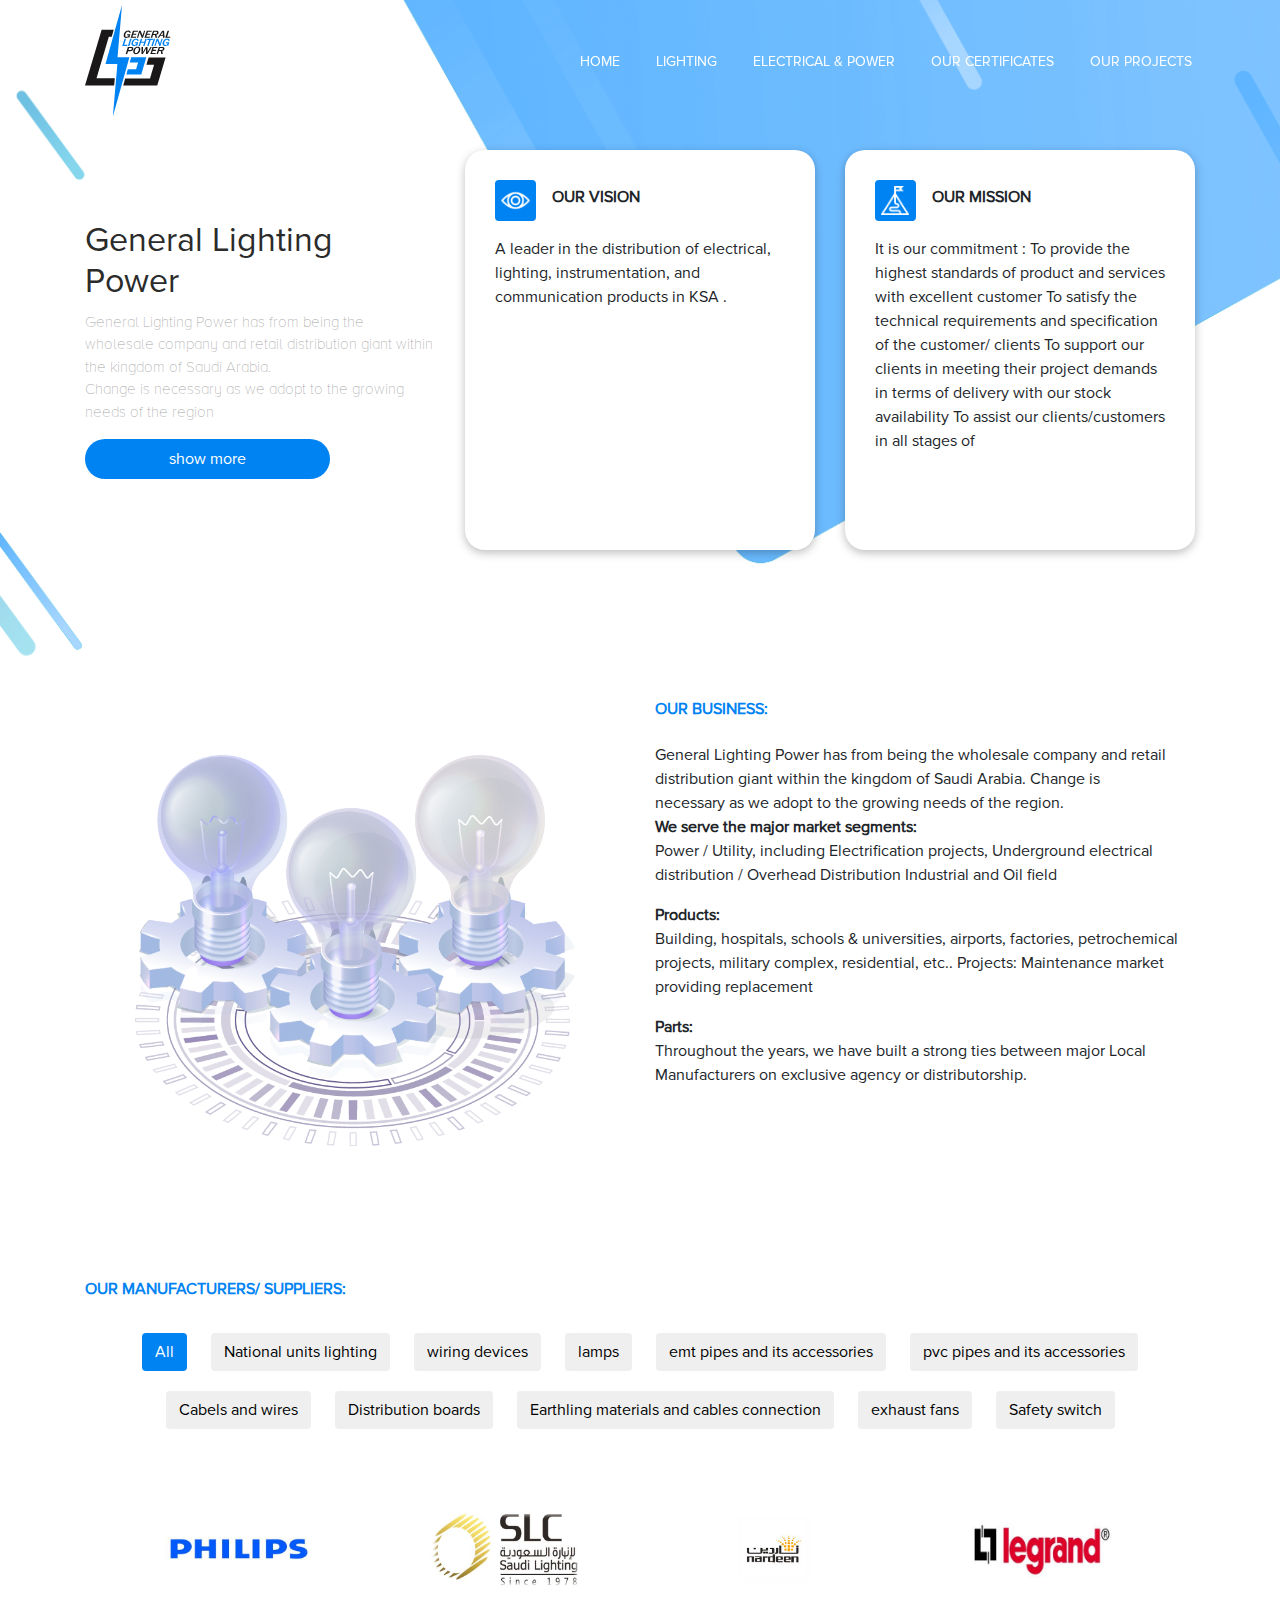
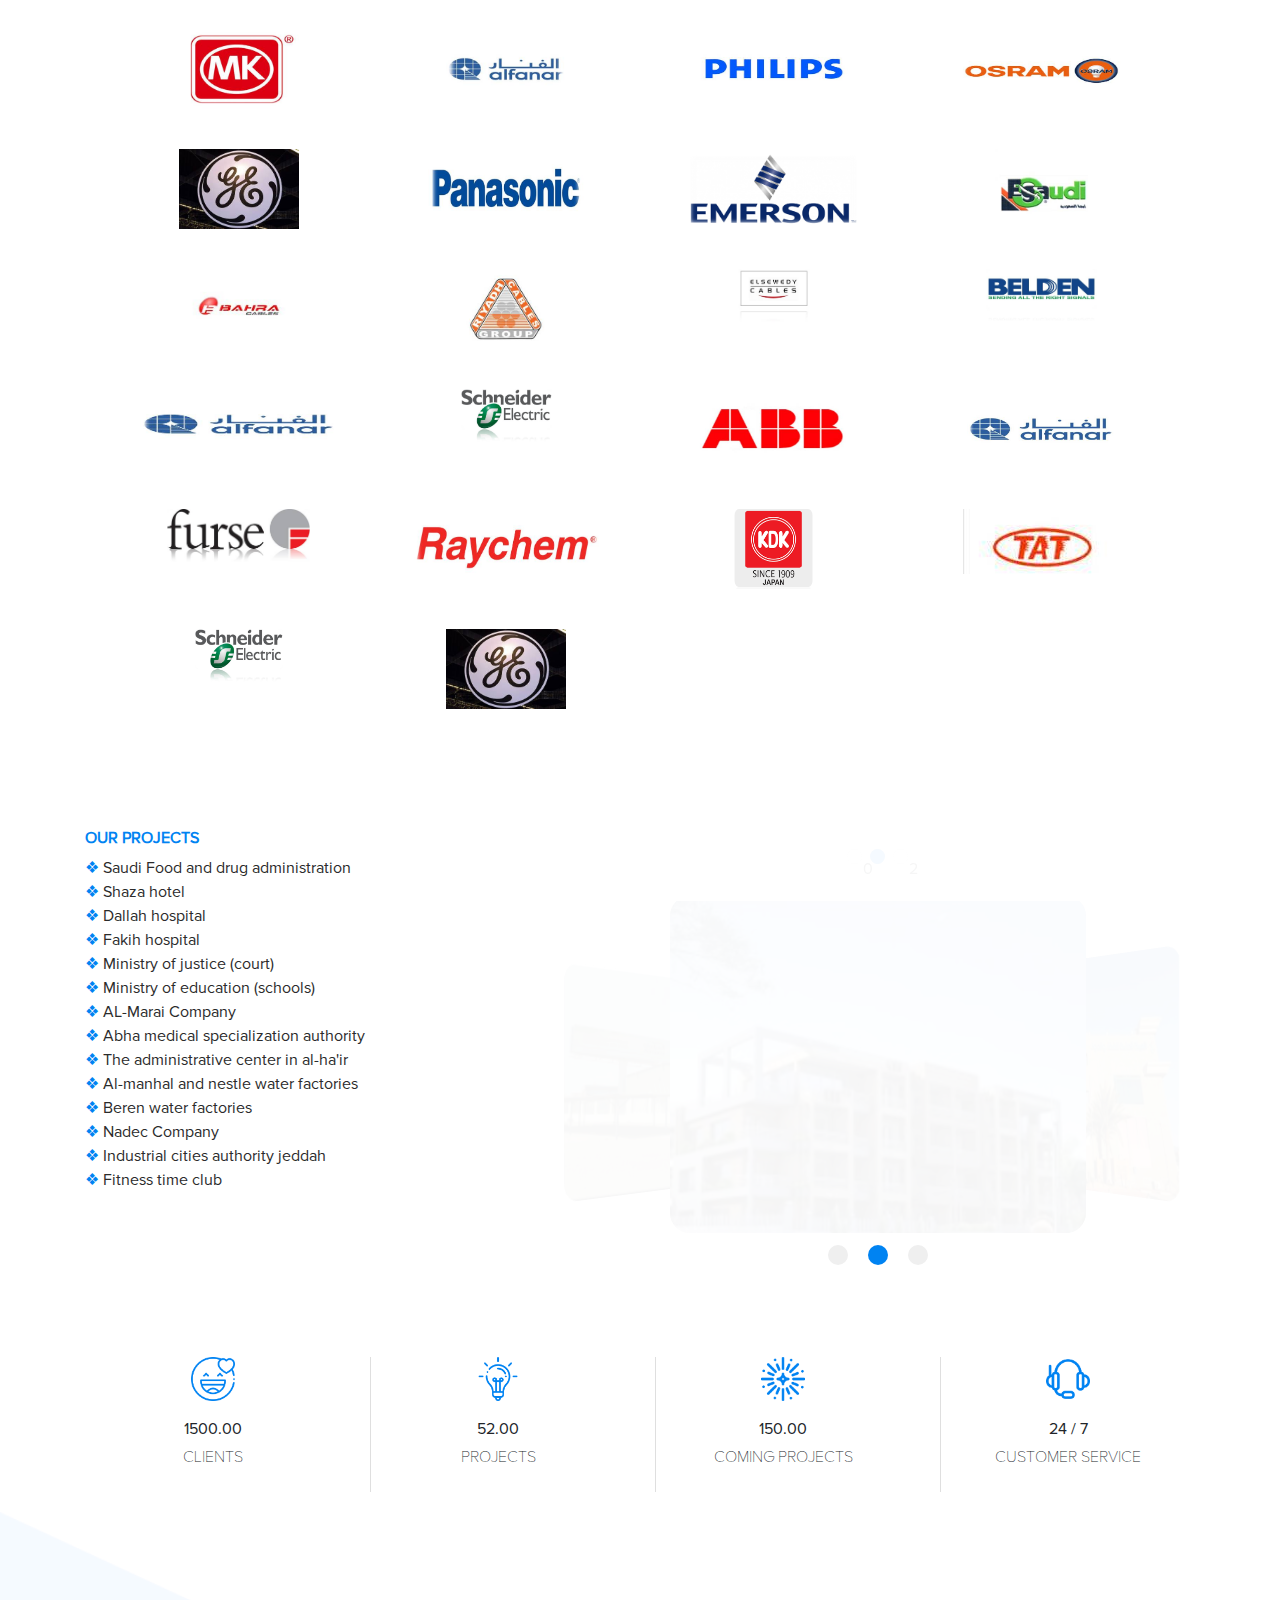
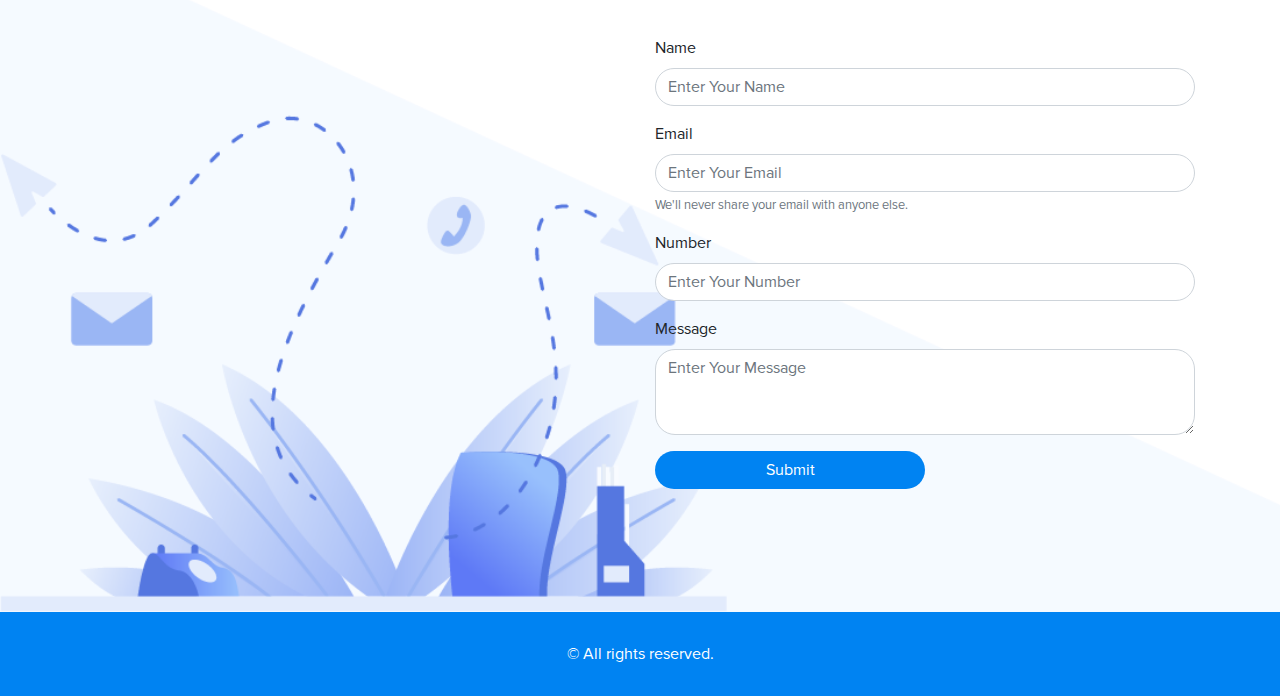
<file: index.html>
<!DOCTYPE html>
<html>

<head>
  <title>GLP</title>
  <!-- Site Charset -->
  <meta charset="utf-8">
  <!-- Mobile Meta -->
  <meta name="viewport" content="width=device-width, height=device-height, initial-scale=1.0, user-scalable=yes">
  <link href="https://fonts.googleapis.com/css?family=Oswald:200,300,400,500,600,700" rel="stylesheet">
  <link href="css/all.min.css" type="stylesheet">
  <link href="css/fontawesome.min.css" type="stylesheet">

  <!-- light owl -->
  
  <link rel="stylesheet" href="css/jquery.flipster.min.css" type="text/css">

  <link href="css/animate.css" rel="stylesheet">


  <!-- BootStrap StyleSheets -->

  <link rel="stylesheet" type="text/css" href="css/bootstrap.min.css">

  <!-- Main StyleSheet -->
  <link rel="stylesheet" type="text/css" href="style.css">
  <link href="css/media.css" rel="stylesheet" type="text/css" />

</head>

<body>
  
  <header class="header" id="up">

    <div class="center-header fixed">
      <div class="container pr-0">
        <nav class="navbar navbar-expand-lg navbar-light px-0">
          <a class="navbar-brand m-0" href="#"><img src="images/logo.png"></a>
          <button class="navbar-toggler" type="button" data-toggle="collapse" data-target="#navbarNavDropdown"
            aria-controls="navbarNavDropdown" aria-expanded="false" aria-label="Toggle navigation">
            <span class="navbar-toggler-icon"></span>
          </button>
          <div id="navbarNavDropdown" class="navbar-collapse collapse show justify-content-end">
            <ul class="navbar-nav">
              <li class="nav-item">
                <a class="nav-link scroll active" href="#">HOME</a>
              </li>
              <li class="nav-item">
                <a class="nav-link scroll" href="#">LIGHTING</a>
              </li>
              <li class="nav-item">
                <a class="nav-link scroll" href="#"> Electrical & power</a>
              </li>

              <li class="nav-item">
                <a class="nav-link scroll" href="#">Our Certificates </a>
              </li>

              
              <li class="nav-item">
                <a class="nav-link scroll" href="#"> Our Projects </a>
              </li>
            </ul>
          </div>
        </nav>
      </div>
    </div>


  </header>

  <section id="cover">
   
  <div class="container">
    <div class="row">
      <div class="col-lg-4 col-md-6 col-xs-12 blockLight">
        <div class=" wow animate fadeInLeft animated" style="visibility: visible; animation-name: fadeInLeft;">

       <div class="powerLight">
         <h1>
          General Lighting Power
         </h1>
         <p>
          General Lighting Power has from being the wholesale company and retail
          distribution giant within the kingdom of Saudi Arabia.
          <br/>
          Change is necessary as we adopt to the growing needs of the region
         </p>
         <button class="btn" >
          show more
         </button>
       </div>
      </div>
      </div>

      <div class=" col-lg-4 col-md-6  col-xs-12 blockLight">
        <div class="card">
          <div class="media">
            <img class="ml-0 mb-3 mr-3" src="images/vision.png" alt="Generic placeholder image">
            <div class="media-body">
              <h5 class="mt-2">OUR VISION</h5>         
         </div>
        </div>
        <p>
          A leader in the distribution of electrical,
          lighting, instrumentation, and communication
          products in KSA .
        </p> 
        </div>
      </div>

      <div class=" col-lg-4 offset-lg-0 offset-md-3 col-md-6 col-xs-12 blockLight">
        <div class="card">
          <div class="media">
            <img class="ml-0 mb-3 mr-3" src="images/mission.png" alt="Generic placeholder image">
            <div class="media-body">
              <h5 class="mt-2">OUR MISSION</h5>         
         </div>
        </div>
        <p>
          It is our commitment : To provide the highest
          standards of product and services with
          excellent customer To satisfy the technical
          requirements and specification of the
          customer/ clients To support our clients in
          meeting their project demands in terms of
          delivery with our stock availability To assist our
          clients/customers in all stages of 
        </p> 
        </div>
      </div>

    </div>
  </div>
  </section>

<section id="business">
  <div class="container">
    <div class="row">
      <div class="col-md-6 col-xs-12 blockLight">
        <div class=" wow animate zoomIn animated" data-wow-duration="2s" style="visibility: visible; animation-name: zoomIn;">
        <img src="images/bussiness.png" class="img-fluid"/>
      </div>
      </div>
      <div class="col-md-6 col-xs-12">
        <div class="ourBusiness">
          <h5 class="mb-4">OUR Business:</h5>
         <p class="mb-0">General Lighting Power has from being the wholesale 
           company and retail
          distribution giant within the kingdom of Saudi Arabia.
          Change is
          <br> necessary as we adopt to the growing needs of the region.
         <p class="boldPrg"> We serve the major market segments:</p> 
          Power / Utility, including Electrification projects, Underground electrical
          distribution / Overhead Distribution Industrial and Oil field
          </p>
         <p>         
          <p class="boldPrg">  Products: </p>
          Building, hospitals, schools & universities, airports, factories,
          petrochemical projects, military complex, residential, etc..
          Projects:
          Maintenance market providing replacement
         </p>
          <p>              
          <p class="boldPrg">  Parts: </p>
          Throughout the years, we have built a strong ties between major Local
          Manufacturers on exclusive agency or distributorship.
          </p>
    
        </div>
      </div>
    </div>
  </div>
</section>

  <div class="test">
    <div id="Container"> 
  
      <div class="container">
        <h5 class="mb-4">OUR MANUFACTURERS/ SUPPLIERS:</h5>
        <div class="buttons">
          <button type="button" class=" btn filter all"  data-filter="all">All </button>
          <button type="button" class=" btn filter"  data-filter=".one">National units lighting  </button>
         
          <button type="button" class=" btn filter"  data-filter=".two"> wiring devices </button>
         
          <button type="button" class=" btn filter"  data-filter=".three"> lamps </button>

          <button type="button" class=" btn filter"  data-filter=".four">emt pipes and its accessories </button>

          <button type="button" class=" btn filter"  data-filter=".five"> pvc pipes and its accessories </button>

          <button type="button" class=" btn filter"  data-filter=".six">Cabels and wires </button>

          <button type="button" class=" btn filter"  data-filter=".seven"> Distribution boards </button>

          <button type="button" class=" btn filter"  data-filter=".eight"> Earthling materials and cables connection </button>

          <button type="button" class=" btn filter"  data-filter=".nine"> exhaust fans </button>

          <button type="button" class=" btn filter"  data-filter=".ten"> Safety switch </button>

        </div>
        <div class="row boxBrand">
          <div class="col-md-3 col-sm-6 mix one">
            <div class="new">
              <img class="img-fluid" src="images/p12.jpg" alt="pic1">
            </div>
          </div>
          <div class="col-md-3 col-sm-6 mix one">
            <div class="new">
              <img class="img-fluid" src="images/p11.jpg" alt="pic1">
            </div>
          </div>
          <div class="col-md-3 col-sm-6 mix one">
            <div class="new">
              <img class="img-fluid" src="images/p13.png" alt="pic1">
            </div>
          </div>


    


          <div class="col-md-3 col-sm-6 mix two">
            <div class="new">
                <img class="img-fluid" src="images/p21.jpg" alt="pic1">     
            </div>
          </div>
          <div class="col-md-3 col-sm-6 mix two">
            <div class="new">
                <img class="img-fluid" src="images/p22.jpg" alt="pic1">     
            </div>
          </div>
          <div class="col-md-3 col-sm-6 mix two">
            <div class="new">
                <img class="img-fluid" src="images/p23.jpg" alt="pic1">     
            </div>
          </div>
          <div class="col-md-3 col-sm-6 mix three">
            <div class="new">
                <img class="img-fluid" src="images/p31.jpg" alt="pic1">     
            </div>
          </div>
          <div class="col-md-3 col-sm-6 mix three">
            <div class="new">
                <img class="img-fluid" src="images/p32.jpg" alt="pic1">     
            </div>
          </div>
          <div class="col-md-3 col-sm-6 mix three">
            <div class="new">
                <img class="img-fluid" src="images/p33.jpg" alt="pic1">     
            </div>
          </div>

          <div class="col-md-3 col-sm-6 mix four">
            <div class="new">
                <img class="img-fluid" src="images/p41.jpg" alt="pic1">     
            </div>
          </div>
          
          <div class="col-md-3 col-sm-6 mix four">
            <div class="new">
                <img class="img-fluid" src="images/p42.png" alt="pic1">     
            </div>
          </div>


          <div class="col-md-3 col-sm-6 mix five">
            <div class="new">
                <img class="img-fluid" src="images/p5.jpg" alt="pic1">     
            </div>
          </div>


          <div class="col-md-3 col-sm-6 mix six">
            <div class="new">
                <img class="img-fluid" src="images/p61.jpg" alt="pic1">     
            </div>
          </div>
          <div class="col-md-3 col-sm-6 mix six">
            <div class="new">
                <img class="img-fluid" src="images/p62.jpg" alt="pic1">     
            </div>
          </div>
          <div class="col-md-3 col-sm-6 mix six">
            <div class="new">
                <img class="img-fluid" src="images/p63.jpg" alt="pic1">     
            </div>
          </div>
          <div class="col-md-3 col-sm-6 mix six">
            <div class="new">
                <img class="img-fluid" src="images/p64.jpg" alt="pic1">     
            </div>
          </div>
          <div class="col-md-3 col-sm-6 mix six">
            <div class="new">
                <img class="img-fluid" src="images/p65.jpg" alt="pic1">     
            </div>
          </div>
          <div class="col-md-3 col-sm-6 mix seven">
            <div class="new">
                <img class="img-fluid" src="images/p71.jpg" alt="pic1">     
            </div>
          </div>
          <div class="col-md-3 col-sm-6 mix seven">
            <div class="new">
                <img class="img-fluid" src="images/p72.jpg" alt="pic1">     
            </div>
          </div>
          <div class="col-md-3 col-sm-6 mix seven">
            <div class="new">
                <img class="img-fluid" src="images/p73.jpg" alt="pic1">     
            </div>
          </div>

          <div class="col-md-3 col-sm-6 mix eight">
            <div class="new">
                <img class="img-fluid" src="images/p81.jpg" alt="pic1">     
            </div>
          </div>
          <div class="col-md-3 col-sm-6 mix eight">
            <div class="new">
                <img class="img-fluid" src="images/p82.jpg" alt="pic1">     
            </div>
          </div>

          <div class="col-md-3 col-sm-6 mix nine">
            <div class="new">
                <img class="img-fluid" src="images/p91.png" alt="pic1">     
            </div>
          </div>

          <div class="col-md-3 col-sm-6 mix nine">
            <div class="new">
                <img class="img-fluid" src="images/p92.jpg" alt="pic1">     
            </div>
          </div>
          <div class="col-md-3 col-sm-6 mix ten">
            <div class="new">
                <img class="img-fluid" src="images/p101.jpg" alt="pic1">     
            </div>
          </div>
          <div class="col-md-3 col-sm-6 mix ten">
            <div class="new">
                <img class="img-fluid" src="images/p102.jpg" alt="pic1">     
            </div>
          </div>


        </div>
      </div>


    </div>
  </div>


  <section id="ourProject">
    <div class="container">
    <div class="row">
      <div class="col-md-5 col-xs-12">
        <div class="projects">
          <h5>our projects</h5>
          <p><span>❖</span> Saudi Food and drug administration</p> 
          <p><span>❖</span> Shaza hotel</p> 
          <p><span>❖</span> Dallah hospital</p> 
          <p><span>❖</span> Fakih hospital </p> 
          <p><span>❖</span> Ministry of justice (court)</p> 
          <p><span>❖</span> Ministry of education (schools)</p> 
          <p><span>❖</span> AL-Marai Company</p> 
          <p><span>❖</span> Abha medical specialization authority</p> 
          <p><span>❖</span> The administrative center in al-ha'ir </p> 
          <p><span>❖</span> Al-manhal and nestle water factories</p> 
          <p><span>❖</span> Beren water factories</p> 
          <p><span>❖</span> Nadec Company</p> 
          <p><span>❖</span> Industrial cities authority jeddah</p>
          <p><span>❖</span> Fitness time club</p> 
        </div>
      </div>


        <div class="col-md-7 col-xs-12">

          <div id="carousel">
            <ul class="flip-items">
                <li>
                    <img src="images/Layer 5.png">
                </li>
                <li>
                    <img src="images/Mask Group 8.png">
                 </li>
                <li>
                  <img src="images/Layer 2.png">
                </li>
            
            </ul>

          
        </div>
        <div class="nav__links">
          <ul id="slider-dots">
          </ul>
        </div>
     
      </div>

      </div>
    </div>
   
  </section>

<section id="proparty">
 <div class="container">
   <div class="row">

     <div class="col-md-3 col-xs-12">
      <div class="card noBorder">
        <img class="img-fluid" src="images/heart.png"/>
        <p class="mb-1 mt-3 boldPrg">1500.00</p>
        <p class="thinPrg">clients</p>
      </div>
     </div>

     <div class="col-md-3 col-xs-12">
      <div class="card">
        <img class="img-fluid" src="images/idea.png"/>
        <p class="mb-1 mt-3 boldPrg">52.00</p>
        <p class="thinPrg">projects</p>
      </div>
     </div>

     <div class="col-md-3 col-xs-12">
      <div class="card">
        <img class="img-fluid" src="images/firework.png"/>
        <p class="mb-1 mt-3 boldPrg">150.00</p>
        <p class="thinPrg">coming projects</p>
      </div>
     </div>

     <div class="col-md-3 col-xs-12">
      <div class="card">
        <img class="img-fluid" src="images/customer-service.png"/>
        <p class="mb-1 mt-3 boldPrg">24 / 7</p>
        <p class="thinPrg">customer service</p>
      </div>
     </div>

   </div>
 </div>
</section>




  <footer>
    <div class="footerCover">
      <div class="container">
        <div class="row">
         <div class="offset-md-6 col-md-6 col-xs-12">
           <div class="lightBorder">
             <form>

              <div class="form-group">
                <label for="formGroupExampleInput">Name</label>
                <input type="text" class="form-control" id="formGroupExampleInput" placeholder="Enter Your Name ">
              </div>
  
              <div class="form-group">
                <label for="exampleInputEmail1">Email</label>
                <input type="email" class="form-control" id="exampleInputEmail1" aria-describedby="emailHelp" placeholder="Enter Your Email">
                <small id="emailHelp" class="form-text text-muted">We'll never share your email with anyone else.</small>
              </div>
              
              <div class="form-group">
                <label for="formGroupExampleInput">Number</label>
                <input type="text" class="form-control" id="formGroupExampleInput1" placeholder="Enter Your Number">
              </div>
  
              <div class="form-group">
                <label for="exampleFormControlTextarea1">Message</label>
                <textarea class="form-control" id="exampleFormControlTextarea1" placeholder="Enter Your Message" rows="3"></textarea>
              </div>
           
              <button type="submit" class="btn btn-primary">Submit</button>
            </form></div>
        
        </div>
        </div><!--row-->
      </div> <!--container---->
    </div><!--footer cover-->

    <div class="col-md-12 p-0">
      <div class="copyright">
        <p class="mb-0">© All rights reserved.</p>
      </div>
    </div>
  </footer>

  <!-- JavaScript -->

  <script type="text/javascript" src="js/jquery.min.js"></script>
  <script type="text/javascript" src="js/bootstrap.min.js"></script>
  <script type="text/javascript" src="js/fontawesome.min.js"></script>
  <script type="text/javascript" src="js/mixitup.js"></script>
  <script type="text/javascript" src="js/wow.min.js"></script>
  <script type="text/javascript" src="js/all.min.js"></script>
  <script type="text/javascript" src="js/jquery.flipster.min.js"></script>
  <script type="text/javascript" src="js/main.js"></script>
</body>

</html>
</file>
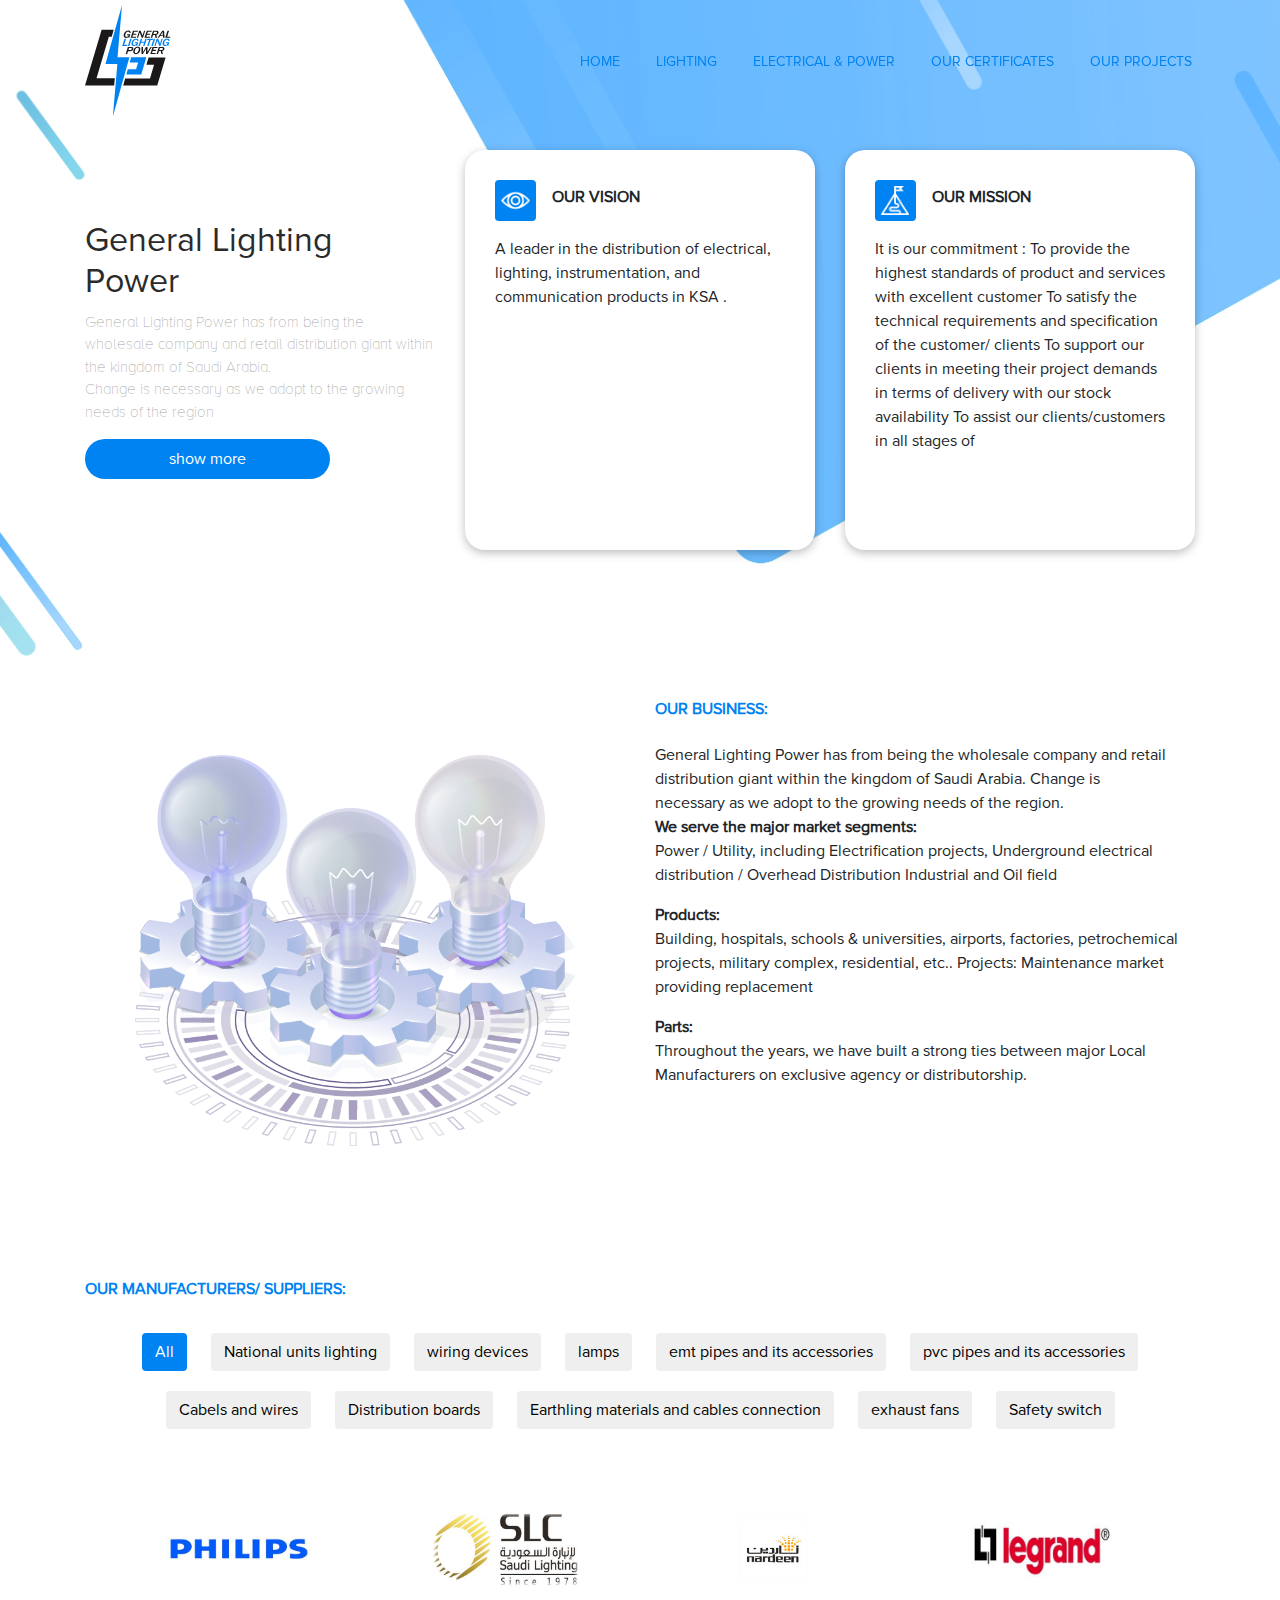
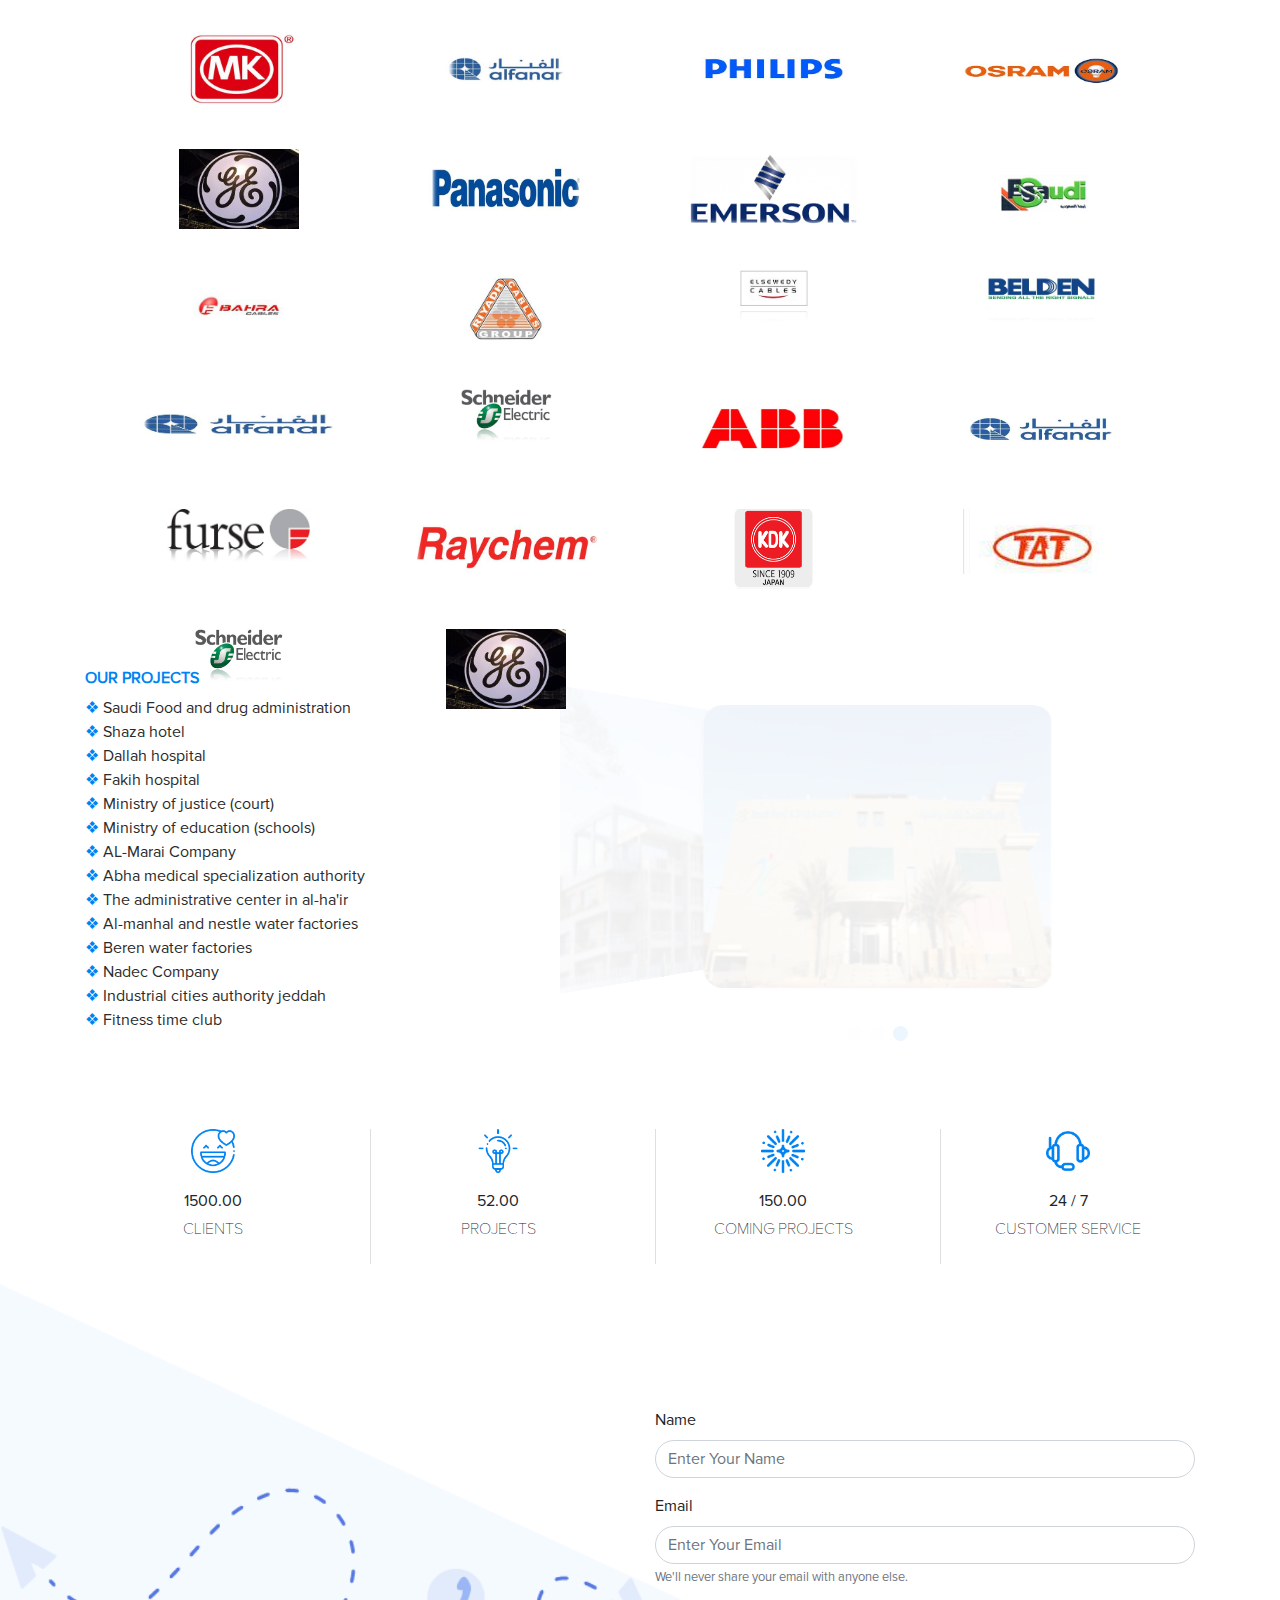
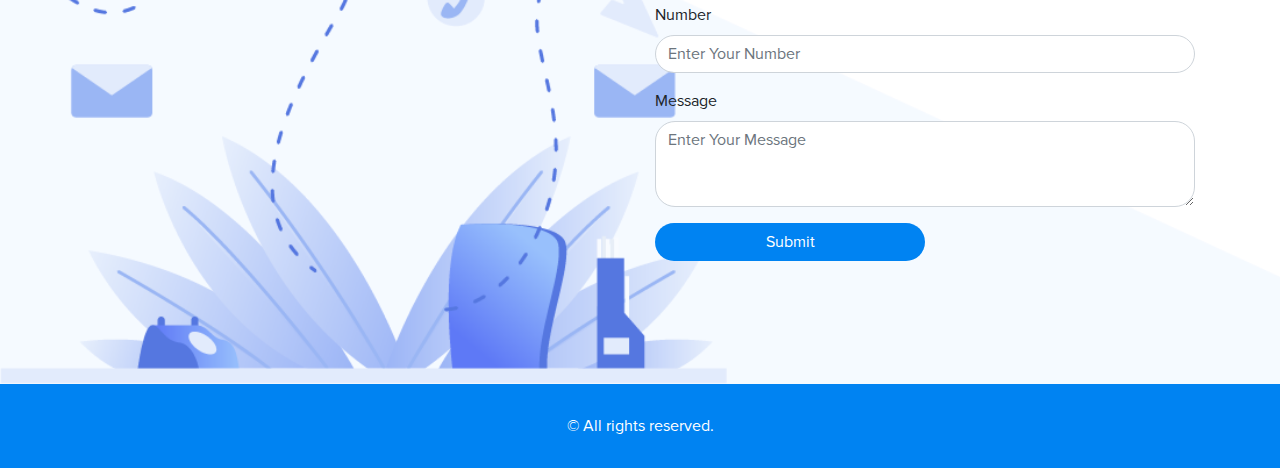
<file: glp/index.html>
<!DOCTYPE html>
<html>

<head>
  <title>GLP</title>
  <!-- Site Charset -->
  <meta charset="utf-8">
  <!-- Mobile Meta -->
  <meta name="viewport" content="width=device-width, height=device-height, initial-scale=1.0, user-scalable=yes">
  <link href="https://fonts.googleapis.com/css?family=Oswald:200,300,400,500,600,700" rel="stylesheet">
  <link href="css/all.min.css" type="stylesheet">
  <link href="css/fontawesome.min.css" type="stylesheet">

  <!-- light owl -->

  <link rel="stylesheet" href="css/jquery.flipster.min.css" type="text/css">

  <link href="css/animate.css" rel="stylesheet">


  <!-- BootStrap StyleSheets -->

  <link rel="stylesheet" type="text/css" href="css/bootstrap.min.css">

  <!-- Main StyleSheet -->
  <link rel="stylesheet" type="text/css" href="style.css">
  <link href="css/media.css" rel="stylesheet" type="text/css" />

</head>

<body>

  <header class="header" id="up">

    <div class="center-header fixed">
      <div class="container pr-0">
        <nav class="navbar navbar-expand-lg navbar-light px-0">
          <a class="navbar-brand m-0" href="#"><img src="images/logo.png"></a>
          <button class="navbar-toggler" type="button" data-toggle="collapse" data-target="#navbarNavDropdown"
            aria-controls="navbarNavDropdown" aria-expanded="false" aria-label="Toggle navigation">
            <span class="navbar-toggler-icon"></span>
          </button>
          <div id="navbarNavDropdown" class="navbar-collapse collapse show justify-content-end">
            <ul class="navbar-nav">
              <li class="nav-item">
                <a class="nav-link scroll active" href="#">HOME</a>
              </li>
              <li class="nav-item">
                <a class="nav-link scroll" href="#">LIGHTING</a>
              </li>
              <li class="nav-item">
                <a class="nav-link scroll" href="#"> Electrical & power</a>
              </li>

              <li class="nav-item">
                <a class="nav-link scroll" href="#">Our Certificates </a>
              </li>


              <li class="nav-item">
                <a class="nav-link scroll" href="#"> Our Projects </a>
              </li>
            </ul>
          </div>
        </nav>
      </div>
    </div>


  </header>

  <section id="cover">

    <div class="container">
      <div class="row">
        <div class="col-lg-4 col-md-6 col-xs-12 blockLight">
          <div class=" wow animate fadeInLeft animated" style="visibility: visible; animation-name: fadeInLeft;">

            <div class="powerLight">
              <h1>
                General Lighting Power
              </h1>
              <p>
                General Lighting Power has from being the wholesale company and retail
                distribution giant within the kingdom of Saudi Arabia.
                <br />
                Change is necessary as we adopt to the growing needs of the region
              </p>
              <button class="btn">
                show more
              </button>
            </div>
          </div>
        </div>

        <div class=" col-lg-4 col-md-6  col-xs-12 blockLight">
          <div class="card">
            <div class="media">
              <img class="ml-0 mb-3 mr-3" src="images/vision.png" alt="Generic placeholder image">
              <div class="media-body">
                <h5 class="mt-2">OUR VISION</h5>
              </div>
            </div>
            <p>
              A leader in the distribution of electrical,
              lighting, instrumentation, and communication
              products in KSA .
            </p>
          </div>
        </div>

        <div class=" col-lg-4 offset-lg-0 offset-md-3 col-md-6 col-xs-12 blockLight">
          <div class="card">
            <div class="media">
              <img class="ml-0 mb-3 mr-3" src="images/mission.png" alt="Generic placeholder image">
              <div class="media-body">
                <h5 class="mt-2">OUR MISSION</h5>
              </div>
            </div>
            <p>
              It is our commitment : To provide the highest
              standards of product and services with
              excellent customer To satisfy the technical
              requirements and specification of the
              customer/ clients To support our clients in
              meeting their project demands in terms of
              delivery with our stock availability To assist our
              clients/customers in all stages of
            </p>
          </div>
        </div>

      </div>
    </div>
  </section>

  <section id="business">
    <div class="container">
      <div class="row">
        <div class="col-md-6 col-xs-12 blockLight">
          <div class=" wow animate zoomIn animated" data-wow-duration="2s"
            style="visibility: visible; animation-name: zoomIn;">
            <img src="images/bussiness.png" class="img-fluid" />
          </div>
        </div>
        <div class="col-md-6 col-xs-12">
          <div class="ourBusiness">
            <h5 class="mb-4">OUR Business:</h5>
            <p class="mb-0">General Lighting Power has from being the wholesale
              company and retail
              distribution giant within the kingdom of Saudi Arabia.
              Change is
              <br> necessary as we adopt to the growing needs of the region.
            <p class="boldPrg"> We serve the major market segments:</p>
            Power / Utility, including Electrification projects, Underground electrical
            distribution / Overhead Distribution Industrial and Oil field
            </p>
            <p>
            <p class="boldPrg"> Products: </p>
            Building, hospitals, schools & universities, airports, factories,
            petrochemical projects, military complex, residential, etc..
            Projects:
            Maintenance market providing replacement
            </p>
            <p>
            <p class="boldPrg"> Parts: </p>
            Throughout the years, we have built a strong ties between major Local
            Manufacturers on exclusive agency or distributorship.
            </p>

          </div>
        </div>
      </div>
    </div>
  </section>

  <div class="test">
    <div id="Container">

      <div class="container">
        <h5 class="mb-4">OUR MANUFACTURERS/ SUPPLIERS:</h5>
        <div class="buttons">
          <button type="button" class=" btn filter all" data-filter="all">All </button>
          <button type="button" class=" btn filter" data-filter=".one">National units lighting </button>

          <button type="button" class=" btn filter" data-filter=".two"> wiring devices </button>

          <button type="button" class=" btn filter" data-filter=".three"> lamps </button>

          <button type="button" class=" btn filter" data-filter=".four">emt pipes and its accessories </button>

          <button type="button" class=" btn filter" data-filter=".five"> pvc pipes and its accessories </button>

          <button type="button" class=" btn filter" data-filter=".six">Cabels and wires </button>

          <button type="button" class=" btn filter" data-filter=".seven"> Distribution boards </button>

          <button type="button" class=" btn filter" data-filter=".eight"> Earthling materials and cables connection
          </button>

          <button type="button" class=" btn filter" data-filter=".nine"> exhaust fans </button>

          <button type="button" class=" btn filter" data-filter=".ten"> Safety switch </button>

        </div>
        <div class="row boxBrand">
          <div class="col-md-3 col-sm-6 mix one">
            <div class="new">
              <img class="img-fluid" src="images/p12.jpg" alt="pic1">
            </div>
          </div>
          <div class="col-md-3 col-sm-6 mix one">
            <div class="new">
              <img class="img-fluid" src="images/p11.jpg" alt="pic1">
            </div>
          </div>
          <div class="col-md-3 col-sm-6 mix one">
            <div class="new">
              <img class="img-fluid" src="images/p13.png" alt="pic1">
            </div>
          </div>





          <div class="col-md-3 col-sm-6 mix two">
            <div class="new">
              <img class="img-fluid" src="images/p21.jpg" alt="pic1">
            </div>
          </div>
          <div class="col-md-3 col-sm-6 mix two">
            <div class="new">
              <img class="img-fluid" src="images/p22.jpg" alt="pic1">
            </div>
          </div>
          <div class="col-md-3 col-sm-6 mix two">
            <div class="new">
              <img class="img-fluid" src="images/p23.jpg" alt="pic1">
            </div>
          </div>
          <div class="col-md-3 col-sm-6 mix three">
            <div class="new">
              <img class="img-fluid" src="images/p31.jpg" alt="pic1">
            </div>
          </div>
          <div class="col-md-3 col-sm-6 mix three">
            <div class="new">
              <img class="img-fluid" src="images/p32.jpg" alt="pic1">
            </div>
          </div>
          <div class="col-md-3 col-sm-6 mix three">
            <div class="new">
              <img class="img-fluid" src="images/p33.jpg" alt="pic1">
            </div>
          </div>

          <div class="col-md-3 col-sm-6 mix four">
            <div class="new">
              <img class="img-fluid" src="images/p41.jpg" alt="pic1">
            </div>
          </div>

          <div class="col-md-3 col-sm-6 mix four">
            <div class="new">
              <img class="img-fluid" src="images/p42.png" alt="pic1">
            </div>
          </div>


          <div class="col-md-3 col-sm-6 mix five">
            <div class="new">
              <img class="img-fluid" src="images/p5.jpg" alt="pic1">
            </div>
          </div>


          <div class="col-md-3 col-sm-6 mix six">
            <div class="new">
              <img class="img-fluid" src="images/p61.jpg" alt="pic1">
            </div>
          </div>
          <div class="col-md-3 col-sm-6 mix six">
            <div class="new">
              <img class="img-fluid" src="images/p62.jpg" alt="pic1">
            </div>
          </div>
          <div class="col-md-3 col-sm-6 mix six">
            <div class="new">
              <img class="img-fluid" src="images/p63.jpg" alt="pic1">
            </div>
          </div>
          <div class="col-md-3 col-sm-6 mix six">
            <div class="new">
              <img class="img-fluid" src="images/p64.jpg" alt="pic1">
            </div>
          </div>
          <div class="col-md-3 col-sm-6 mix six">
            <div class="new">
              <img class="img-fluid" src="images/p65.jpg" alt="pic1">
            </div>
          </div>
          <div class="col-md-3 col-sm-6 mix seven">
            <div class="new">
              <img class="img-fluid" src="images/p71.jpg" alt="pic1">
            </div>
          </div>
          <div class="col-md-3 col-sm-6 mix seven">
            <div class="new">
              <img class="img-fluid" src="images/p72.jpg" alt="pic1">
            </div>
          </div>
          <div class="col-md-3 col-sm-6 mix seven">
            <div class="new">
              <img class="img-fluid" src="images/p73.jpg" alt="pic1">
            </div>
          </div>

          <div class="col-md-3 col-sm-6 mix eight">
            <div class="new">
              <img class="img-fluid" src="images/p81.jpg" alt="pic1">
            </div>
          </div>
          <div class="col-md-3 col-sm-6 mix eight">
            <div class="new">
              <img class="img-fluid" src="images/p82.jpg" alt="pic1">
            </div>
          </div>

          <div class="col-md-3 col-sm-6 mix nine">
            <div class="new">
              <img class="img-fluid" src="images/p91.png" alt="pic1">
            </div>
          </div>

          <div class="col-md-3 col-sm-6 mix nine">
            <div class="new">
              <img class="img-fluid" src="images/p92.jpg" alt="pic1">
            </div>
          </div>
          <div class="col-md-3 col-sm-6 mix ten">
            <div class="new">
              <img class="img-fluid" src="images/p101.jpg" alt="pic1">
            </div>
          </div>
          <div class="col-md-3 col-sm-6 mix ten">
            <div class="new">
              <img class="img-fluid" src="images/p102.jpg" alt="pic1">
            </div>
          </div>


        </div>
      </div>


    </div>
  </div>


  <section id="ourProject">
    <div class="container">
      <div class="row">
        <div class="col-md-5 col-xs-12">
          <div class="projects">
            <h5>our projects</h5>
            <p><span>❖</span> Saudi Food and drug administration</p>
            <p><span>❖</span> Shaza hotel</p>
            <p><span>❖</span> Dallah hospital</p>
            <p><span>❖</span> Fakih hospital </p>
            <p><span>❖</span> Ministry of justice (court)</p>
            <p><span>❖</span> Ministry of education (schools)</p>
            <p><span>❖</span> AL-Marai Company</p>
            <p><span>❖</span> Abha medical specialization authority</p>
            <p><span>❖</span> The administrative center in al-ha'ir </p>
            <p><span>❖</span> Al-manhal and nestle water factories</p>
            <p><span>❖</span> Beren water factories</p>
            <p><span>❖</span> Nadec Company</p>
            <p><span>❖</span> Industrial cities authority jeddah</p>
            <p><span>❖</span> Fitness time club</p>
          </div>
        </div>


        <div class="col-md-7 col-xs-12">

          <div id="carousel">
            <ul class="flip-items">
              <li>
                <img src="images/Layer 5.png">
              </li>
              <li>
                <img src="images/Mask Group 8.png">
              </li>
              <li>
                <img src="images/Layer 2.png">
              </li>

            </ul>


          </div>

        </div>

      </div>
    </div>

  </section>

  <section id="proparty">
    <div class="container">
      <div class="row">

        <div class="col-md-3 col-xs-12">
          <div class="card noBorder">
            <img class="img-fluid" src="images/heart.png" />
            <p class="mb-1 mt-3 boldPrg">1500.00</p>
            <p class="thinPrg">clients</p>
          </div>
        </div>

        <div class="col-md-3 col-xs-12">
          <div class="card">
            <img class="img-fluid" src="images/idea.png" />
            <p class="mb-1 mt-3 boldPrg">52.00</p>
            <p class="thinPrg">projects</p>
          </div>
        </div>

        <div class="col-md-3 col-xs-12">
          <div class="card">
            <img class="img-fluid" src="images/firework.png" />
            <p class="mb-1 mt-3 boldPrg">150.00</p>
            <p class="thinPrg">coming projects</p>
          </div>
        </div>

        <div class="col-md-3 col-xs-12">
          <div class="card">
            <img class="img-fluid" src="images/customer-service.png" />
            <p class="mb-1 mt-3 boldPrg">24 / 7</p>
            <p class="thinPrg">customer service</p>
          </div>
        </div>

      </div>
    </div>
  </section>




  <footer>
    <div class="footerCover">
      <div class="container">
        <div class="row">
          <div class="offset-md-6 col-md-6 col-xs-12">
            <div class="lightBorder">
              <form>

                <div class="form-group">
                  <label for="formGroupExampleInput">Name</label>
                  <input type="text" class="form-control" id="formGroupExampleInput" placeholder="Enter Your Name ">
                </div>

                <div class="form-group">
                  <label for="exampleInputEmail1">Email</label>
                  <input type="email" class="form-control" id="exampleInputEmail1" aria-describedby="emailHelp"
                    placeholder="Enter Your Email">
                  <small id="emailHelp" class="form-text text-muted">We'll never share your email with anyone
                    else.</small>
                </div>

                <div class="form-group">
                  <label for="formGroupExampleInput">Number</label>
                  <input type="text" class="form-control" id="formGroupExampleInput1" placeholder="Enter Your Number">
                </div>

                <div class="form-group">
                  <label for="exampleFormControlTextarea1">Message</label>
                  <textarea class="form-control" id="exampleFormControlTextarea1" placeholder="Enter Your Message"
                    rows="3"></textarea>
                </div>

                <button type="submit" class="btn btn-primary">Submit</button>
              </form>
            </div>

          </div>
        </div>
        <!--row-->
      </div>
      <!--container---->
    </div>
    <!--footer cover-->

    <div class="col-md-12 p-0">
      <div class="copyright">
        <p class="mb-0">© All rights reserved.</p>
      </div>
    </div>
  </footer>

  <!-- JavaScript -->

  <script type="text/javascript" src="js/jquery.min.js"></script>
  <script type="text/javascript" src="js/bootstrap.min.js"></script>
  <script type="text/javascript" src="js/fontawesome.min.js"></script>
  <script type="text/javascript" src="js/mixitup.js"></script>
  <script type="text/javascript" src="js/wow.min.js"></script>
  <script type="text/javascript" src="js/all.min.js"></script>
  <script type="text/javascript" src="js/jquery.flipster.min.js"></script>
  <script type="text/javascript" src="js/main.js"></script>
</body>

</html>
</file>
<file: style.css>
@font-face {
  font-family: 'proxiR';
  src: url("fonts/ProximaNova-Regular.otf");
  src: url("fonts/ProximaNova-Regular.otf") format("ttf"), url("fonts/ProximaNova-Regular.otf") format("truetype");
}

@font-face {
  font-family: 'proxiB';
  src: url("fonts/ProximaNovaBold.otf");
}

@font-face {
  font-family: 'proxiTH';
  src: url("fonts/ProximaNovaThin.otf");
}

* {
  font-family: 'proxiR' !important;
  font-style: normal;
  font-weight: 200;
  unicode-range: U+0400-045F, U+0490-0491, U+04B0-04B1, U+2116;
}

ul {
  list-style-type: none;
  padding: 0;
  margin: 0 !important;
}

a {
  text-decoration: none !important;
}

.btn-success {
  background: #000 !important;
  border-color: #000 !important;
}

.collapse:not(.show) {
  display: none;
}

.nav-toggle {
  display: none;
}

.top-header {
  float: right;
}

.top-header p {
  margin: 20px  20px  0;
}

/***********Header******/
#up {
  position: fixed;
  width: 100%;
  z-index: 200;
}

.navbar {
  padding: 0;
  width: 100%;
}

.navbar .nav-item {
  padding: 10px;
}

.navbar a.nav-link.scroll, .navbar a.nav-link.scroll:hover, .navbar .nav-item .active a {
  font-size: 14px;
  position: relative;
  color: #fff !important;
  text-transform: uppercase;
}

.scrolled ul.navbar-nav {
  height: 60px;
}

.scrolled a.navbar-brand.m-0 img {
  height: 60px !important;
}

.fixed {
  width: 100%;
}

.fixed.scrolled {
  background-color: #fff !important;
  -webkit-transition: background-color 200ms linear !important;
  transition: background-color 200ms linear !important;
  width: 100%;
  -webkit-box-shadow: 0 2px 5px rgba(0, 0, 0, 0.26);
  -ms-box-shadow: 0 2px 5px rgba(0, 0, 0, 0.26);
  -o-box-shadow: 0 2px 5px rgba(0, 0, 0, 0.26);
  box-shadow: 0 2px 5px rgba(0, 0, 0, 0.26);
  z-index: 200;
  -webkit-animation: animte 1.3s;
          animation: animte 1.3s;
  -webkit-animation-timing-function: ease-in-out;
          animation-timing-function: ease-in-out;
  -webkit-backface-visibility: hidden;
  backface-visibility: hidden;
  -webkit-transform: translateY(0);
          transform: translateY(0);
  -webkit-transition: -webkit-transform 0.5s ease-in-out;
  transition: -webkit-transform 0.5s ease-in-out;
  transition: transform 0.5s ease-in-out;
  transition: transform 0.5s ease-in-out, -webkit-transform 0.5s ease-in-out;
}

@-webkit-keyframes animte {
  0% {
    -webkit-transform: translateY(-100%);
            transform: translateY(-100%);
  }
  100% {
    -webkit-transform: translateY(0);
            transform: translateY(0);
  }
}

button.navbar-toggler.collapsed {
  margin: 10px;
}


.fixed.scrolled a.nav-link.scroll {
  color: #0083F2 !important;
}

#cover {
  position: relative;
  overflow: hidden;
  background: url("images/headder.png");
  background-size: cover;
  height: auto;
  background-position: bottom;
}

#cover .blockLight {
  height: 700PX;
  display: -webkit-box;
  display: -ms-flexbox;
  display: flex;
  -webkit-box-pack: center;
      -ms-flex-pack: center;
          justify-content: center;
  -webkit-box-align: center;
      -ms-flex-align: center;
          align-items: center;
}

#cover .powerLight h1 {
  font-size: 34px !important;
  color: #2B2B2B;
}

#cover .powerLight p {
  font-size: 15px;
  color: #AAAAAA;
  font-family: 'proxiTH' !important;
}

#cover .powerLight button {
  background-color: #0083F2;
  padding: 7px;
  color: #fff;
  text-align: center;
  border-radius: 20px;
  width: 70%;
}

#cover .card {
  width: 100%;
  margin: 0 auto;
  padding: 30px;
  height: 400px;
  -webkit-box-shadow: 0 3px 10px rgba(0, 0, 0, 0.26);
  -ms-box-shadow: 0 3px 10px rgba(0, 0, 0, 0.26);
  -o-box-shadow: 0 3px 10px rgba(0, 0, 0, 0.26);
  box-shadow: 0 3px 10px rgba(0, 0, 0, 0.26);
  border: none !important;
  border-radius: 20px;
}

#cover .card .media h5 {
  font-size: 16px;
  font-weight: bold;
}

/****************cover************/
/***************Our Business******/
#business h5 {
  text-transform: uppercase;
  color: #0083F2;
  font-size: 16px;
  font-weight: bold;
}

#business p.boldPrg {
  font-weight: bold;
  margin: 0 !important;
}

#business .blockLight {
  height: 500PX;
  display: -webkit-box;
  display: -ms-flexbox;
  display: flex;
  -webkit-box-pack: center;
      -ms-flex-pack: center;
          justify-content: center;
  -webkit-box-align: center;
      -ms-flex-align: center;
          align-items: center;
}

/***************Our Business******/
/***************Our Projects******/
#ourProject {
  margin: 80px 0;
}

#ourProject .projects h5 {
  text-transform: uppercase;
  color: #0083F2;
  font-size: 16px;
  font-weight: bold;
}

#ourProject .projects p {
  margin-bottom: 0 !important;
  color: #2B2B2B;
}

#ourProject .projects p span {
  color: #0083F2;
}

#ourProject .flipster__nav__item {
  background-color: #EFEFEF;
  height: 15px;
  width: 15px;
  border-radius: 50%;
  cursor: pointer;
  margin-top: 20px !important;
  
}

#ourProject .flipster__nav__item--current {
  background-color: #0083F2 !important;
}

.flipster__nav__link::after {
  display: none;
}

#ourProject .nav__links {
  text-align: center;
}

#ourProject .nav__links ul {
  display: -webkit-box;
  display: -ms-flexbox;
  display: flex;
  -webkit-box-pack: center;
      -ms-flex-pack: center;
          justify-content: center;

}

#ourProject .nav__links li {
  margin: 10px;
}

#ourProject .nav__links a span {
  background-color: #EFEFEF;
  height: 10px;
  width: 10px;
  border-radius: 50%;
  margin: 10px;
}

#ourProject .nav__links a.item {
  background-color: #EFEFEF;
  height: 10px;
  width: 10px;
  border-radius: 50%;
  cursor: pointer;
}

#ourProject .nav__links a.active {
  background-color: #0083F2;
  height: 10px;
  width: 10px;
  border-radius: 50%;
}

/***************OurProjects******/
/*****************MIXITUP********/
#Container {
  margin: 80px 0;
}

#Container h5 {
  text-transform: uppercase;
  color: #0083F2;
  font-size: 16px;
  font-weight: bold;
}

#Container .boxBrand {
  margin: 30px 0;
  padding: 20px;
  text-align: center;
}

#Container .boxBrand img {
  max-height: 120px;
  padding: 20px;
}

#Container .mix {
  display: none;
}

#Container button.btn.filter.active {
  background-color: #0083F2;
  color: #fff;
}

#Container .buttons {
  text-align: center;
}

#Container .buttons button {
  margin: 10px;
}

/*****************MIXITUP********/
/*************proparty********/
#proparty {
  margin: 80px 0 20px;
}

#proparty .card {
  border-bottom: none;
  border-right: none;
  border-top: none;
  text-align: center;
  border-radius: 0 !important;
  padding: 0 10px;
  height: 135px;
}

#proparty .card img {
  margin: 0 auto;
  width: 44px;
  height: 44px;
}

#proparty .card.noBorder {
  border-left: none;
}

#proparty p {
  text-transform: uppercase;
}

#proparty p.thinPrg {
  font-family: 'proxiTH' !important;
}

/**************proparty***********/
/*******************footer*********/
.footerCover {
  background: url("images/footer.png");
  height: auto;
  background-size: cover;
  height: 700px;
}

.footerCover .lightBorder {
  height: 700px;
  display: -webkit-box;
  display: -ms-flexbox;
  display: flex;
  width: 100%;
  -webkit-box-align: center;
      -ms-flex-align: center;
          align-items: center;
  -webkit-box-pack: center;
      -ms-flex-pack: center;
          justify-content: center;
}

.footerCover form {
  width: 100%;
}

.footerCover form input, .footerCover form textarea.form-control {
  border-radius: 20px;
}

.footerCover form button {
  background-color: #0083F2;
  padding: 7px;
  color: #fff;
  text-align: center;
  border-radius: 20px;
  width: 50%;
  border: none;
}

.copyright {
  color: #fff;
  background-color: #0083F2;
  text-align: center;
  padding: 30px 0;
}
/*# sourceMappingURL=style.css.map */
</file>
<file: css/media.css>
@media (max-width: 1200px){
    .navbar-dark .navbar-nav .nav-link
    {
        font-size: 15px;
    }
  
 
}
@media (max-width: 1024px){
    .navbar-dark .navbar-nav .nav-link
    {
        font-size: 15px;
    }

}
@media (max-width: 991px){
    .nav-toggle {
     
        z-index: 2;
        color: #0083F2 !important;
        display: block !important;
        line-height: 40px;
        margin-right: 10px;
      
    }
    .nav-toggle.expanded
    {
        margin: 10px;
    }
  
    header#up
    {
        background: #fff;
    }
    .fixed.scrolled a.nav-link.scroll:after
    {
        display: none;
    }
    .fixed a.nav-link.scroll{
        color: #0083F2 !important;
    }
    .navbar a.nav-link.scroll, .navbar a.nav-link.scroll:hover, .navbar .nav-item .active a {
        color: #0083F2 !important;
    }
    .navbar .navbar-nav > .active > a:after, .navbar .navbar-nav > li > a:hover:after, .navbar .navbar-nav > a:hover:after, .navbar .navbar-nav > .active > a:focus:after
    {
        width: 0;
    }
    #up{
        position: relative;
    }

    .copyright{
        text-align: center !important;
    }
    .blockLight{
        height: 500px !important;
    }
    #cover .powerLight h1 
    {
        font-size: 30px !important;
    }
    #cover .powerLight p{
        color: #2B2B2B !important;
    }

}
@media (max-width: 800px){

 
  

}
@media (max-width: 768px){


}

@media (max-width: 767px){
    #cover .powerLight p{
        color: #605f5f !important;
    }
    #cover .card {
        height: 260px !important;
        margin: 20px auto !important;
    }#cover .blockLight{
        height: 290px !important;
    }
    #proparty .card{
        border:none;
    }
  
}
@media (max-width: 480px){
   
    #cover .card {
        height: 380px !important;
    }
    #cover .blockLight{
        height: 400px !important;
    }
 
}
@media (max-height: 450px) {


  }
@media (max-width: 380px){

   
  
}
@media (max-width: 320px){
  
}

.navside {
    z-index: 999999;
}
</file>
<file: glp/style.css>
@font-face {
  font-family: 'proxiR';
  src: url("fonts/ProximaNova-Regular.otf");
  src: url("fonts/ProximaNova-Regular.otf") format("ttf"), url("fonts/ProximaNova-Regular.otf") format("truetype");
}

@font-face {
  font-family: 'proxiB';
  src: url("fonts/ProximaNovaBold.otf");
}

@font-face {
  font-family: 'proxiTH';
  src: url("fonts/ProximaNovaThin.otf");
}

* {
  font-family: 'proxiR' !important;
  font-style: normal;
  font-weight: 200;
  unicode-range: U+0400-045F, U+0490-0491, U+04B0-04B1, U+2116;
}

ul {
  list-style-type: none;
  padding: 0;
  margin: 0 !important;
}

a {
  text-decoration: none !important;
}

.btn-success {
  background: #000 !important;
  border-color: #000 !important;
}

.collapse:not(.show) {
  display: none;
}

.nav-toggle {
  display: none;
}

.top-header {
  float: right;
}

.top-header p {
  margin: 20px  20px  0;
}

/***********Header******/
#up {
  position: fixed;
  width: 100%;
  z-index: 200;
}

.navbar {
  padding: 0;
  width: 100%;
}

.navbar .nav-item {
  padding: 10px;
}

.navbar a.nav-link.scroll, .navbar a.nav-link.scroll:hover, .navbar .nav-item .active a {
  font-size: 14px;
  position: relative;
  color: #0083F2 !important;
  text-transform: uppercase;
}

.scrolled ul.navbar-nav {
  height: 60px;
}

.scrolled a.navbar-brand.m-0 img {
  height: 60px !important;
}

.fixed {
  width: 100%;
}

.fixed.scrolled {
  background-color: #fff !important;
  -webkit-transition: background-color 200ms linear !important;
  transition: background-color 200ms linear !important;
  width: 100%;
  -webkit-box-shadow: 0 2px 5px rgba(0, 0, 0, 0.26);
  -ms-box-shadow: 0 2px 5px rgba(0, 0, 0, 0.26);
  -o-box-shadow: 0 2px 5px rgba(0, 0, 0, 0.26);
  box-shadow: 0 2px 5px rgba(0, 0, 0, 0.26);
  z-index: 200;
  -webkit-animation: animte 1.3s;
          animation: animte 1.3s;
  -webkit-animation-timing-function: ease-in-out;
          animation-timing-function: ease-in-out;
  -webkit-backface-visibility: hidden;
  backface-visibility: hidden;
  -webkit-transform: translateY(0);
          transform: translateY(0);
  -webkit-transition: -webkit-transform 0.5s ease-in-out;
  transition: -webkit-transform 0.5s ease-in-out;
  transition: transform 0.5s ease-in-out;
  transition: transform 0.5s ease-in-out, -webkit-transform 0.5s ease-in-out;
}

@-webkit-keyframes animte {
  0% {
    -webkit-transform: translateY(-100%);
            transform: translateY(-100%);
  }
  100% {
    -webkit-transform: translateY(0);
            transform: translateY(0);
  }
}

button.navbar-toggler.collapsed {
  margin: 10px;
}


.fixed.scrolled a.nav-link.scroll {
  color: #0083F2 !important;
}

#cover {
  position: relative;
  overflow: hidden;
  background: url("images/headder.png");
  background-size: cover;
  height: auto;
  background-position: bottom;
}

#cover .blockLight {
  height: 700PX;
  display: -webkit-box;
  display: -ms-flexbox;
  display: flex;
  -webkit-box-pack: center;
      -ms-flex-pack: center;
          justify-content: center;
  -webkit-box-align: center;
      -ms-flex-align: center;
          align-items: center;
}

#cover .powerLight h1 {
  font-size: 34px !important;
  color: #2B2B2B;
}

#cover .powerLight p {
  font-size: 15px;
  color: #AAAAAA;
  font-family: 'proxiTH' !important;
}

#cover .powerLight button {
  background-color: #0083F2;
  padding: 7px;
  color: #fff;
  text-align: center;
  border-radius: 20px;
  width: 70%;
}

#cover .card {
  width: 100%;
  margin: 0 auto;
  padding: 30px;
  height: 400px;
  -webkit-box-shadow: 0 3px 10px rgba(0, 0, 0, 0.26);
  -ms-box-shadow: 0 3px 10px rgba(0, 0, 0, 0.26);
  -o-box-shadow: 0 3px 10px rgba(0, 0, 0, 0.26);
  box-shadow: 0 3px 10px rgba(0, 0, 0, 0.26);
  border: none !important;
  border-radius: 20px;
}

#cover .card .media h5 {
  font-size: 16px;
  font-weight: bold;
}

/****************cover************/
/***************Our Business******/
#business h5 {
  text-transform: uppercase;
  color: #0083F2;
  font-size: 16px;
  font-weight: bold;
}

#business p.boldPrg {
  font-weight: bold;
  margin: 0 !important;
}

#business .blockLight {
  height: 500PX;
  display: -webkit-box;
  display: -ms-flexbox;
  display: flex;
  -webkit-box-pack: center;
      -ms-flex-pack: center;
          justify-content: center;
  -webkit-box-align: center;
      -ms-flex-align: center;
          align-items: center;
}

/***************Our Business******/
/***************Our Projects******/
#ourProject {
  margin: 80px 0;
}

#ourProject .projects h5 {
  text-transform: uppercase;
  color: #0083F2;
  font-size: 16px;
  font-weight: bold;
}

#ourProject .projects p {
  margin-bottom: 0 !important;
  color: #2B2B2B;
}

#ourProject .projects p span {
  color: #0083F2;
}

#ourProject .flipster__nav__item {
  background-color: #EFEFEF;
  height: 15px;
  width: 15px;
  border-radius: 50%;
  cursor: pointer;
  margin-top: 20px !important;
  
}

#ourProject .flipster__nav__item--current {
  background-color: #0083F2 !important;
}

.flipster__nav__link::after {
  display: none;
}

#ourProject .nav__links {
  text-align: center;
}

#ourProject .nav__links ul {
  display: -webkit-box;
  display: -ms-flexbox;
  display: flex;
  -webkit-box-pack: center;
      -ms-flex-pack: center;
          justify-content: center;

}

#ourProject .nav__links li {
  margin: 10px;
}

#ourProject .nav__links a span {
  background-color: #EFEFEF;
  height: 10px;
  width: 10px;
  border-radius: 50%;
  margin: 10px;
}

#ourProject .nav__links a.item {
  background-color: #EFEFEF;
  height: 10px;
  width: 10px;
  border-radius: 50%;
  cursor: pointer;
}

#ourProject .nav__links a.active {
  background-color: #0083F2;
  height: 10px;
  width: 10px;
  border-radius: 50%;
}

/***************OurProjects******/
/*****************MIXITUP********/
#Container {
  margin: 80px 0;
}

#Container h5 {
  text-transform: uppercase;
  color: #0083F2;
  font-size: 16px;
  font-weight: bold;
}

#Container .boxBrand {
  margin: 30px 0;
  padding: 20px;
  text-align: center;
}

#Container .boxBrand img {
  max-height: 120px;
  padding: 20px;
}

#Container .mix {
  display: none;
}

#Container button.btn.filter.active {
  background-color: #0083F2;
  color: #fff;
}

#Container .buttons {
  text-align: center;
}

#Container .buttons button {
  margin: 10px;
}

/*****************MIXITUP********/
/*************proparty********/
#proparty {
  margin: 80px 0 20px;
}

#proparty .card {
  border-bottom: none;
  border-right: none;
  border-top: none;
  text-align: center;
  border-radius: 0 !important;
  padding: 0 10px;
  height: 135px;
}

#proparty .card img {
  margin: 0 auto;
  width: 44px;
  height: 44px;
}

#proparty .card.noBorder {
  border-left: none;
}

#proparty p {
  text-transform: uppercase;
}

#proparty p.thinPrg {
  font-family: 'proxiTH' !important;
}

/**************proparty***********/
/*******************footer*********/
.footerCover {
  background: url("images/footer.png");
  height: auto;
  background-size: cover;
  height: 700px;
}

.footerCover .lightBorder {
  height: 700px;
  display: -webkit-box;
  display: -ms-flexbox;
  display: flex;
  width: 100%;
  -webkit-box-align: center;
      -ms-flex-align: center;
          align-items: center;
  -webkit-box-pack: center;
      -ms-flex-pack: center;
          justify-content: center;
}

.footerCover form {
  width: 100%;
}

.footerCover form input, .footerCover form textarea.form-control {
  border-radius: 20px;
}

.footerCover form button {
  background-color: #0083F2;
  padding: 7px;
  color: #fff;
  text-align: center;
  border-radius: 20px;
  width: 50%;
  border: none;
}

.copyright {
  color: #fff;
  background-color: #0083F2;
  text-align: center;
  padding: 30px 0;
}
/*# sourceMappingURL=style.css.map */
</file>
<file: glp/css/media.css>
@media (max-width: 1200px){
    .navbar-dark .navbar-nav .nav-link
    {
        font-size: 15px;
    }
  
 
}
@media (max-width: 1024px){
    .navbar-dark .navbar-nav .nav-link
    {
        font-size: 15px;
    }

}
@media (max-width: 991px){
    .nav-toggle {
     
        z-index: 2;
        color: #0083F2 !important;
        display: block !important;
        line-height: 40px;
        margin-right: 10px;
      
    }
    .nav-toggle.expanded
    {
        margin: 10px;
    }
  
    header#up
    {
        background: #fff;
    }
    .fixed.scrolled a.nav-link.scroll:after
    {
        display: none;
    }
    .fixed a.nav-link.scroll{
        color: #0083F2 !important;
    }

    .navbar .navbar-nav > .active > a:after, .navbar .navbar-nav > li > a:hover:after, .navbar .navbar-nav > a:hover:after, .navbar .navbar-nav > .active > a:focus:after
    {
        width: 0;
    }
    #up{
        position: relative;
    }

    .copyright{
        text-align: center !important;
    }
    .blockLight{
        height: 500px !important;
    }
    #cover .powerLight h1 
    {
        font-size: 30px !important;
    }
    #cover .powerLight p{
        color: #2B2B2B !important;
    }

}
@media (max-width: 800px){

 
  

}
@media (max-width: 768px){


}

@media (max-width: 767px){
    #cover .powerLight p{
        color: #605f5f !important;
    }
    #cover .card {
        height: 260px !important;
        margin: 20px auto !important;
    }#cover .blockLight{
        height: 290px !important;
    }
    #proparty .card{
        border:none;
    }
  
}
@media (max-width: 480px){
   
    #cover .card {
        height: 380px !important;
    }
    #cover .blockLight{
        height: 400px !important;
    }
 
}
@media (max-height: 450px) {


  }
@media (max-width: 380px){

   
  
}
@media (max-width: 320px){
  
}

.navside {
    z-index: 999999;
}
</file>
<file: css/all.min.css>
.fa,.fab,.fal,.far,.fas{-moz-osx-font-smoothing:grayscale;-webkit-font-smoothing:antialiased;display:inline-block;font-style:normal;font-variant:normal;text-rendering:auto;line-height:1}.fa-lg{font-size:1.33333em;line-height:.75em;vertical-align:-.0667em}.fa-xs{font-size:.75em}.fa-sm{font-size:.875em}.fa-1x{font-size:1em}.fa-2x{font-size:2em}.fa-3x{font-size:3em}.fa-4x{font-size:4em}.fa-5x{font-size:5em}.fa-6x{font-size:6em}.fa-7x{font-size:7em}.fa-8x{font-size:8em}.fa-9x{font-size:9em}.fa-10x{font-size:10em}.fa-fw{text-align:center;width:1.25em}.fa-ul{list-style-type:none;margin-left:2.5em;padding-left:0}.fa-ul>li{position:relative}.fa-li{left:-2em;position:absolute;text-align:center;width:2em;line-height:inherit}.fa-border{border:.08em solid #eee;border-radius:.1em;padding:.2em .25em .15em}.fa-pull-left{float:left}.fa-pull-right{float:right}.fa.fa-pull-left,.fab.fa-pull-left,.fal.fa-pull-left,.far.fa-pull-left,.fas.fa-pull-left{margin-right:.3em}.fa.fa-pull-right,.fab.fa-pull-right,.fal.fa-pull-right,.far.fa-pull-right,.fas.fa-pull-right{margin-left:.3em}.fa-spin{animation:fa-spin 2s infinite linear}.fa-pulse{animation:fa-spin 1s infinite steps(8)}@keyframes fa-spin{0%{transform:rotate(0deg)}to{transform:rotate(1turn)}}.fa-rotate-90{-ms-filter:"progid:DXImageTransform.Microsoft.BasicImage(rotation=1)";transform:rotate(90deg)}.fa-rotate-180{-ms-filter:"progid:DXImageTransform.Microsoft.BasicImage(rotation=2)";transform:rotate(180deg)}.fa-rotate-270{-ms-filter:"progid:DXImageTransform.Microsoft.BasicImage(rotation=3)";transform:rotate(270deg)}.fa-flip-horizontal{-ms-filter:"progid:DXImageTransform.Microsoft.BasicImage(rotation=0, mirror=1)";transform:scaleX(-1)}.fa-flip-vertical{transform:scaleY(-1)}.fa-flip-horizontal.fa-flip-vertical,.fa-flip-vertical{-ms-filter:"progid:DXImageTransform.Microsoft.BasicImage(rotation=2, mirror=1)"}.fa-flip-horizontal.fa-flip-vertical{transform:scale(-1)}:root .fa-flip-horizontal,:root .fa-flip-vertical,:root .fa-rotate-90,:root .fa-rotate-180,:root .fa-rotate-270{filter:none}.fa-stack{display:inline-block;height:2em;line-height:2em;position:relative;vertical-align:middle;width:2.5em}.fa-stack-1x,.fa-stack-2x{left:0;position:absolute;text-align:center;width:100%}.fa-stack-1x{line-height:inherit}.fa-stack-2x{font-size:2em}.fa-inverse{color:#fff}.fa-500px:before{content:"\f26e"}.fa-accessible-icon:before{content:"\f368"}.fa-accusoft:before{content:"\f369"}.fa-acquisitions-incorporated:before{content:"\f6af"}.fa-ad:before{content:"\f641"}.fa-address-book:before{content:"\f2b9"}.fa-address-card:before{content:"\f2bb"}.fa-adjust:before{content:"\f042"}.fa-adn:before{content:"\f170"}.fa-adobe:before{content:"\f778"}.fa-adversal:before{content:"\f36a"}.fa-affiliatetheme:before{content:"\f36b"}.fa-air-freshener:before{content:"\f5d0"}.fa-algolia:before{content:"\f36c"}.fa-align-center:before{content:"\f037"}.fa-align-justify:before{content:"\f039"}.fa-align-left:before{content:"\f036"}.fa-align-right:before{content:"\f038"}.fa-alipay:before{content:"\f642"}.fa-allergies:before{content:"\f461"}.fa-amazon:before{content:"\f270"}.fa-amazon-pay:before{content:"\f42c"}.fa-ambulance:before{content:"\f0f9"}.fa-american-sign-language-interpreting:before{content:"\f2a3"}.fa-amilia:before{content:"\f36d"}.fa-anchor:before{content:"\f13d"}.fa-android:before{content:"\f17b"}.fa-angellist:before{content:"\f209"}.fa-angle-double-down:before{content:"\f103"}.fa-angle-double-left:before{content:"\f100"}.fa-angle-double-right:before{content:"\f101"}.fa-angle-double-up:before{content:"\f102"}.fa-angle-down:before{content:"\f107"}.fa-angle-left:before{content:"\f104"}.fa-angle-right:before{content:"\f105"}.fa-angle-up:before{content:"\f106"}.fa-angry:before{content:"\f556"}.fa-angrycreative:before{content:"\f36e"}.fa-angular:before{content:"\f420"}.fa-ankh:before{content:"\f644"}.fa-app-store:before{content:"\f36f"}.fa-app-store-ios:before{content:"\f370"}.fa-apper:before{content:"\f371"}.fa-apple:before{content:"\f179"}.fa-apple-alt:before{content:"\f5d1"}.fa-apple-pay:before{content:"\f415"}.fa-archive:before{content:"\f187"}.fa-archway:before{content:"\f557"}.fa-arrow-alt-circle-down:before{content:"\f358"}.fa-arrow-alt-circle-left:before{content:"\f359"}.fa-arrow-alt-circle-right:before{content:"\f35a"}.fa-arrow-alt-circle-up:before{content:"\f35b"}.fa-arrow-circle-down:before{content:"\f0ab"}.fa-arrow-circle-left:before{content:"\f0a8"}.fa-arrow-circle-right:before{content:"\f0a9"}.fa-arrow-circle-up:before{content:"\f0aa"}.fa-arrow-down:before{content:"\f063"}.fa-arrow-left:before{content:"\f060"}.fa-arrow-right:before{content:"\f061"}.fa-arrow-up:before{content:"\f062"}.fa-arrows-alt:before{content:"\f0b2"}.fa-arrows-alt-h:before{content:"\f337"}.fa-arrows-alt-v:before{content:"\f338"}.fa-artstation:before{content:"\f77a"}.fa-assistive-listening-systems:before{content:"\f2a2"}.fa-asterisk:before{content:"\f069"}.fa-asymmetrik:before{content:"\f372"}.fa-at:before{content:"\f1fa"}.fa-atlas:before{content:"\f558"}.fa-atlassian:before{content:"\f77b"}.fa-atom:before{content:"\f5d2"}.fa-audible:before{content:"\f373"}.fa-audio-description:before{content:"\f29e"}.fa-autoprefixer:before{content:"\f41c"}.fa-avianex:before{content:"\f374"}.fa-aviato:before{content:"\f421"}.fa-award:before{content:"\f559"}.fa-aws:before{content:"\f375"}.fa-baby:before{content:"\f77c"}.fa-baby-carriage:before{content:"\f77d"}.fa-backspace:before{content:"\f55a"}.fa-backward:before{content:"\f04a"}.fa-balance-scale:before{content:"\f24e"}.fa-ban:before{content:"\f05e"}.fa-band-aid:before{content:"\f462"}.fa-bandcamp:before{content:"\f2d5"}.fa-barcode:before{content:"\f02a"}.fa-bars:before{content:"\f0c9"}.fa-baseball-ball:before{content:"\f433"}.fa-basketball-ball:before{content:"\f434"}.fa-bath:before{content:"\f2cd"}.fa-battery-empty:before{content:"\f244"}.fa-battery-full:before{content:"\f240"}.fa-battery-half:before{content:"\f242"}.fa-battery-quarter:before{content:"\f243"}.fa-battery-three-quarters:before{content:"\f241"}.fa-bed:before{content:"\f236"}.fa-beer:before{content:"\f0fc"}.fa-behance:before{content:"\f1b4"}.fa-behance-square:before{content:"\f1b5"}.fa-bell:before{content:"\f0f3"}.fa-bell-slash:before{content:"\f1f6"}.fa-bezier-curve:before{content:"\f55b"}.fa-bible:before{content:"\f647"}.fa-bicycle:before{content:"\f206"}.fa-bimobject:before{content:"\f378"}.fa-binoculars:before{content:"\f1e5"}.fa-biohazard:before{content:"\f780"}.fa-birthday-cake:before{content:"\f1fd"}.fa-bitbucket:before{content:"\f171"}.fa-bitcoin:before{content:"\f379"}.fa-bity:before{content:"\f37a"}.fa-black-tie:before{content:"\f27e"}.fa-blackberry:before{content:"\f37b"}.fa-blender:before{content:"\f517"}.fa-blender-phone:before{content:"\f6b6"}.fa-blind:before{content:"\f29d"}.fa-blog:before{content:"\f781"}.fa-blogger:before{content:"\f37c"}.fa-blogger-b:before{content:"\f37d"}.fa-bluetooth:before{content:"\f293"}.fa-bluetooth-b:before{content:"\f294"}.fa-bold:before{content:"\f032"}.fa-bolt:before{content:"\f0e7"}.fa-bomb:before{content:"\f1e2"}.fa-bone:before{content:"\f5d7"}.fa-bong:before{content:"\f55c"}.fa-book:before{content:"\f02d"}.fa-book-dead:before{content:"\f6b7"}.fa-book-open:before{content:"\f518"}.fa-book-reader:before{content:"\f5da"}.fa-bookmark:before{content:"\f02e"}.fa-bowling-ball:before{content:"\f436"}.fa-box:before{content:"\f466"}.fa-box-open:before{content:"\f49e"}.fa-boxes:before{content:"\f468"}.fa-braille:before{content:"\f2a1"}.fa-brain:before{content:"\f5dc"}.fa-briefcase:before{content:"\f0b1"}.fa-briefcase-medical:before{content:"\f469"}.fa-broadcast-tower:before{content:"\f519"}.fa-broom:before{content:"\f51a"}.fa-brush:before{content:"\f55d"}.fa-btc:before{content:"\f15a"}.fa-bug:before{content:"\f188"}.fa-building:before{content:"\f1ad"}.fa-bullhorn:before{content:"\f0a1"}.fa-bullseye:before{content:"\f140"}.fa-burn:before{content:"\f46a"}.fa-buromobelexperte:before{content:"\f37f"}.fa-bus:before{content:"\f207"}.fa-bus-alt:before{content:"\f55e"}.fa-business-time:before{content:"\f64a"}.fa-buysellads:before{content:"\f20d"}.fa-calculator:before{content:"\f1ec"}.fa-calendar:before{content:"\f133"}.fa-calendar-alt:before{content:"\f073"}.fa-calendar-check:before{content:"\f274"}.fa-calendar-day:before{content:"\f783"}.fa-calendar-minus:before{content:"\f272"}.fa-calendar-plus:before{content:"\f271"}.fa-calendar-times:before{content:"\f273"}.fa-calendar-week:before{content:"\f784"}.fa-camera:before{content:"\f030"}.fa-camera-retro:before{content:"\f083"}.fa-campground:before{content:"\f6bb"}.fa-canadian-maple-leaf:before{content:"\f785"}.fa-candy-cane:before{content:"\f786"}.fa-cannabis:before{content:"\f55f"}.fa-capsules:before{content:"\f46b"}.fa-car:before{content:"\f1b9"}.fa-car-alt:before{content:"\f5de"}.fa-car-battery:before{content:"\f5df"}.fa-car-crash:before{content:"\f5e1"}.fa-car-side:before{content:"\f5e4"}.fa-caret-down:before{content:"\f0d7"}.fa-caret-left:before{content:"\f0d9"}.fa-caret-right:before{content:"\f0da"}.fa-caret-square-down:before{content:"\f150"}.fa-caret-square-left:before{content:"\f191"}.fa-caret-square-right:before{content:"\f152"}.fa-caret-square-up:before{content:"\f151"}.fa-caret-up:before{content:"\f0d8"}.fa-carrot:before{content:"\f787"}.fa-cart-arrow-down:before{content:"\f218"}.fa-cart-plus:before{content:"\f217"}.fa-cash-register:before{content:"\f788"}.fa-cat:before{content:"\f6be"}.fa-cc-amazon-pay:before{content:"\f42d"}.fa-cc-amex:before{content:"\f1f3"}.fa-cc-apple-pay:before{content:"\f416"}.fa-cc-diners-club:before{content:"\f24c"}.fa-cc-discover:before{content:"\f1f2"}.fa-cc-jcb:before{content:"\f24b"}.fa-cc-mastercard:before{content:"\f1f1"}.fa-cc-paypal:before{content:"\f1f4"}.fa-cc-stripe:before{content:"\f1f5"}.fa-cc-visa:before{content:"\f1f0"}.fa-centercode:before{content:"\f380"}.fa-centos:before{content:"\f789"}.fa-certificate:before{content:"\f0a3"}.fa-chair:before{content:"\f6c0"}.fa-chalkboard:before{content:"\f51b"}.fa-chalkboard-teacher:before{content:"\f51c"}.fa-charging-station:before{content:"\f5e7"}.fa-chart-area:before{content:"\f1fe"}.fa-chart-bar:before{content:"\f080"}.fa-chart-line:before{content:"\f201"}.fa-chart-pie:before{content:"\f200"}.fa-check:before{content:"\f00c"}.fa-check-circle:before{content:"\f058"}.fa-check-double:before{content:"\f560"}.fa-check-square:before{content:"\f14a"}.fa-chess:before{content:"\f439"}.fa-chess-bishop:before{content:"\f43a"}.fa-chess-board:before{content:"\f43c"}.fa-chess-king:before{content:"\f43f"}.fa-chess-knight:before{content:"\f441"}.fa-chess-pawn:before{content:"\f443"}.fa-chess-queen:before{content:"\f445"}.fa-chess-rook:before{content:"\f447"}.fa-chevron-circle-down:before{content:"\f13a"}.fa-chevron-circle-left:before{content:"\f137"}.fa-chevron-circle-right:before{content:"\f138"}.fa-chevron-circle-up:before{content:"\f139"}.fa-chevron-down:before{content:"\f078"}.fa-chevron-left:before{content:"\f053"}.fa-chevron-right:before{content:"\f054"}.fa-chevron-up:before{content:"\f077"}.fa-child:before{content:"\f1ae"}.fa-chrome:before{content:"\f268"}.fa-church:before{content:"\f51d"}.fa-circle:before{content:"\f111"}.fa-circle-notch:before{content:"\f1ce"}.fa-city:before{content:"\f64f"}.fa-clipboard:before{content:"\f328"}.fa-clipboard-check:before{content:"\f46c"}.fa-clipboard-list:before{content:"\f46d"}.fa-clock:before{content:"\f017"}.fa-clone:before{content:"\f24d"}.fa-closed-captioning:before{content:"\f20a"}.fa-cloud:before{content:"\f0c2"}.fa-cloud-download-alt:before{content:"\f381"}.fa-cloud-meatball:before{content:"\f73b"}.fa-cloud-moon:before{content:"\f6c3"}.fa-cloud-moon-rain:before{content:"\f73c"}.fa-cloud-rain:before{content:"\f73d"}.fa-cloud-showers-heavy:before{content:"\f740"}.fa-cloud-sun:before{content:"\f6c4"}.fa-cloud-sun-rain:before{content:"\f743"}.fa-cloud-upload-alt:before{content:"\f382"}.fa-cloudscale:before{content:"\f383"}.fa-cloudsmith:before{content:"\f384"}.fa-cloudversify:before{content:"\f385"}.fa-cocktail:before{content:"\f561"}.fa-code:before{content:"\f121"}.fa-code-branch:before{content:"\f126"}.fa-codepen:before{content:"\f1cb"}.fa-codiepie:before{content:"\f284"}.fa-coffee:before{content:"\f0f4"}.fa-cog:before{content:"\f013"}.fa-cogs:before{content:"\f085"}.fa-coins:before{content:"\f51e"}.fa-columns:before{content:"\f0db"}.fa-comment:before{content:"\f075"}.fa-comment-alt:before{content:"\f27a"}.fa-comment-dollar:before{content:"\f651"}.fa-comment-dots:before{content:"\f4ad"}.fa-comment-slash:before{content:"\f4b3"}.fa-comments:before{content:"\f086"}.fa-comments-dollar:before{content:"\f653"}.fa-compact-disc:before{content:"\f51f"}.fa-compass:before{content:"\f14e"}.fa-compress:before{content:"\f066"}.fa-compress-arrows-alt:before{content:"\f78c"}.fa-concierge-bell:before{content:"\f562"}.fa-confluence:before{content:"\f78d"}.fa-connectdevelop:before{content:"\f20e"}.fa-contao:before{content:"\f26d"}.fa-cookie:before{content:"\f563"}.fa-cookie-bite:before{content:"\f564"}.fa-copy:before{content:"\f0c5"}.fa-copyright:before{content:"\f1f9"}.fa-couch:before{content:"\f4b8"}.fa-cpanel:before{content:"\f388"}.fa-creative-commons:before{content:"\f25e"}.fa-creative-commons-by:before{content:"\f4e7"}.fa-creative-commons-nc:before{content:"\f4e8"}.fa-creative-commons-nc-eu:before{content:"\f4e9"}.fa-creative-commons-nc-jp:before{content:"\f4ea"}.fa-creative-commons-nd:before{content:"\f4eb"}.fa-creative-commons-pd:before{content:"\f4ec"}.fa-creative-commons-pd-alt:before{content:"\f4ed"}.fa-creative-commons-remix:before{content:"\f4ee"}.fa-creative-commons-sa:before{content:"\f4ef"}.fa-creative-commons-sampling:before{content:"\f4f0"}.fa-creative-commons-sampling-plus:before{content:"\f4f1"}.fa-creative-commons-share:before{content:"\f4f2"}.fa-creative-commons-zero:before{content:"\f4f3"}.fa-credit-card:before{content:"\f09d"}.fa-critical-role:before{content:"\f6c9"}.fa-crop:before{content:"\f125"}.fa-crop-alt:before{content:"\f565"}.fa-cross:before{content:"\f654"}.fa-crosshairs:before{content:"\f05b"}.fa-crow:before{content:"\f520"}.fa-crown:before{content:"\f521"}.fa-css3:before{content:"\f13c"}.fa-css3-alt:before{content:"\f38b"}.fa-cube:before{content:"\f1b2"}.fa-cubes:before{content:"\f1b3"}.fa-cut:before{content:"\f0c4"}.fa-cuttlefish:before{content:"\f38c"}.fa-d-and-d:before{content:"\f38d"}.fa-d-and-d-beyond:before{content:"\f6ca"}.fa-dashcube:before{content:"\f210"}.fa-database:before{content:"\f1c0"}.fa-deaf:before{content:"\f2a4"}.fa-delicious:before{content:"\f1a5"}.fa-democrat:before{content:"\f747"}.fa-deploydog:before{content:"\f38e"}.fa-deskpro:before{content:"\f38f"}.fa-desktop:before{content:"\f108"}.fa-dev:before{content:"\f6cc"}.fa-deviantart:before{content:"\f1bd"}.fa-dharmachakra:before{content:"\f655"}.fa-dhl:before{content:"\f790"}.fa-diagnoses:before{content:"\f470"}.fa-diaspora:before{content:"\f791"}.fa-dice:before{content:"\f522"}.fa-dice-d20:before{content:"\f6cf"}.fa-dice-d6:before{content:"\f6d1"}.fa-dice-five:before{content:"\f523"}.fa-dice-four:before{content:"\f524"}.fa-dice-one:before{content:"\f525"}.fa-dice-six:before{content:"\f526"}.fa-dice-three:before{content:"\f527"}.fa-dice-two:before{content:"\f528"}.fa-digg:before{content:"\f1a6"}.fa-digital-ocean:before{content:"\f391"}.fa-digital-tachograph:before{content:"\f566"}.fa-directions:before{content:"\f5eb"}.fa-discord:before{content:"\f392"}.fa-discourse:before{content:"\f393"}.fa-divide:before{content:"\f529"}.fa-dizzy:before{content:"\f567"}.fa-dna:before{content:"\f471"}.fa-dochub:before{content:"\f394"}.fa-docker:before{content:"\f395"}.fa-dog:before{content:"\f6d3"}.fa-dollar-sign:before{content:"\f155"}.fa-dolly:before{content:"\f472"}.fa-dolly-flatbed:before{content:"\f474"}.fa-donate:before{content:"\f4b9"}.fa-door-closed:before{content:"\f52a"}.fa-door-open:before{content:"\f52b"}.fa-dot-circle:before{content:"\f192"}.fa-dove:before{content:"\f4ba"}.fa-download:before{content:"\f019"}.fa-draft2digital:before{content:"\f396"}.fa-drafting-compass:before{content:"\f568"}.fa-dragon:before{content:"\f6d5"}.fa-draw-polygon:before{content:"\f5ee"}.fa-dribbble:before{content:"\f17d"}.fa-dribbble-square:before{content:"\f397"}.fa-dropbox:before{content:"\f16b"}.fa-drum:before{content:"\f569"}.fa-drum-steelpan:before{content:"\f56a"}.fa-drumstick-bite:before{content:"\f6d7"}.fa-drupal:before{content:"\f1a9"}.fa-dumbbell:before{content:"\f44b"}.fa-dumpster:before{content:"\f793"}.fa-dumpster-fire:before{content:"\f794"}.fa-dungeon:before{content:"\f6d9"}.fa-dyalog:before{content:"\f399"}.fa-earlybirds:before{content:"\f39a"}.fa-ebay:before{content:"\f4f4"}.fa-edge:before{content:"\f282"}.fa-edit:before{content:"\f044"}.fa-eject:before{content:"\f052"}.fa-elementor:before{content:"\f430"}.fa-ellipsis-h:before{content:"\f141"}.fa-ellipsis-v:before{content:"\f142"}.fa-ello:before{content:"\f5f1"}.fa-ember:before{content:"\f423"}.fa-empire:before{content:"\f1d1"}.fa-envelope:before{content:"\f0e0"}.fa-envelope-open:before{content:"\f2b6"}.fa-envelope-open-text:before{content:"\f658"}.fa-envelope-square:before{content:"\f199"}.fa-envira:before{content:"\f299"}.fa-equals:before{content:"\f52c"}.fa-eraser:before{content:"\f12d"}.fa-erlang:before{content:"\f39d"}.fa-ethereum:before{content:"\f42e"}.fa-ethernet:before{content:"\f796"}.fa-etsy:before{content:"\f2d7"}.fa-euro-sign:before{content:"\f153"}.fa-exchange-alt:before{content:"\f362"}.fa-exclamation:before{content:"\f12a"}.fa-exclamation-circle:before{content:"\f06a"}.fa-exclamation-triangle:before{content:"\f071"}.fa-expand:before{content:"\f065"}.fa-expand-arrows-alt:before{content:"\f31e"}.fa-expeditedssl:before{content:"\f23e"}.fa-external-link-alt:before{content:"\f35d"}.fa-external-link-square-alt:before{content:"\f360"}.fa-eye:before{content:"\f06e"}.fa-eye-dropper:before{content:"\f1fb"}.fa-eye-slash:before{content:"\f070"}.fa-facebook:before{content:"\f09a"}.fa-facebook-f:before{content:"\f39e"}.fa-facebook-messenger:before{content:"\f39f"}.fa-facebook-square:before{content:"\f082"}.fa-fantasy-flight-games:before{content:"\f6dc"}.fa-fast-backward:before{content:"\f049"}.fa-fast-forward:before{content:"\f050"}.fa-fax:before{content:"\f1ac"}.fa-feather:before{content:"\f52d"}.fa-feather-alt:before{content:"\f56b"}.fa-fedex:before{content:"\f797"}.fa-fedora:before{content:"\f798"}.fa-female:before{content:"\f182"}.fa-fighter-jet:before{content:"\f0fb"}.fa-figma:before{content:"\f799"}.fa-file:before{content:"\f15b"}.fa-file-alt:before{content:"\f15c"}.fa-file-archive:before{content:"\f1c6"}.fa-file-audio:before{content:"\f1c7"}.fa-file-code:before{content:"\f1c9"}.fa-file-contract:before{content:"\f56c"}.fa-file-csv:before{content:"\f6dd"}.fa-file-download:before{content:"\f56d"}.fa-file-excel:before{content:"\f1c3"}.fa-file-export:before{content:"\f56e"}.fa-file-image:before{content:"\f1c5"}.fa-file-import:before{content:"\f56f"}.fa-file-invoice:before{content:"\f570"}.fa-file-invoice-dollar:before{content:"\f571"}.fa-file-medical:before{content:"\f477"}.fa-file-medical-alt:before{content:"\f478"}.fa-file-pdf:before{content:"\f1c1"}.fa-file-powerpoint:before{content:"\f1c4"}.fa-file-prescription:before{content:"\f572"}.fa-file-signature:before{content:"\f573"}.fa-file-upload:before{content:"\f574"}.fa-file-video:before{content:"\f1c8"}.fa-file-word:before{content:"\f1c2"}.fa-fill:before{content:"\f575"}.fa-fill-drip:before{content:"\f576"}.fa-film:before{content:"\f008"}.fa-filter:before{content:"\f0b0"}.fa-fingerprint:before{content:"\f577"}.fa-fire:before{content:"\f06d"}.fa-fire-alt:before{content:"\f7e4"}.fa-fire-extinguisher:before{content:"\f134"}.fa-firefox:before{content:"\f269"}.fa-first-aid:before{content:"\f479"}.fa-first-order:before{content:"\f2b0"}.fa-first-order-alt:before{content:"\f50a"}.fa-firstdraft:before{content:"\f3a1"}.fa-fish:before{content:"\f578"}.fa-fist-raised:before{content:"\f6de"}.fa-flag:before{content:"\f024"}.fa-flag-checkered:before{content:"\f11e"}.fa-flag-usa:before{content:"\f74d"}.fa-flask:before{content:"\f0c3"}.fa-flickr:before{content:"\f16e"}.fa-flipboard:before{content:"\f44d"}.fa-flushed:before{content:"\f579"}.fa-fly:before{content:"\f417"}.fa-folder:before{content:"\f07b"}.fa-folder-minus:before{content:"\f65d"}.fa-folder-open:before{content:"\f07c"}.fa-folder-plus:before{content:"\f65e"}.fa-font:before{content:"\f031"}.fa-font-awesome:before{content:"\f2b4"}.fa-font-awesome-alt:before{content:"\f35c"}.fa-font-awesome-flag:before{content:"\f425"}.fa-font-awesome-logo-full:before{content:"\f4e6"}.fa-fonticons:before{content:"\f280"}.fa-fonticons-fi:before{content:"\f3a2"}.fa-football-ball:before{content:"\f44e"}.fa-fort-awesome:before{content:"\f286"}.fa-fort-awesome-alt:before{content:"\f3a3"}.fa-forumbee:before{content:"\f211"}.fa-forward:before{content:"\f04e"}.fa-foursquare:before{content:"\f180"}.fa-free-code-camp:before{content:"\f2c5"}.fa-freebsd:before{content:"\f3a4"}.fa-frog:before{content:"\f52e"}.fa-frown:before{content:"\f119"}.fa-frown-open:before{content:"\f57a"}.fa-fulcrum:before{content:"\f50b"}.fa-funnel-dollar:before{content:"\f662"}.fa-futbol:before{content:"\f1e3"}.fa-galactic-republic:before{content:"\f50c"}.fa-galactic-senate:before{content:"\f50d"}.fa-gamepad:before{content:"\f11b"}.fa-gas-pump:before{content:"\f52f"}.fa-gavel:before{content:"\f0e3"}.fa-gem:before{content:"\f3a5"}.fa-genderless:before{content:"\f22d"}.fa-get-pocket:before{content:"\f265"}.fa-gg:before{content:"\f260"}.fa-gg-circle:before{content:"\f261"}.fa-ghost:before{content:"\f6e2"}.fa-gift:before{content:"\f06b"}.fa-gifts:before{content:"\f79c"}.fa-git:before{content:"\f1d3"}.fa-git-square:before{content:"\f1d2"}.fa-github:before{content:"\f09b"}.fa-github-alt:before{content:"\f113"}.fa-github-square:before{content:"\f092"}.fa-gitkraken:before{content:"\f3a6"}.fa-gitlab:before{content:"\f296"}.fa-gitter:before{content:"\f426"}.fa-glass-cheers:before{content:"\f79f"}.fa-glass-martini:before{content:"\f000"}.fa-glass-martini-alt:before{content:"\f57b"}.fa-glass-whiskey:before{content:"\f7a0"}.fa-glasses:before{content:"\f530"}.fa-glide:before{content:"\f2a5"}.fa-glide-g:before{content:"\f2a6"}.fa-globe:before{content:"\f0ac"}.fa-globe-africa:before{content:"\f57c"}.fa-globe-americas:before{content:"\f57d"}.fa-globe-asia:before{content:"\f57e"}.fa-globe-europe:before{content:"\f7a2"}.fa-gofore:before{content:"\f3a7"}.fa-golf-ball:before{content:"\f450"}.fa-goodreads:before{content:"\f3a8"}.fa-goodreads-g:before{content:"\f3a9"}.fa-google:before{content:"\f1a0"}.fa-google-drive:before{content:"\f3aa"}.fa-google-play:before{content:"\f3ab"}.fa-google-plus:before{content:"\f2b3"}.fa-google-plus-g:before{content:"\f0d5"}.fa-google-plus-square:before{content:"\f0d4"}.fa-google-wallet:before{content:"\f1ee"}.fa-gopuram:before{content:"\f664"}.fa-graduation-cap:before{content:"\f19d"}.fa-gratipay:before{content:"\f184"}.fa-grav:before{content:"\f2d6"}.fa-greater-than:before{content:"\f531"}.fa-greater-than-equal:before{content:"\f532"}.fa-grimace:before{content:"\f57f"}.fa-grin:before{content:"\f580"}.fa-grin-alt:before{content:"\f581"}.fa-grin-beam:before{content:"\f582"}.fa-grin-beam-sweat:before{content:"\f583"}.fa-grin-hearts:before{content:"\f584"}.fa-grin-squint:before{content:"\f585"}.fa-grin-squint-tears:before{content:"\f586"}.fa-grin-stars:before{content:"\f587"}.fa-grin-tears:before{content:"\f588"}.fa-grin-tongue:before{content:"\f589"}.fa-grin-tongue-squint:before{content:"\f58a"}.fa-grin-tongue-wink:before{content:"\f58b"}.fa-grin-wink:before{content:"\f58c"}.fa-grip-horizontal:before{content:"\f58d"}.fa-grip-lines:before{content:"\f7a4"}.fa-grip-lines-vertical:before{content:"\f7a5"}.fa-grip-vertical:before{content:"\f58e"}.fa-gripfire:before{content:"\f3ac"}.fa-grunt:before{content:"\f3ad"}.fa-guitar:before{content:"\f7a6"}.fa-gulp:before{content:"\f3ae"}.fa-h-square:before{content:"\f0fd"}.fa-hacker-news:before{content:"\f1d4"}.fa-hacker-news-square:before{content:"\f3af"}.fa-hackerrank:before{content:"\f5f7"}.fa-hammer:before{content:"\f6e3"}.fa-hamsa:before{content:"\f665"}.fa-hand-holding:before{content:"\f4bd"}.fa-hand-holding-heart:before{content:"\f4be"}.fa-hand-holding-usd:before{content:"\f4c0"}.fa-hand-lizard:before{content:"\f258"}.fa-hand-paper:before{content:"\f256"}.fa-hand-peace:before{content:"\f25b"}.fa-hand-point-down:before{content:"\f0a7"}.fa-hand-point-left:before{content:"\f0a5"}.fa-hand-point-right:before{content:"\f0a4"}.fa-hand-point-up:before{content:"\f0a6"}.fa-hand-pointer:before{content:"\f25a"}.fa-hand-rock:before{content:"\f255"}.fa-hand-scissors:before{content:"\f257"}.fa-hand-spock:before{content:"\f259"}.fa-hands:before{content:"\f4c2"}.fa-hands-helping:before{content:"\f4c4"}.fa-handshake:before{content:"\f2b5"}.fa-hanukiah:before{content:"\f6e6"}.fa-hashtag:before{content:"\f292"}.fa-hat-wizard:before{content:"\f6e8"}.fa-haykal:before{content:"\f666"}.fa-hdd:before{content:"\f0a0"}.fa-heading:before{content:"\f1dc"}.fa-headphones:before{content:"\f025"}.fa-headphones-alt:before{content:"\f58f"}.fa-headset:before{content:"\f590"}.fa-heart:before{content:"\f004"}.fa-heart-broken:before{content:"\f7a9"}.fa-heartbeat:before{content:"\f21e"}.fa-helicopter:before{content:"\f533"}.fa-highlighter:before{content:"\f591"}.fa-hiking:before{content:"\f6ec"}.fa-hippo:before{content:"\f6ed"}.fa-hips:before{content:"\f452"}.fa-hire-a-helper:before{content:"\f3b0"}.fa-history:before{content:"\f1da"}.fa-hockey-puck:before{content:"\f453"}.fa-holly-berry:before{content:"\f7aa"}.fa-home:before{content:"\f015"}.fa-hooli:before{content:"\f427"}.fa-hornbill:before{content:"\f592"}.fa-horse:before{content:"\f6f0"}.fa-horse-head:before{content:"\f7ab"}.fa-hospital:before{content:"\f0f8"}.fa-hospital-alt:before{content:"\f47d"}.fa-hospital-symbol:before{content:"\f47e"}.fa-hot-tub:before{content:"\f593"}.fa-hotel:before{content:"\f594"}.fa-hotjar:before{content:"\f3b1"}.fa-hourglass:before{content:"\f254"}.fa-hourglass-end:before{content:"\f253"}.fa-hourglass-half:before{content:"\f252"}.fa-hourglass-start:before{content:"\f251"}.fa-house-damage:before{content:"\f6f1"}.fa-houzz:before{content:"\f27c"}.fa-hryvnia:before{content:"\f6f2"}.fa-html5:before{content:"\f13b"}.fa-hubspot:before{content:"\f3b2"}.fa-i-cursor:before{content:"\f246"}.fa-icicles:before{content:"\f7ad"}.fa-id-badge:before{content:"\f2c1"}.fa-id-card:before{content:"\f2c2"}.fa-id-card-alt:before{content:"\f47f"}.fa-igloo:before{content:"\f7ae"}.fa-image:before{content:"\f03e"}.fa-images:before{content:"\f302"}.fa-imdb:before{content:"\f2d8"}.fa-inbox:before{content:"\f01c"}.fa-indent:before{content:"\f03c"}.fa-industry:before{content:"\f275"}.fa-infinity:before{content:"\f534"}.fa-info:before{content:"\f129"}.fa-info-circle:before{content:"\f05a"}.fa-instagram:before{content:"\f16d"}.fa-intercom:before{content:"\f7af"}.fa-internet-explorer:before{content:"\f26b"}.fa-invision:before{content:"\f7b0"}.fa-ioxhost:before{content:"\f208"}.fa-italic:before{content:"\f033"}.fa-itunes:before{content:"\f3b4"}.fa-itunes-note:before{content:"\f3b5"}.fa-java:before{content:"\f4e4"}.fa-jedi:before{content:"\f669"}.fa-jedi-order:before{content:"\f50e"}.fa-jenkins:before{content:"\f3b6"}.fa-jira:before{content:"\f7b1"}.fa-joget:before{content:"\f3b7"}.fa-joint:before{content:"\f595"}.fa-joomla:before{content:"\f1aa"}.fa-journal-whills:before{content:"\f66a"}.fa-js:before{content:"\f3b8"}.fa-js-square:before{content:"\f3b9"}.fa-jsfiddle:before{content:"\f1cc"}.fa-kaaba:before{content:"\f66b"}.fa-kaggle:before{content:"\f5fa"}.fa-key:before{content:"\f084"}.fa-keybase:before{content:"\f4f5"}.fa-keyboard:before{content:"\f11c"}.fa-keycdn:before{content:"\f3ba"}.fa-khanda:before{content:"\f66d"}.fa-kickstarter:before{content:"\f3bb"}.fa-kickstarter-k:before{content:"\f3bc"}.fa-kiss:before{content:"\f596"}.fa-kiss-beam:before{content:"\f597"}.fa-kiss-wink-heart:before{content:"\f598"}.fa-kiwi-bird:before{content:"\f535"}.fa-korvue:before{content:"\f42f"}.fa-landmark:before{content:"\f66f"}.fa-language:before{content:"\f1ab"}.fa-laptop:before{content:"\f109"}.fa-laptop-code:before{content:"\f5fc"}.fa-laravel:before{content:"\f3bd"}.fa-lastfm:before{content:"\f202"}.fa-lastfm-square:before{content:"\f203"}.fa-laugh:before{content:"\f599"}.fa-laugh-beam:before{content:"\f59a"}.fa-laugh-squint:before{content:"\f59b"}.fa-laugh-wink:before{content:"\f59c"}.fa-layer-group:before{content:"\f5fd"}.fa-leaf:before{content:"\f06c"}.fa-leanpub:before{content:"\f212"}.fa-lemon:before{content:"\f094"}.fa-less:before{content:"\f41d"}.fa-less-than:before{content:"\f536"}.fa-less-than-equal:before{content:"\f537"}.fa-level-down-alt:before{content:"\f3be"}.fa-level-up-alt:before{content:"\f3bf"}.fa-life-ring:before{content:"\f1cd"}.fa-lightbulb:before{content:"\f0eb"}.fa-line:before{content:"\f3c0"}.fa-link:before{content:"\f0c1"}.fa-linkedin:before{content:"\f08c"}.fa-linkedin-in:before{content:"\f0e1"}.fa-linode:before{content:"\f2b8"}.fa-linux:before{content:"\f17c"}.fa-lira-sign:before{content:"\f195"}.fa-list:before{content:"\f03a"}.fa-list-alt:before{content:"\f022"}.fa-list-ol:before{content:"\f0cb"}.fa-list-ul:before{content:"\f0ca"}.fa-location-arrow:before{content:"\f124"}.fa-lock:before{content:"\f023"}.fa-lock-open:before{content:"\f3c1"}.fa-long-arrow-alt-down:before{content:"\f309"}.fa-long-arrow-alt-left:before{content:"\f30a"}.fa-long-arrow-alt-right:before{content:"\f30b"}.fa-long-arrow-alt-up:before{content:"\f30c"}.fa-low-vision:before{content:"\f2a8"}.fa-luggage-cart:before{content:"\f59d"}.fa-lyft:before{content:"\f3c3"}.fa-magento:before{content:"\f3c4"}.fa-magic:before{content:"\f0d0"}.fa-magnet:before{content:"\f076"}.fa-mail-bulk:before{content:"\f674"}.fa-mailchimp:before{content:"\f59e"}.fa-male:before{content:"\f183"}.fa-mandalorian:before{content:"\f50f"}.fa-map:before{content:"\f279"}.fa-map-marked:before{content:"\f59f"}.fa-map-marked-alt:before{content:"\f5a0"}.fa-map-marker:before{content:"\f041"}.fa-map-marker-alt:before{content:"\f3c5"}.fa-map-pin:before{content:"\f276"}.fa-map-signs:before{content:"\f277"}.fa-markdown:before{content:"\f60f"}.fa-marker:before{content:"\f5a1"}.fa-mars:before{content:"\f222"}.fa-mars-double:before{content:"\f227"}.fa-mars-stroke:before{content:"\f229"}.fa-mars-stroke-h:before{content:"\f22b"}.fa-mars-stroke-v:before{content:"\f22a"}.fa-mask:before{content:"\f6fa"}.fa-mastodon:before{content:"\f4f6"}.fa-maxcdn:before{content:"\f136"}.fa-medal:before{content:"\f5a2"}.fa-medapps:before{content:"\f3c6"}.fa-medium:before{content:"\f23a"}.fa-medium-m:before{content:"\f3c7"}.fa-medkit:before{content:"\f0fa"}.fa-medrt:before{content:"\f3c8"}.fa-meetup:before{content:"\f2e0"}.fa-megaport:before{content:"\f5a3"}.fa-meh:before{content:"\f11a"}.fa-meh-blank:before{content:"\f5a4"}.fa-meh-rolling-eyes:before{content:"\f5a5"}.fa-memory:before{content:"\f538"}.fa-mendeley:before{content:"\f7b3"}.fa-menorah:before{content:"\f676"}.fa-mercury:before{content:"\f223"}.fa-meteor:before{content:"\f753"}.fa-microchip:before{content:"\f2db"}.fa-microphone:before{content:"\f130"}.fa-microphone-alt:before{content:"\f3c9"}.fa-microphone-alt-slash:before{content:"\f539"}.fa-microphone-slash:before{content:"\f131"}.fa-microscope:before{content:"\f610"}.fa-microsoft:before{content:"\f3ca"}.fa-minus:before{content:"\f068"}.fa-minus-circle:before{content:"\f056"}.fa-minus-square:before{content:"\f146"}.fa-mitten:before{content:"\f7b5"}.fa-mix:before{content:"\f3cb"}.fa-mixcloud:before{content:"\f289"}.fa-mizuni:before{content:"\f3cc"}.fa-mobile:before{content:"\f10b"}.fa-mobile-alt:before{content:"\f3cd"}.fa-modx:before{content:"\f285"}.fa-monero:before{content:"\f3d0"}.fa-money-bill:before{content:"\f0d6"}.fa-money-bill-alt:before{content:"\f3d1"}.fa-money-bill-wave:before{content:"\f53a"}.fa-money-bill-wave-alt:before{content:"\f53b"}.fa-money-check:before{content:"\f53c"}.fa-money-check-alt:before{content:"\f53d"}.fa-monument:before{content:"\f5a6"}.fa-moon:before{content:"\f186"}.fa-mortar-pestle:before{content:"\f5a7"}.fa-mosque:before{content:"\f678"}.fa-motorcycle:before{content:"\f21c"}.fa-mountain:before{content:"\f6fc"}.fa-mouse-pointer:before{content:"\f245"}.fa-mug-hot:before{content:"\f7b6"}.fa-music:before{content:"\f001"}.fa-napster:before{content:"\f3d2"}.fa-neos:before{content:"\f612"}.fa-network-wired:before{content:"\f6ff"}.fa-neuter:before{content:"\f22c"}.fa-newspaper:before{content:"\f1ea"}.fa-nimblr:before{content:"\f5a8"}.fa-nintendo-switch:before{content:"\f418"}.fa-node:before{content:"\f419"}.fa-node-js:before{content:"\f3d3"}.fa-not-equal:before{content:"\f53e"}.fa-notes-medical:before{content:"\f481"}.fa-npm:before{content:"\f3d4"}.fa-ns8:before{content:"\f3d5"}.fa-nutritionix:before{content:"\f3d6"}.fa-object-group:before{content:"\f247"}.fa-object-ungroup:before{content:"\f248"}.fa-odnoklassniki:before{content:"\f263"}.fa-odnoklassniki-square:before{content:"\f264"}.fa-oil-can:before{content:"\f613"}.fa-old-republic:before{content:"\f510"}.fa-om:before{content:"\f679"}.fa-opencart:before{content:"\f23d"}.fa-openid:before{content:"\f19b"}.fa-opera:before{content:"\f26a"}.fa-optin-monster:before{content:"\f23c"}.fa-osi:before{content:"\f41a"}.fa-otter:before{content:"\f700"}.fa-outdent:before{content:"\f03b"}.fa-page4:before{content:"\f3d7"}.fa-pagelines:before{content:"\f18c"}.fa-paint-brush:before{content:"\f1fc"}.fa-paint-roller:before{content:"\f5aa"}.fa-palette:before{content:"\f53f"}.fa-palfed:before{content:"\f3d8"}.fa-pallet:before{content:"\f482"}.fa-paper-plane:before{content:"\f1d8"}.fa-paperclip:before{content:"\f0c6"}.fa-parachute-box:before{content:"\f4cd"}.fa-paragraph:before{content:"\f1dd"}.fa-parking:before{content:"\f540"}.fa-passport:before{content:"\f5ab"}.fa-pastafarianism:before{content:"\f67b"}.fa-paste:before{content:"\f0ea"}.fa-patreon:before{content:"\f3d9"}.fa-pause:before{content:"\f04c"}.fa-pause-circle:before{content:"\f28b"}.fa-paw:before{content:"\f1b0"}.fa-paypal:before{content:"\f1ed"}.fa-peace:before{content:"\f67c"}.fa-pen:before{content:"\f304"}.fa-pen-alt:before{content:"\f305"}.fa-pen-fancy:before{content:"\f5ac"}.fa-pen-nib:before{content:"\f5ad"}.fa-pen-square:before{content:"\f14b"}.fa-pencil-alt:before{content:"\f303"}.fa-pencil-ruler:before{content:"\f5ae"}.fa-penny-arcade:before{content:"\f704"}.fa-people-carry:before{content:"\f4ce"}.fa-percent:before{content:"\f295"}.fa-percentage:before{content:"\f541"}.fa-periscope:before{content:"\f3da"}.fa-person-booth:before{content:"\f756"}.fa-phabricator:before{content:"\f3db"}.fa-phoenix-framework:before{content:"\f3dc"}.fa-phoenix-squadron:before{content:"\f511"}.fa-phone:before{content:"\f095"}.fa-phone-slash:before{content:"\f3dd"}.fa-phone-square:before{content:"\f098"}.fa-phone-volume:before{content:"\f2a0"}.fa-php:before{content:"\f457"}.fa-pied-piper:before{content:"\f2ae"}.fa-pied-piper-alt:before{content:"\f1a8"}.fa-pied-piper-hat:before{content:"\f4e5"}.fa-pied-piper-pp:before{content:"\f1a7"}.fa-piggy-bank:before{content:"\f4d3"}.fa-pills:before{content:"\f484"}.fa-pinterest:before{content:"\f0d2"}.fa-pinterest-p:before{content:"\f231"}.fa-pinterest-square:before{content:"\f0d3"}.fa-place-of-worship:before{content:"\f67f"}.fa-plane:before{content:"\f072"}.fa-plane-arrival:before{content:"\f5af"}.fa-plane-departure:before{content:"\f5b0"}.fa-play:before{content:"\f04b"}.fa-play-circle:before{content:"\f144"}.fa-playstation:before{content:"\f3df"}.fa-plug:before{content:"\f1e6"}.fa-plus:before{content:"\f067"}.fa-plus-circle:before{content:"\f055"}.fa-plus-square:before{content:"\f0fe"}.fa-podcast:before{content:"\f2ce"}.fa-poll:before{content:"\f681"}.fa-poll-h:before{content:"\f682"}.fa-poo:before{content:"\f2fe"}.fa-poo-storm:before{content:"\f75a"}.fa-poop:before{content:"\f619"}.fa-portrait:before{content:"\f3e0"}.fa-pound-sign:before{content:"\f154"}.fa-power-off:before{content:"\f011"}.fa-pray:before{content:"\f683"}.fa-praying-hands:before{content:"\f684"}.fa-prescription:before{content:"\f5b1"}.fa-prescription-bottle:before{content:"\f485"}.fa-prescription-bottle-alt:before{content:"\f486"}.fa-print:before{content:"\f02f"}.fa-procedures:before{content:"\f487"}.fa-product-hunt:before{content:"\f288"}.fa-project-diagram:before{content:"\f542"}.fa-pushed:before{content:"\f3e1"}.fa-puzzle-piece:before{content:"\f12e"}.fa-python:before{content:"\f3e2"}.fa-qq:before{content:"\f1d6"}.fa-qrcode:before{content:"\f029"}.fa-question:before{content:"\f128"}.fa-question-circle:before{content:"\f059"}.fa-quidditch:before{content:"\f458"}.fa-quinscape:before{content:"\f459"}.fa-quora:before{content:"\f2c4"}.fa-quote-left:before{content:"\f10d"}.fa-quote-right:before{content:"\f10e"}.fa-quran:before{content:"\f687"}.fa-r-project:before{content:"\f4f7"}.fa-radiation:before{content:"\f7b9"}.fa-radiation-alt:before{content:"\f7ba"}.fa-rainbow:before{content:"\f75b"}.fa-random:before{content:"\f074"}.fa-raspberry-pi:before{content:"\f7bb"}.fa-ravelry:before{content:"\f2d9"}.fa-react:before{content:"\f41b"}.fa-reacteurope:before{content:"\f75d"}.fa-readme:before{content:"\f4d5"}.fa-rebel:before{content:"\f1d0"}.fa-receipt:before{content:"\f543"}.fa-recycle:before{content:"\f1b8"}.fa-red-river:before{content:"\f3e3"}.fa-reddit:before{content:"\f1a1"}.fa-reddit-alien:before{content:"\f281"}.fa-reddit-square:before{content:"\f1a2"}.fa-redhat:before{content:"\f7bc"}.fa-redo:before{content:"\f01e"}.fa-redo-alt:before{content:"\f2f9"}.fa-registered:before{content:"\f25d"}.fa-renren:before{content:"\f18b"}.fa-reply:before{content:"\f3e5"}.fa-reply-all:before{content:"\f122"}.fa-replyd:before{content:"\f3e6"}.fa-republican:before{content:"\f75e"}.fa-researchgate:before{content:"\f4f8"}.fa-resolving:before{content:"\f3e7"}.fa-restroom:before{content:"\f7bd"}.fa-retweet:before{content:"\f079"}.fa-rev:before{content:"\f5b2"}.fa-ribbon:before{content:"\f4d6"}.fa-ring:before{content:"\f70b"}.fa-road:before{content:"\f018"}.fa-robot:before{content:"\f544"}.fa-rocket:before{content:"\f135"}.fa-rocketchat:before{content:"\f3e8"}.fa-rockrms:before{content:"\f3e9"}.fa-route:before{content:"\f4d7"}.fa-rss:before{content:"\f09e"}.fa-rss-square:before{content:"\f143"}.fa-ruble-sign:before{content:"\f158"}.fa-ruler:before{content:"\f545"}.fa-ruler-combined:before{content:"\f546"}.fa-ruler-horizontal:before{content:"\f547"}.fa-ruler-vertical:before{content:"\f548"}.fa-running:before{content:"\f70c"}.fa-rupee-sign:before{content:"\f156"}.fa-sad-cry:before{content:"\f5b3"}.fa-sad-tear:before{content:"\f5b4"}.fa-safari:before{content:"\f267"}.fa-sass:before{content:"\f41e"}.fa-satellite:before{content:"\f7bf"}.fa-satellite-dish:before{content:"\f7c0"}.fa-save:before{content:"\f0c7"}.fa-schlix:before{content:"\f3ea"}.fa-school:before{content:"\f549"}.fa-screwdriver:before{content:"\f54a"}.fa-scribd:before{content:"\f28a"}.fa-scroll:before{content:"\f70e"}.fa-sd-card:before{content:"\f7c2"}.fa-search:before{content:"\f002"}.fa-search-dollar:before{content:"\f688"}.fa-search-location:before{content:"\f689"}.fa-search-minus:before{content:"\f010"}.fa-search-plus:before{content:"\f00e"}.fa-searchengin:before{content:"\f3eb"}.fa-seedling:before{content:"\f4d8"}.fa-sellcast:before{content:"\f2da"}.fa-sellsy:before{content:"\f213"}.fa-server:before{content:"\f233"}.fa-servicestack:before{content:"\f3ec"}.fa-shapes:before{content:"\f61f"}.fa-share:before{content:"\f064"}.fa-share-alt:before{content:"\f1e0"}.fa-share-alt-square:before{content:"\f1e1"}.fa-share-square:before{content:"\f14d"}.fa-shekel-sign:before{content:"\f20b"}.fa-shield-alt:before{content:"\f3ed"}.fa-ship:before{content:"\f21a"}.fa-shipping-fast:before{content:"\f48b"}.fa-shirtsinbulk:before{content:"\f214"}.fa-shoe-prints:before{content:"\f54b"}.fa-shopping-bag:before{content:"\f290"}.fa-shopping-basket:before{content:"\f291"}.fa-shopping-cart:before{content:"\f07a"}.fa-shopware:before{content:"\f5b5"}.fa-shower:before{content:"\f2cc"}.fa-shuttle-van:before{content:"\f5b6"}.fa-sign:before{content:"\f4d9"}.fa-sign-in-alt:before{content:"\f2f6"}.fa-sign-language:before{content:"\f2a7"}.fa-sign-out-alt:before{content:"\f2f5"}.fa-signal:before{content:"\f012"}.fa-signature:before{content:"\f5b7"}.fa-sim-card:before{content:"\f7c4"}.fa-simplybuilt:before{content:"\f215"}.fa-sistrix:before{content:"\f3ee"}.fa-sitemap:before{content:"\f0e8"}.fa-sith:before{content:"\f512"}.fa-skating:before{content:"\f7c5"}.fa-sketch:before{content:"\f7c6"}.fa-skiing:before{content:"\f7c9"}.fa-skiing-nordic:before{content:"\f7ca"}.fa-skull:before{content:"\f54c"}.fa-skull-crossbones:before{content:"\f714"}.fa-skyatlas:before{content:"\f216"}.fa-skype:before{content:"\f17e"}.fa-slack:before{content:"\f198"}.fa-slack-hash:before{content:"\f3ef"}.fa-slash:before{content:"\f715"}.fa-sleigh:before{content:"\f7cc"}.fa-sliders-h:before{content:"\f1de"}.fa-slideshare:before{content:"\f1e7"}.fa-smile:before{content:"\f118"}.fa-smile-beam:before{content:"\f5b8"}.fa-smile-wink:before{content:"\f4da"}.fa-smog:before{content:"\f75f"}.fa-smoking:before{content:"\f48d"}.fa-smoking-ban:before{content:"\f54d"}.fa-sms:before{content:"\f7cd"}.fa-snapchat:before{content:"\f2ab"}.fa-snapchat-ghost:before{content:"\f2ac"}.fa-snapchat-square:before{content:"\f2ad"}.fa-snowboarding:before{content:"\f7ce"}.fa-snowflake:before{content:"\f2dc"}.fa-snowman:before{content:"\f7d0"}.fa-snowplow:before{content:"\f7d2"}.fa-socks:before{content:"\f696"}.fa-solar-panel:before{content:"\f5ba"}.fa-sort:before{content:"\f0dc"}.fa-sort-alpha-down:before{content:"\f15d"}.fa-sort-alpha-up:before{content:"\f15e"}.fa-sort-amount-down:before{content:"\f160"}.fa-sort-amount-up:before{content:"\f161"}.fa-sort-down:before{content:"\f0dd"}.fa-sort-numeric-down:before{content:"\f162"}.fa-sort-numeric-up:before{content:"\f163"}.fa-sort-up:before{content:"\f0de"}.fa-soundcloud:before{content:"\f1be"}.fa-sourcetree:before{content:"\f7d3"}.fa-spa:before{content:"\f5bb"}.fa-space-shuttle:before{content:"\f197"}.fa-speakap:before{content:"\f3f3"}.fa-spider:before{content:"\f717"}.fa-spinner:before{content:"\f110"}.fa-splotch:before{content:"\f5bc"}.fa-spotify:before{content:"\f1bc"}.fa-spray-can:before{content:"\f5bd"}.fa-square:before{content:"\f0c8"}.fa-square-full:before{content:"\f45c"}.fa-square-root-alt:before{content:"\f698"}.fa-squarespace:before{content:"\f5be"}.fa-stack-exchange:before{content:"\f18d"}.fa-stack-overflow:before{content:"\f16c"}.fa-stamp:before{content:"\f5bf"}.fa-star:before{content:"\f005"}.fa-star-and-crescent:before{content:"\f699"}.fa-star-half:before{content:"\f089"}.fa-star-half-alt:before{content:"\f5c0"}.fa-star-of-david:before{content:"\f69a"}.fa-star-of-life:before{content:"\f621"}.fa-staylinked:before{content:"\f3f5"}.fa-steam:before{content:"\f1b6"}.fa-steam-square:before{content:"\f1b7"}.fa-steam-symbol:before{content:"\f3f6"}.fa-step-backward:before{content:"\f048"}.fa-step-forward:before{content:"\f051"}.fa-stethoscope:before{content:"\f0f1"}.fa-sticker-mule:before{content:"\f3f7"}.fa-sticky-note:before{content:"\f249"}.fa-stop:before{content:"\f04d"}.fa-stop-circle:before{content:"\f28d"}.fa-stopwatch:before{content:"\f2f2"}.fa-store:before{content:"\f54e"}.fa-store-alt:before{content:"\f54f"}.fa-strava:before{content:"\f428"}.fa-stream:before{content:"\f550"}.fa-street-view:before{content:"\f21d"}.fa-strikethrough:before{content:"\f0cc"}.fa-stripe:before{content:"\f429"}.fa-stripe-s:before{content:"\f42a"}.fa-stroopwafel:before{content:"\f551"}.fa-studiovinari:before{content:"\f3f8"}.fa-stumbleupon:before{content:"\f1a4"}.fa-stumbleupon-circle:before{content:"\f1a3"}.fa-subscript:before{content:"\f12c"}.fa-subway:before{content:"\f239"}.fa-suitcase:before{content:"\f0f2"}.fa-suitcase-rolling:before{content:"\f5c1"}.fa-sun:before{content:"\f185"}.fa-superpowers:before{content:"\f2dd"}.fa-superscript:before{content:"\f12b"}.fa-supple:before{content:"\f3f9"}.fa-surprise:before{content:"\f5c2"}.fa-suse:before{content:"\f7d6"}.fa-swatchbook:before{content:"\f5c3"}.fa-swimmer:before{content:"\f5c4"}.fa-swimming-pool:before{content:"\f5c5"}.fa-synagogue:before{content:"\f69b"}.fa-sync:before{content:"\f021"}.fa-sync-alt:before{content:"\f2f1"}.fa-syringe:before{content:"\f48e"}.fa-table:before{content:"\f0ce"}.fa-table-tennis:before{content:"\f45d"}.fa-tablet:before{content:"\f10a"}.fa-tablet-alt:before{content:"\f3fa"}.fa-tablets:before{content:"\f490"}.fa-tachometer-alt:before{content:"\f3fd"}.fa-tag:before{content:"\f02b"}.fa-tags:before{content:"\f02c"}.fa-tape:before{content:"\f4db"}.fa-tasks:before{content:"\f0ae"}.fa-taxi:before{content:"\f1ba"}.fa-teamspeak:before{content:"\f4f9"}.fa-teeth:before{content:"\f62e"}.fa-teeth-open:before{content:"\f62f"}.fa-telegram:before{content:"\f2c6"}.fa-telegram-plane:before{content:"\f3fe"}.fa-temperature-high:before{content:"\f769"}.fa-temperature-low:before{content:"\f76b"}.fa-tencent-weibo:before{content:"\f1d5"}.fa-tenge:before{content:"\f7d7"}.fa-terminal:before{content:"\f120"}.fa-text-height:before{content:"\f034"}.fa-text-width:before{content:"\f035"}.fa-th:before{content:"\f00a"}.fa-th-large:before{content:"\f009"}.fa-th-list:before{content:"\f00b"}.fa-the-red-yeti:before{content:"\f69d"}.fa-theater-masks:before{content:"\f630"}.fa-themeco:before{content:"\f5c6"}.fa-themeisle:before{content:"\f2b2"}.fa-thermometer:before{content:"\f491"}.fa-thermometer-empty:before{content:"\f2cb"}.fa-thermometer-full:before{content:"\f2c7"}.fa-thermometer-half:before{content:"\f2c9"}.fa-thermometer-quarter:before{content:"\f2ca"}.fa-thermometer-three-quarters:before{content:"\f2c8"}.fa-think-peaks:before{content:"\f731"}.fa-thumbs-down:before{content:"\f165"}.fa-thumbs-up:before{content:"\f164"}.fa-thumbtack:before{content:"\f08d"}.fa-ticket-alt:before{content:"\f3ff"}.fa-times:before{content:"\f00d"}.fa-times-circle:before{content:"\f057"}.fa-tint:before{content:"\f043"}.fa-tint-slash:before{content:"\f5c7"}.fa-tired:before{content:"\f5c8"}.fa-toggle-off:before{content:"\f204"}.fa-toggle-on:before{content:"\f205"}.fa-toilet:before{content:"\f7d8"}.fa-toilet-paper:before{content:"\f71e"}.fa-toolbox:before{content:"\f552"}.fa-tools:before{content:"\f7d9"}.fa-tooth:before{content:"\f5c9"}.fa-torah:before{content:"\f6a0"}.fa-torii-gate:before{content:"\f6a1"}.fa-tractor:before{content:"\f722"}.fa-trade-federation:before{content:"\f513"}.fa-trademark:before{content:"\f25c"}.fa-traffic-light:before{content:"\f637"}.fa-train:before{content:"\f238"}.fa-tram:before{content:"\f7da"}.fa-transgender:before{content:"\f224"}.fa-transgender-alt:before{content:"\f225"}.fa-trash:before{content:"\f1f8"}.fa-trash-alt:before{content:"\f2ed"}.fa-tree:before{content:"\f1bb"}.fa-trello:before{content:"\f181"}.fa-tripadvisor:before{content:"\f262"}.fa-trophy:before{content:"\f091"}.fa-truck:before{content:"\f0d1"}.fa-truck-loading:before{content:"\f4de"}.fa-truck-monster:before{content:"\f63b"}.fa-truck-moving:before{content:"\f4df"}.fa-truck-pickup:before{content:"\f63c"}.fa-tshirt:before{content:"\f553"}.fa-tty:before{content:"\f1e4"}.fa-tumblr:before{content:"\f173"}.fa-tumblr-square:before{content:"\f174"}.fa-tv:before{content:"\f26c"}.fa-twitch:before{content:"\f1e8"}.fa-twitter:before{content:"\f099"}.fa-twitter-square:before{content:"\f081"}.fa-typo3:before{content:"\f42b"}.fa-uber:before{content:"\f402"}.fa-ubuntu:before{content:"\f7df"}.fa-uikit:before{content:"\f403"}.fa-umbrella:before{content:"\f0e9"}.fa-umbrella-beach:before{content:"\f5ca"}.fa-underline:before{content:"\f0cd"}.fa-undo:before{content:"\f0e2"}.fa-undo-alt:before{content:"\f2ea"}.fa-uniregistry:before{content:"\f404"}.fa-universal-access:before{content:"\f29a"}.fa-university:before{content:"\f19c"}.fa-unlink:before{content:"\f127"}.fa-unlock:before{content:"\f09c"}.fa-unlock-alt:before{content:"\f13e"}.fa-untappd:before{content:"\f405"}.fa-upload:before{content:"\f093"}.fa-ups:before{content:"\f7e0"}.fa-usb:before{content:"\f287"}.fa-user:before{content:"\f007"}.fa-user-alt:before{content:"\f406"}.fa-user-alt-slash:before{content:"\f4fa"}.fa-user-astronaut:before{content:"\f4fb"}.fa-user-check:before{content:"\f4fc"}.fa-user-circle:before{content:"\f2bd"}.fa-user-clock:before{content:"\f4fd"}.fa-user-cog:before{content:"\f4fe"}.fa-user-edit:before{content:"\f4ff"}.fa-user-friends:before{content:"\f500"}.fa-user-graduate:before{content:"\f501"}.fa-user-injured:before{content:"\f728"}.fa-user-lock:before{content:"\f502"}.fa-user-md:before{content:"\f0f0"}.fa-user-minus:before{content:"\f503"}.fa-user-ninja:before{content:"\f504"}.fa-user-plus:before{content:"\f234"}.fa-user-secret:before{content:"\f21b"}.fa-user-shield:before{content:"\f505"}.fa-user-slash:before{content:"\f506"}.fa-user-tag:before{content:"\f507"}.fa-user-tie:before{content:"\f508"}.fa-user-times:before{content:"\f235"}.fa-users:before{content:"\f0c0"}.fa-users-cog:before{content:"\f509"}.fa-usps:before{content:"\f7e1"}.fa-ussunnah:before{content:"\f407"}.fa-utensil-spoon:before{content:"\f2e5"}.fa-utensils:before{content:"\f2e7"}.fa-vaadin:before{content:"\f408"}.fa-vector-square:before{content:"\f5cb"}.fa-venus:before{content:"\f221"}.fa-venus-double:before{content:"\f226"}.fa-venus-mars:before{content:"\f228"}.fa-viacoin:before{content:"\f237"}.fa-viadeo:before{content:"\f2a9"}.fa-viadeo-square:before{content:"\f2aa"}.fa-vial:before{content:"\f492"}.fa-vials:before{content:"\f493"}.fa-viber:before{content:"\f409"}.fa-video:before{content:"\f03d"}.fa-video-slash:before{content:"\f4e2"}.fa-vihara:before{content:"\f6a7"}.fa-vimeo:before{content:"\f40a"}.fa-vimeo-square:before{content:"\f194"}.fa-vimeo-v:before{content:"\f27d"}.fa-vine:before{content:"\f1ca"}.fa-vk:before{content:"\f189"}.fa-vnv:before{content:"\f40b"}.fa-volleyball-ball:before{content:"\f45f"}.fa-volume-down:before{content:"\f027"}.fa-volume-mute:before{content:"\f6a9"}.fa-volume-off:before{content:"\f026"}.fa-volume-up:before{content:"\f028"}.fa-vote-yea:before{content:"\f772"}.fa-vr-cardboard:before{content:"\f729"}.fa-vuejs:before{content:"\f41f"}.fa-walking:before{content:"\f554"}.fa-wallet:before{content:"\f555"}.fa-warehouse:before{content:"\f494"}.fa-water:before{content:"\f773"}.fa-weebly:before{content:"\f5cc"}.fa-weibo:before{content:"\f18a"}.fa-weight:before{content:"\f496"}.fa-weight-hanging:before{content:"\f5cd"}.fa-weixin:before{content:"\f1d7"}.fa-whatsapp:before{content:"\f232"}.fa-whatsapp-square:before{content:"\f40c"}.fa-wheelchair:before{content:"\f193"}.fa-whmcs:before{content:"\f40d"}.fa-wifi:before{content:"\f1eb"}.fa-wikipedia-w:before{content:"\f266"}.fa-wind:before{content:"\f72e"}.fa-window-close:before{content:"\f410"}.fa-window-maximize:before{content:"\f2d0"}.fa-window-minimize:before{content:"\f2d1"}.fa-window-restore:before{content:"\f2d2"}.fa-windows:before{content:"\f17a"}.fa-wine-bottle:before{content:"\f72f"}.fa-wine-glass:before{content:"\f4e3"}.fa-wine-glass-alt:before{content:"\f5ce"}.fa-wix:before{content:"\f5cf"}.fa-wizards-of-the-coast:before{content:"\f730"}.fa-wolf-pack-battalion:before{content:"\f514"}.fa-won-sign:before{content:"\f159"}.fa-wordpress:before{content:"\f19a"}.fa-wordpress-simple:before{content:"\f411"}.fa-wpbeginner:before{content:"\f297"}.fa-wpexplorer:before{content:"\f2de"}.fa-wpforms:before{content:"\f298"}.fa-wpressr:before{content:"\f3e4"}.fa-wrench:before{content:"\f0ad"}.fa-x-ray:before{content:"\f497"}.fa-xbox:before{content:"\f412"}.fa-xing:before{content:"\f168"}.fa-xing-square:before{content:"\f169"}.fa-y-combinator:before{content:"\f23b"}.fa-yahoo:before{content:"\f19e"}.fa-yandex:before{content:"\f413"}.fa-yandex-international:before{content:"\f414"}.fa-yarn:before{content:"\f7e3"}.fa-yelp:before{content:"\f1e9"}.fa-yen-sign:before{content:"\f157"}.fa-yin-yang:before{content:"\f6ad"}.fa-yoast:before{content:"\f2b1"}.fa-youtube:before{content:"\f167"}.fa-youtube-square:before{content:"\f431"}.fa-zhihu:before{content:"\f63f"}.sr-only{border:0;clip:rect(0,0,0,0);height:1px;margin:-1px;overflow:hidden;padding:0;position:absolute;width:1px}.sr-only-focusable:active,.sr-only-focusable:focus{clip:auto;height:auto;margin:0;overflow:visible;position:static;width:auto}@font-face{font-family:"Font Awesome 5 Brands";font-style:normal;font-weight:normal;src:url(../webfonts/fa-brands-400.eot);src:url(../webfonts/fa-brands-400.eot?#iefix) format("embedded-opentype"),url(../webfonts/fa-brands-400.woff2) format("woff2"),url(../webfonts/fa-brands-400.woff) format("woff"),url(../webfonts/fa-brands-400.ttf) format("truetype"),url(../webfonts/fa-brands-400.svg#fontawesome) format("svg")}.fab{font-family:"Font Awesome 5 Brands"}@font-face{font-family:"Font Awesome 5 Free";font-style:normal;font-weight:400;src:url(../webfonts/fa-regular-400.eot);src:url(../webfonts/fa-regular-400.eot?#iefix) format("embedded-opentype"),url(../webfonts/fa-regular-400.woff2) format("woff2"),url(../webfonts/fa-regular-400.woff) format("woff"),url(../webfonts/fa-regular-400.ttf) format("truetype"),url(../webfonts/fa-regular-400.svg#fontawesome) format("svg")}.far{font-weight:400}@font-face{font-family:"Font Awesome 5 Free";font-style:normal;font-weight:900;src:url(../webfonts/fa-solid-900.eot);src:url(../webfonts/fa-solid-900.eot?#iefix) format("embedded-opentype"),url(../webfonts/fa-solid-900.woff2) format("woff2"),url(../webfonts/fa-solid-900.woff) format("woff"),url(../webfonts/fa-solid-900.ttf) format("truetype"),url(../webfonts/fa-solid-900.svg#fontawesome) format("svg")}.fa,.far,.fas{font-family:"Font Awesome 5 Free"}.fa,.fas{font-weight:900}
</file>
<file: glp/css/all.min.css>
.fa,.fab,.fal,.far,.fas{-moz-osx-font-smoothing:grayscale;-webkit-font-smoothing:antialiased;display:inline-block;font-style:normal;font-variant:normal;text-rendering:auto;line-height:1}.fa-lg{font-size:1.33333em;line-height:.75em;vertical-align:-.0667em}.fa-xs{font-size:.75em}.fa-sm{font-size:.875em}.fa-1x{font-size:1em}.fa-2x{font-size:2em}.fa-3x{font-size:3em}.fa-4x{font-size:4em}.fa-5x{font-size:5em}.fa-6x{font-size:6em}.fa-7x{font-size:7em}.fa-8x{font-size:8em}.fa-9x{font-size:9em}.fa-10x{font-size:10em}.fa-fw{text-align:center;width:1.25em}.fa-ul{list-style-type:none;margin-left:2.5em;padding-left:0}.fa-ul>li{position:relative}.fa-li{left:-2em;position:absolute;text-align:center;width:2em;line-height:inherit}.fa-border{border:.08em solid #eee;border-radius:.1em;padding:.2em .25em .15em}.fa-pull-left{float:left}.fa-pull-right{float:right}.fa.fa-pull-left,.fab.fa-pull-left,.fal.fa-pull-left,.far.fa-pull-left,.fas.fa-pull-left{margin-right:.3em}.fa.fa-pull-right,.fab.fa-pull-right,.fal.fa-pull-right,.far.fa-pull-right,.fas.fa-pull-right{margin-left:.3em}.fa-spin{animation:fa-spin 2s infinite linear}.fa-pulse{animation:fa-spin 1s infinite steps(8)}@keyframes fa-spin{0%{transform:rotate(0deg)}to{transform:rotate(1turn)}}.fa-rotate-90{-ms-filter:"progid:DXImageTransform.Microsoft.BasicImage(rotation=1)";transform:rotate(90deg)}.fa-rotate-180{-ms-filter:"progid:DXImageTransform.Microsoft.BasicImage(rotation=2)";transform:rotate(180deg)}.fa-rotate-270{-ms-filter:"progid:DXImageTransform.Microsoft.BasicImage(rotation=3)";transform:rotate(270deg)}.fa-flip-horizontal{-ms-filter:"progid:DXImageTransform.Microsoft.BasicImage(rotation=0, mirror=1)";transform:scaleX(-1)}.fa-flip-vertical{transform:scaleY(-1)}.fa-flip-horizontal.fa-flip-vertical,.fa-flip-vertical{-ms-filter:"progid:DXImageTransform.Microsoft.BasicImage(rotation=2, mirror=1)"}.fa-flip-horizontal.fa-flip-vertical{transform:scale(-1)}:root .fa-flip-horizontal,:root .fa-flip-vertical,:root .fa-rotate-90,:root .fa-rotate-180,:root .fa-rotate-270{filter:none}.fa-stack{display:inline-block;height:2em;line-height:2em;position:relative;vertical-align:middle;width:2.5em}.fa-stack-1x,.fa-stack-2x{left:0;position:absolute;text-align:center;width:100%}.fa-stack-1x{line-height:inherit}.fa-stack-2x{font-size:2em}.fa-inverse{color:#fff}.fa-500px:before{content:"\f26e"}.fa-accessible-icon:before{content:"\f368"}.fa-accusoft:before{content:"\f369"}.fa-acquisitions-incorporated:before{content:"\f6af"}.fa-ad:before{content:"\f641"}.fa-address-book:before{content:"\f2b9"}.fa-address-card:before{content:"\f2bb"}.fa-adjust:before{content:"\f042"}.fa-adn:before{content:"\f170"}.fa-adobe:before{content:"\f778"}.fa-adversal:before{content:"\f36a"}.fa-affiliatetheme:before{content:"\f36b"}.fa-air-freshener:before{content:"\f5d0"}.fa-algolia:before{content:"\f36c"}.fa-align-center:before{content:"\f037"}.fa-align-justify:before{content:"\f039"}.fa-align-left:before{content:"\f036"}.fa-align-right:before{content:"\f038"}.fa-alipay:before{content:"\f642"}.fa-allergies:before{content:"\f461"}.fa-amazon:before{content:"\f270"}.fa-amazon-pay:before{content:"\f42c"}.fa-ambulance:before{content:"\f0f9"}.fa-american-sign-language-interpreting:before{content:"\f2a3"}.fa-amilia:before{content:"\f36d"}.fa-anchor:before{content:"\f13d"}.fa-android:before{content:"\f17b"}.fa-angellist:before{content:"\f209"}.fa-angle-double-down:before{content:"\f103"}.fa-angle-double-left:before{content:"\f100"}.fa-angle-double-right:before{content:"\f101"}.fa-angle-double-up:before{content:"\f102"}.fa-angle-down:before{content:"\f107"}.fa-angle-left:before{content:"\f104"}.fa-angle-right:before{content:"\f105"}.fa-angle-up:before{content:"\f106"}.fa-angry:before{content:"\f556"}.fa-angrycreative:before{content:"\f36e"}.fa-angular:before{content:"\f420"}.fa-ankh:before{content:"\f644"}.fa-app-store:before{content:"\f36f"}.fa-app-store-ios:before{content:"\f370"}.fa-apper:before{content:"\f371"}.fa-apple:before{content:"\f179"}.fa-apple-alt:before{content:"\f5d1"}.fa-apple-pay:before{content:"\f415"}.fa-archive:before{content:"\f187"}.fa-archway:before{content:"\f557"}.fa-arrow-alt-circle-down:before{content:"\f358"}.fa-arrow-alt-circle-left:before{content:"\f359"}.fa-arrow-alt-circle-right:before{content:"\f35a"}.fa-arrow-alt-circle-up:before{content:"\f35b"}.fa-arrow-circle-down:before{content:"\f0ab"}.fa-arrow-circle-left:before{content:"\f0a8"}.fa-arrow-circle-right:before{content:"\f0a9"}.fa-arrow-circle-up:before{content:"\f0aa"}.fa-arrow-down:before{content:"\f063"}.fa-arrow-left:before{content:"\f060"}.fa-arrow-right:before{content:"\f061"}.fa-arrow-up:before{content:"\f062"}.fa-arrows-alt:before{content:"\f0b2"}.fa-arrows-alt-h:before{content:"\f337"}.fa-arrows-alt-v:before{content:"\f338"}.fa-artstation:before{content:"\f77a"}.fa-assistive-listening-systems:before{content:"\f2a2"}.fa-asterisk:before{content:"\f069"}.fa-asymmetrik:before{content:"\f372"}.fa-at:before{content:"\f1fa"}.fa-atlas:before{content:"\f558"}.fa-atlassian:before{content:"\f77b"}.fa-atom:before{content:"\f5d2"}.fa-audible:before{content:"\f373"}.fa-audio-description:before{content:"\f29e"}.fa-autoprefixer:before{content:"\f41c"}.fa-avianex:before{content:"\f374"}.fa-aviato:before{content:"\f421"}.fa-award:before{content:"\f559"}.fa-aws:before{content:"\f375"}.fa-baby:before{content:"\f77c"}.fa-baby-carriage:before{content:"\f77d"}.fa-backspace:before{content:"\f55a"}.fa-backward:before{content:"\f04a"}.fa-balance-scale:before{content:"\f24e"}.fa-ban:before{content:"\f05e"}.fa-band-aid:before{content:"\f462"}.fa-bandcamp:before{content:"\f2d5"}.fa-barcode:before{content:"\f02a"}.fa-bars:before{content:"\f0c9"}.fa-baseball-ball:before{content:"\f433"}.fa-basketball-ball:before{content:"\f434"}.fa-bath:before{content:"\f2cd"}.fa-battery-empty:before{content:"\f244"}.fa-battery-full:before{content:"\f240"}.fa-battery-half:before{content:"\f242"}.fa-battery-quarter:before{content:"\f243"}.fa-battery-three-quarters:before{content:"\f241"}.fa-bed:before{content:"\f236"}.fa-beer:before{content:"\f0fc"}.fa-behance:before{content:"\f1b4"}.fa-behance-square:before{content:"\f1b5"}.fa-bell:before{content:"\f0f3"}.fa-bell-slash:before{content:"\f1f6"}.fa-bezier-curve:before{content:"\f55b"}.fa-bible:before{content:"\f647"}.fa-bicycle:before{content:"\f206"}.fa-bimobject:before{content:"\f378"}.fa-binoculars:before{content:"\f1e5"}.fa-biohazard:before{content:"\f780"}.fa-birthday-cake:before{content:"\f1fd"}.fa-bitbucket:before{content:"\f171"}.fa-bitcoin:before{content:"\f379"}.fa-bity:before{content:"\f37a"}.fa-black-tie:before{content:"\f27e"}.fa-blackberry:before{content:"\f37b"}.fa-blender:before{content:"\f517"}.fa-blender-phone:before{content:"\f6b6"}.fa-blind:before{content:"\f29d"}.fa-blog:before{content:"\f781"}.fa-blogger:before{content:"\f37c"}.fa-blogger-b:before{content:"\f37d"}.fa-bluetooth:before{content:"\f293"}.fa-bluetooth-b:before{content:"\f294"}.fa-bold:before{content:"\f032"}.fa-bolt:before{content:"\f0e7"}.fa-bomb:before{content:"\f1e2"}.fa-bone:before{content:"\f5d7"}.fa-bong:before{content:"\f55c"}.fa-book:before{content:"\f02d"}.fa-book-dead:before{content:"\f6b7"}.fa-book-open:before{content:"\f518"}.fa-book-reader:before{content:"\f5da"}.fa-bookmark:before{content:"\f02e"}.fa-bowling-ball:before{content:"\f436"}.fa-box:before{content:"\f466"}.fa-box-open:before{content:"\f49e"}.fa-boxes:before{content:"\f468"}.fa-braille:before{content:"\f2a1"}.fa-brain:before{content:"\f5dc"}.fa-briefcase:before{content:"\f0b1"}.fa-briefcase-medical:before{content:"\f469"}.fa-broadcast-tower:before{content:"\f519"}.fa-broom:before{content:"\f51a"}.fa-brush:before{content:"\f55d"}.fa-btc:before{content:"\f15a"}.fa-bug:before{content:"\f188"}.fa-building:before{content:"\f1ad"}.fa-bullhorn:before{content:"\f0a1"}.fa-bullseye:before{content:"\f140"}.fa-burn:before{content:"\f46a"}.fa-buromobelexperte:before{content:"\f37f"}.fa-bus:before{content:"\f207"}.fa-bus-alt:before{content:"\f55e"}.fa-business-time:before{content:"\f64a"}.fa-buysellads:before{content:"\f20d"}.fa-calculator:before{content:"\f1ec"}.fa-calendar:before{content:"\f133"}.fa-calendar-alt:before{content:"\f073"}.fa-calendar-check:before{content:"\f274"}.fa-calendar-day:before{content:"\f783"}.fa-calendar-minus:before{content:"\f272"}.fa-calendar-plus:before{content:"\f271"}.fa-calendar-times:before{content:"\f273"}.fa-calendar-week:before{content:"\f784"}.fa-camera:before{content:"\f030"}.fa-camera-retro:before{content:"\f083"}.fa-campground:before{content:"\f6bb"}.fa-canadian-maple-leaf:before{content:"\f785"}.fa-candy-cane:before{content:"\f786"}.fa-cannabis:before{content:"\f55f"}.fa-capsules:before{content:"\f46b"}.fa-car:before{content:"\f1b9"}.fa-car-alt:before{content:"\f5de"}.fa-car-battery:before{content:"\f5df"}.fa-car-crash:before{content:"\f5e1"}.fa-car-side:before{content:"\f5e4"}.fa-caret-down:before{content:"\f0d7"}.fa-caret-left:before{content:"\f0d9"}.fa-caret-right:before{content:"\f0da"}.fa-caret-square-down:before{content:"\f150"}.fa-caret-square-left:before{content:"\f191"}.fa-caret-square-right:before{content:"\f152"}.fa-caret-square-up:before{content:"\f151"}.fa-caret-up:before{content:"\f0d8"}.fa-carrot:before{content:"\f787"}.fa-cart-arrow-down:before{content:"\f218"}.fa-cart-plus:before{content:"\f217"}.fa-cash-register:before{content:"\f788"}.fa-cat:before{content:"\f6be"}.fa-cc-amazon-pay:before{content:"\f42d"}.fa-cc-amex:before{content:"\f1f3"}.fa-cc-apple-pay:before{content:"\f416"}.fa-cc-diners-club:before{content:"\f24c"}.fa-cc-discover:before{content:"\f1f2"}.fa-cc-jcb:before{content:"\f24b"}.fa-cc-mastercard:before{content:"\f1f1"}.fa-cc-paypal:before{content:"\f1f4"}.fa-cc-stripe:before{content:"\f1f5"}.fa-cc-visa:before{content:"\f1f0"}.fa-centercode:before{content:"\f380"}.fa-centos:before{content:"\f789"}.fa-certificate:before{content:"\f0a3"}.fa-chair:before{content:"\f6c0"}.fa-chalkboard:before{content:"\f51b"}.fa-chalkboard-teacher:before{content:"\f51c"}.fa-charging-station:before{content:"\f5e7"}.fa-chart-area:before{content:"\f1fe"}.fa-chart-bar:before{content:"\f080"}.fa-chart-line:before{content:"\f201"}.fa-chart-pie:before{content:"\f200"}.fa-check:before{content:"\f00c"}.fa-check-circle:before{content:"\f058"}.fa-check-double:before{content:"\f560"}.fa-check-square:before{content:"\f14a"}.fa-chess:before{content:"\f439"}.fa-chess-bishop:before{content:"\f43a"}.fa-chess-board:before{content:"\f43c"}.fa-chess-king:before{content:"\f43f"}.fa-chess-knight:before{content:"\f441"}.fa-chess-pawn:before{content:"\f443"}.fa-chess-queen:before{content:"\f445"}.fa-chess-rook:before{content:"\f447"}.fa-chevron-circle-down:before{content:"\f13a"}.fa-chevron-circle-left:before{content:"\f137"}.fa-chevron-circle-right:before{content:"\f138"}.fa-chevron-circle-up:before{content:"\f139"}.fa-chevron-down:before{content:"\f078"}.fa-chevron-left:before{content:"\f053"}.fa-chevron-right:before{content:"\f054"}.fa-chevron-up:before{content:"\f077"}.fa-child:before{content:"\f1ae"}.fa-chrome:before{content:"\f268"}.fa-church:before{content:"\f51d"}.fa-circle:before{content:"\f111"}.fa-circle-notch:before{content:"\f1ce"}.fa-city:before{content:"\f64f"}.fa-clipboard:before{content:"\f328"}.fa-clipboard-check:before{content:"\f46c"}.fa-clipboard-list:before{content:"\f46d"}.fa-clock:before{content:"\f017"}.fa-clone:before{content:"\f24d"}.fa-closed-captioning:before{content:"\f20a"}.fa-cloud:before{content:"\f0c2"}.fa-cloud-download-alt:before{content:"\f381"}.fa-cloud-meatball:before{content:"\f73b"}.fa-cloud-moon:before{content:"\f6c3"}.fa-cloud-moon-rain:before{content:"\f73c"}.fa-cloud-rain:before{content:"\f73d"}.fa-cloud-showers-heavy:before{content:"\f740"}.fa-cloud-sun:before{content:"\f6c4"}.fa-cloud-sun-rain:before{content:"\f743"}.fa-cloud-upload-alt:before{content:"\f382"}.fa-cloudscale:before{content:"\f383"}.fa-cloudsmith:before{content:"\f384"}.fa-cloudversify:before{content:"\f385"}.fa-cocktail:before{content:"\f561"}.fa-code:before{content:"\f121"}.fa-code-branch:before{content:"\f126"}.fa-codepen:before{content:"\f1cb"}.fa-codiepie:before{content:"\f284"}.fa-coffee:before{content:"\f0f4"}.fa-cog:before{content:"\f013"}.fa-cogs:before{content:"\f085"}.fa-coins:before{content:"\f51e"}.fa-columns:before{content:"\f0db"}.fa-comment:before{content:"\f075"}.fa-comment-alt:before{content:"\f27a"}.fa-comment-dollar:before{content:"\f651"}.fa-comment-dots:before{content:"\f4ad"}.fa-comment-slash:before{content:"\f4b3"}.fa-comments:before{content:"\f086"}.fa-comments-dollar:before{content:"\f653"}.fa-compact-disc:before{content:"\f51f"}.fa-compass:before{content:"\f14e"}.fa-compress:before{content:"\f066"}.fa-compress-arrows-alt:before{content:"\f78c"}.fa-concierge-bell:before{content:"\f562"}.fa-confluence:before{content:"\f78d"}.fa-connectdevelop:before{content:"\f20e"}.fa-contao:before{content:"\f26d"}.fa-cookie:before{content:"\f563"}.fa-cookie-bite:before{content:"\f564"}.fa-copy:before{content:"\f0c5"}.fa-copyright:before{content:"\f1f9"}.fa-couch:before{content:"\f4b8"}.fa-cpanel:before{content:"\f388"}.fa-creative-commons:before{content:"\f25e"}.fa-creative-commons-by:before{content:"\f4e7"}.fa-creative-commons-nc:before{content:"\f4e8"}.fa-creative-commons-nc-eu:before{content:"\f4e9"}.fa-creative-commons-nc-jp:before{content:"\f4ea"}.fa-creative-commons-nd:before{content:"\f4eb"}.fa-creative-commons-pd:before{content:"\f4ec"}.fa-creative-commons-pd-alt:before{content:"\f4ed"}.fa-creative-commons-remix:before{content:"\f4ee"}.fa-creative-commons-sa:before{content:"\f4ef"}.fa-creative-commons-sampling:before{content:"\f4f0"}.fa-creative-commons-sampling-plus:before{content:"\f4f1"}.fa-creative-commons-share:before{content:"\f4f2"}.fa-creative-commons-zero:before{content:"\f4f3"}.fa-credit-card:before{content:"\f09d"}.fa-critical-role:before{content:"\f6c9"}.fa-crop:before{content:"\f125"}.fa-crop-alt:before{content:"\f565"}.fa-cross:before{content:"\f654"}.fa-crosshairs:before{content:"\f05b"}.fa-crow:before{content:"\f520"}.fa-crown:before{content:"\f521"}.fa-css3:before{content:"\f13c"}.fa-css3-alt:before{content:"\f38b"}.fa-cube:before{content:"\f1b2"}.fa-cubes:before{content:"\f1b3"}.fa-cut:before{content:"\f0c4"}.fa-cuttlefish:before{content:"\f38c"}.fa-d-and-d:before{content:"\f38d"}.fa-d-and-d-beyond:before{content:"\f6ca"}.fa-dashcube:before{content:"\f210"}.fa-database:before{content:"\f1c0"}.fa-deaf:before{content:"\f2a4"}.fa-delicious:before{content:"\f1a5"}.fa-democrat:before{content:"\f747"}.fa-deploydog:before{content:"\f38e"}.fa-deskpro:before{content:"\f38f"}.fa-desktop:before{content:"\f108"}.fa-dev:before{content:"\f6cc"}.fa-deviantart:before{content:"\f1bd"}.fa-dharmachakra:before{content:"\f655"}.fa-dhl:before{content:"\f790"}.fa-diagnoses:before{content:"\f470"}.fa-diaspora:before{content:"\f791"}.fa-dice:before{content:"\f522"}.fa-dice-d20:before{content:"\f6cf"}.fa-dice-d6:before{content:"\f6d1"}.fa-dice-five:before{content:"\f523"}.fa-dice-four:before{content:"\f524"}.fa-dice-one:before{content:"\f525"}.fa-dice-six:before{content:"\f526"}.fa-dice-three:before{content:"\f527"}.fa-dice-two:before{content:"\f528"}.fa-digg:before{content:"\f1a6"}.fa-digital-ocean:before{content:"\f391"}.fa-digital-tachograph:before{content:"\f566"}.fa-directions:before{content:"\f5eb"}.fa-discord:before{content:"\f392"}.fa-discourse:before{content:"\f393"}.fa-divide:before{content:"\f529"}.fa-dizzy:before{content:"\f567"}.fa-dna:before{content:"\f471"}.fa-dochub:before{content:"\f394"}.fa-docker:before{content:"\f395"}.fa-dog:before{content:"\f6d3"}.fa-dollar-sign:before{content:"\f155"}.fa-dolly:before{content:"\f472"}.fa-dolly-flatbed:before{content:"\f474"}.fa-donate:before{content:"\f4b9"}.fa-door-closed:before{content:"\f52a"}.fa-door-open:before{content:"\f52b"}.fa-dot-circle:before{content:"\f192"}.fa-dove:before{content:"\f4ba"}.fa-download:before{content:"\f019"}.fa-draft2digital:before{content:"\f396"}.fa-drafting-compass:before{content:"\f568"}.fa-dragon:before{content:"\f6d5"}.fa-draw-polygon:before{content:"\f5ee"}.fa-dribbble:before{content:"\f17d"}.fa-dribbble-square:before{content:"\f397"}.fa-dropbox:before{content:"\f16b"}.fa-drum:before{content:"\f569"}.fa-drum-steelpan:before{content:"\f56a"}.fa-drumstick-bite:before{content:"\f6d7"}.fa-drupal:before{content:"\f1a9"}.fa-dumbbell:before{content:"\f44b"}.fa-dumpster:before{content:"\f793"}.fa-dumpster-fire:before{content:"\f794"}.fa-dungeon:before{content:"\f6d9"}.fa-dyalog:before{content:"\f399"}.fa-earlybirds:before{content:"\f39a"}.fa-ebay:before{content:"\f4f4"}.fa-edge:before{content:"\f282"}.fa-edit:before{content:"\f044"}.fa-eject:before{content:"\f052"}.fa-elementor:before{content:"\f430"}.fa-ellipsis-h:before{content:"\f141"}.fa-ellipsis-v:before{content:"\f142"}.fa-ello:before{content:"\f5f1"}.fa-ember:before{content:"\f423"}.fa-empire:before{content:"\f1d1"}.fa-envelope:before{content:"\f0e0"}.fa-envelope-open:before{content:"\f2b6"}.fa-envelope-open-text:before{content:"\f658"}.fa-envelope-square:before{content:"\f199"}.fa-envira:before{content:"\f299"}.fa-equals:before{content:"\f52c"}.fa-eraser:before{content:"\f12d"}.fa-erlang:before{content:"\f39d"}.fa-ethereum:before{content:"\f42e"}.fa-ethernet:before{content:"\f796"}.fa-etsy:before{content:"\f2d7"}.fa-euro-sign:before{content:"\f153"}.fa-exchange-alt:before{content:"\f362"}.fa-exclamation:before{content:"\f12a"}.fa-exclamation-circle:before{content:"\f06a"}.fa-exclamation-triangle:before{content:"\f071"}.fa-expand:before{content:"\f065"}.fa-expand-arrows-alt:before{content:"\f31e"}.fa-expeditedssl:before{content:"\f23e"}.fa-external-link-alt:before{content:"\f35d"}.fa-external-link-square-alt:before{content:"\f360"}.fa-eye:before{content:"\f06e"}.fa-eye-dropper:before{content:"\f1fb"}.fa-eye-slash:before{content:"\f070"}.fa-facebook:before{content:"\f09a"}.fa-facebook-f:before{content:"\f39e"}.fa-facebook-messenger:before{content:"\f39f"}.fa-facebook-square:before{content:"\f082"}.fa-fantasy-flight-games:before{content:"\f6dc"}.fa-fast-backward:before{content:"\f049"}.fa-fast-forward:before{content:"\f050"}.fa-fax:before{content:"\f1ac"}.fa-feather:before{content:"\f52d"}.fa-feather-alt:before{content:"\f56b"}.fa-fedex:before{content:"\f797"}.fa-fedora:before{content:"\f798"}.fa-female:before{content:"\f182"}.fa-fighter-jet:before{content:"\f0fb"}.fa-figma:before{content:"\f799"}.fa-file:before{content:"\f15b"}.fa-file-alt:before{content:"\f15c"}.fa-file-archive:before{content:"\f1c6"}.fa-file-audio:before{content:"\f1c7"}.fa-file-code:before{content:"\f1c9"}.fa-file-contract:before{content:"\f56c"}.fa-file-csv:before{content:"\f6dd"}.fa-file-download:before{content:"\f56d"}.fa-file-excel:before{content:"\f1c3"}.fa-file-export:before{content:"\f56e"}.fa-file-image:before{content:"\f1c5"}.fa-file-import:before{content:"\f56f"}.fa-file-invoice:before{content:"\f570"}.fa-file-invoice-dollar:before{content:"\f571"}.fa-file-medical:before{content:"\f477"}.fa-file-medical-alt:before{content:"\f478"}.fa-file-pdf:before{content:"\f1c1"}.fa-file-powerpoint:before{content:"\f1c4"}.fa-file-prescription:before{content:"\f572"}.fa-file-signature:before{content:"\f573"}.fa-file-upload:before{content:"\f574"}.fa-file-video:before{content:"\f1c8"}.fa-file-word:before{content:"\f1c2"}.fa-fill:before{content:"\f575"}.fa-fill-drip:before{content:"\f576"}.fa-film:before{content:"\f008"}.fa-filter:before{content:"\f0b0"}.fa-fingerprint:before{content:"\f577"}.fa-fire:before{content:"\f06d"}.fa-fire-alt:before{content:"\f7e4"}.fa-fire-extinguisher:before{content:"\f134"}.fa-firefox:before{content:"\f269"}.fa-first-aid:before{content:"\f479"}.fa-first-order:before{content:"\f2b0"}.fa-first-order-alt:before{content:"\f50a"}.fa-firstdraft:before{content:"\f3a1"}.fa-fish:before{content:"\f578"}.fa-fist-raised:before{content:"\f6de"}.fa-flag:before{content:"\f024"}.fa-flag-checkered:before{content:"\f11e"}.fa-flag-usa:before{content:"\f74d"}.fa-flask:before{content:"\f0c3"}.fa-flickr:before{content:"\f16e"}.fa-flipboard:before{content:"\f44d"}.fa-flushed:before{content:"\f579"}.fa-fly:before{content:"\f417"}.fa-folder:before{content:"\f07b"}.fa-folder-minus:before{content:"\f65d"}.fa-folder-open:before{content:"\f07c"}.fa-folder-plus:before{content:"\f65e"}.fa-font:before{content:"\f031"}.fa-font-awesome:before{content:"\f2b4"}.fa-font-awesome-alt:before{content:"\f35c"}.fa-font-awesome-flag:before{content:"\f425"}.fa-font-awesome-logo-full:before{content:"\f4e6"}.fa-fonticons:before{content:"\f280"}.fa-fonticons-fi:before{content:"\f3a2"}.fa-football-ball:before{content:"\f44e"}.fa-fort-awesome:before{content:"\f286"}.fa-fort-awesome-alt:before{content:"\f3a3"}.fa-forumbee:before{content:"\f211"}.fa-forward:before{content:"\f04e"}.fa-foursquare:before{content:"\f180"}.fa-free-code-camp:before{content:"\f2c5"}.fa-freebsd:before{content:"\f3a4"}.fa-frog:before{content:"\f52e"}.fa-frown:before{content:"\f119"}.fa-frown-open:before{content:"\f57a"}.fa-fulcrum:before{content:"\f50b"}.fa-funnel-dollar:before{content:"\f662"}.fa-futbol:before{content:"\f1e3"}.fa-galactic-republic:before{content:"\f50c"}.fa-galactic-senate:before{content:"\f50d"}.fa-gamepad:before{content:"\f11b"}.fa-gas-pump:before{content:"\f52f"}.fa-gavel:before{content:"\f0e3"}.fa-gem:before{content:"\f3a5"}.fa-genderless:before{content:"\f22d"}.fa-get-pocket:before{content:"\f265"}.fa-gg:before{content:"\f260"}.fa-gg-circle:before{content:"\f261"}.fa-ghost:before{content:"\f6e2"}.fa-gift:before{content:"\f06b"}.fa-gifts:before{content:"\f79c"}.fa-git:before{content:"\f1d3"}.fa-git-square:before{content:"\f1d2"}.fa-github:before{content:"\f09b"}.fa-github-alt:before{content:"\f113"}.fa-github-square:before{content:"\f092"}.fa-gitkraken:before{content:"\f3a6"}.fa-gitlab:before{content:"\f296"}.fa-gitter:before{content:"\f426"}.fa-glass-cheers:before{content:"\f79f"}.fa-glass-martini:before{content:"\f000"}.fa-glass-martini-alt:before{content:"\f57b"}.fa-glass-whiskey:before{content:"\f7a0"}.fa-glasses:before{content:"\f530"}.fa-glide:before{content:"\f2a5"}.fa-glide-g:before{content:"\f2a6"}.fa-globe:before{content:"\f0ac"}.fa-globe-africa:before{content:"\f57c"}.fa-globe-americas:before{content:"\f57d"}.fa-globe-asia:before{content:"\f57e"}.fa-globe-europe:before{content:"\f7a2"}.fa-gofore:before{content:"\f3a7"}.fa-golf-ball:before{content:"\f450"}.fa-goodreads:before{content:"\f3a8"}.fa-goodreads-g:before{content:"\f3a9"}.fa-google:before{content:"\f1a0"}.fa-google-drive:before{content:"\f3aa"}.fa-google-play:before{content:"\f3ab"}.fa-google-plus:before{content:"\f2b3"}.fa-google-plus-g:before{content:"\f0d5"}.fa-google-plus-square:before{content:"\f0d4"}.fa-google-wallet:before{content:"\f1ee"}.fa-gopuram:before{content:"\f664"}.fa-graduation-cap:before{content:"\f19d"}.fa-gratipay:before{content:"\f184"}.fa-grav:before{content:"\f2d6"}.fa-greater-than:before{content:"\f531"}.fa-greater-than-equal:before{content:"\f532"}.fa-grimace:before{content:"\f57f"}.fa-grin:before{content:"\f580"}.fa-grin-alt:before{content:"\f581"}.fa-grin-beam:before{content:"\f582"}.fa-grin-beam-sweat:before{content:"\f583"}.fa-grin-hearts:before{content:"\f584"}.fa-grin-squint:before{content:"\f585"}.fa-grin-squint-tears:before{content:"\f586"}.fa-grin-stars:before{content:"\f587"}.fa-grin-tears:before{content:"\f588"}.fa-grin-tongue:before{content:"\f589"}.fa-grin-tongue-squint:before{content:"\f58a"}.fa-grin-tongue-wink:before{content:"\f58b"}.fa-grin-wink:before{content:"\f58c"}.fa-grip-horizontal:before{content:"\f58d"}.fa-grip-lines:before{content:"\f7a4"}.fa-grip-lines-vertical:before{content:"\f7a5"}.fa-grip-vertical:before{content:"\f58e"}.fa-gripfire:before{content:"\f3ac"}.fa-grunt:before{content:"\f3ad"}.fa-guitar:before{content:"\f7a6"}.fa-gulp:before{content:"\f3ae"}.fa-h-square:before{content:"\f0fd"}.fa-hacker-news:before{content:"\f1d4"}.fa-hacker-news-square:before{content:"\f3af"}.fa-hackerrank:before{content:"\f5f7"}.fa-hammer:before{content:"\f6e3"}.fa-hamsa:before{content:"\f665"}.fa-hand-holding:before{content:"\f4bd"}.fa-hand-holding-heart:before{content:"\f4be"}.fa-hand-holding-usd:before{content:"\f4c0"}.fa-hand-lizard:before{content:"\f258"}.fa-hand-paper:before{content:"\f256"}.fa-hand-peace:before{content:"\f25b"}.fa-hand-point-down:before{content:"\f0a7"}.fa-hand-point-left:before{content:"\f0a5"}.fa-hand-point-right:before{content:"\f0a4"}.fa-hand-point-up:before{content:"\f0a6"}.fa-hand-pointer:before{content:"\f25a"}.fa-hand-rock:before{content:"\f255"}.fa-hand-scissors:before{content:"\f257"}.fa-hand-spock:before{content:"\f259"}.fa-hands:before{content:"\f4c2"}.fa-hands-helping:before{content:"\f4c4"}.fa-handshake:before{content:"\f2b5"}.fa-hanukiah:before{content:"\f6e6"}.fa-hashtag:before{content:"\f292"}.fa-hat-wizard:before{content:"\f6e8"}.fa-haykal:before{content:"\f666"}.fa-hdd:before{content:"\f0a0"}.fa-heading:before{content:"\f1dc"}.fa-headphones:before{content:"\f025"}.fa-headphones-alt:before{content:"\f58f"}.fa-headset:before{content:"\f590"}.fa-heart:before{content:"\f004"}.fa-heart-broken:before{content:"\f7a9"}.fa-heartbeat:before{content:"\f21e"}.fa-helicopter:before{content:"\f533"}.fa-highlighter:before{content:"\f591"}.fa-hiking:before{content:"\f6ec"}.fa-hippo:before{content:"\f6ed"}.fa-hips:before{content:"\f452"}.fa-hire-a-helper:before{content:"\f3b0"}.fa-history:before{content:"\f1da"}.fa-hockey-puck:before{content:"\f453"}.fa-holly-berry:before{content:"\f7aa"}.fa-home:before{content:"\f015"}.fa-hooli:before{content:"\f427"}.fa-hornbill:before{content:"\f592"}.fa-horse:before{content:"\f6f0"}.fa-horse-head:before{content:"\f7ab"}.fa-hospital:before{content:"\f0f8"}.fa-hospital-alt:before{content:"\f47d"}.fa-hospital-symbol:before{content:"\f47e"}.fa-hot-tub:before{content:"\f593"}.fa-hotel:before{content:"\f594"}.fa-hotjar:before{content:"\f3b1"}.fa-hourglass:before{content:"\f254"}.fa-hourglass-end:before{content:"\f253"}.fa-hourglass-half:before{content:"\f252"}.fa-hourglass-start:before{content:"\f251"}.fa-house-damage:before{content:"\f6f1"}.fa-houzz:before{content:"\f27c"}.fa-hryvnia:before{content:"\f6f2"}.fa-html5:before{content:"\f13b"}.fa-hubspot:before{content:"\f3b2"}.fa-i-cursor:before{content:"\f246"}.fa-icicles:before{content:"\f7ad"}.fa-id-badge:before{content:"\f2c1"}.fa-id-card:before{content:"\f2c2"}.fa-id-card-alt:before{content:"\f47f"}.fa-igloo:before{content:"\f7ae"}.fa-image:before{content:"\f03e"}.fa-images:before{content:"\f302"}.fa-imdb:before{content:"\f2d8"}.fa-inbox:before{content:"\f01c"}.fa-indent:before{content:"\f03c"}.fa-industry:before{content:"\f275"}.fa-infinity:before{content:"\f534"}.fa-info:before{content:"\f129"}.fa-info-circle:before{content:"\f05a"}.fa-instagram:before{content:"\f16d"}.fa-intercom:before{content:"\f7af"}.fa-internet-explorer:before{content:"\f26b"}.fa-invision:before{content:"\f7b0"}.fa-ioxhost:before{content:"\f208"}.fa-italic:before{content:"\f033"}.fa-itunes:before{content:"\f3b4"}.fa-itunes-note:before{content:"\f3b5"}.fa-java:before{content:"\f4e4"}.fa-jedi:before{content:"\f669"}.fa-jedi-order:before{content:"\f50e"}.fa-jenkins:before{content:"\f3b6"}.fa-jira:before{content:"\f7b1"}.fa-joget:before{content:"\f3b7"}.fa-joint:before{content:"\f595"}.fa-joomla:before{content:"\f1aa"}.fa-journal-whills:before{content:"\f66a"}.fa-js:before{content:"\f3b8"}.fa-js-square:before{content:"\f3b9"}.fa-jsfiddle:before{content:"\f1cc"}.fa-kaaba:before{content:"\f66b"}.fa-kaggle:before{content:"\f5fa"}.fa-key:before{content:"\f084"}.fa-keybase:before{content:"\f4f5"}.fa-keyboard:before{content:"\f11c"}.fa-keycdn:before{content:"\f3ba"}.fa-khanda:before{content:"\f66d"}.fa-kickstarter:before{content:"\f3bb"}.fa-kickstarter-k:before{content:"\f3bc"}.fa-kiss:before{content:"\f596"}.fa-kiss-beam:before{content:"\f597"}.fa-kiss-wink-heart:before{content:"\f598"}.fa-kiwi-bird:before{content:"\f535"}.fa-korvue:before{content:"\f42f"}.fa-landmark:before{content:"\f66f"}.fa-language:before{content:"\f1ab"}.fa-laptop:before{content:"\f109"}.fa-laptop-code:before{content:"\f5fc"}.fa-laravel:before{content:"\f3bd"}.fa-lastfm:before{content:"\f202"}.fa-lastfm-square:before{content:"\f203"}.fa-laugh:before{content:"\f599"}.fa-laugh-beam:before{content:"\f59a"}.fa-laugh-squint:before{content:"\f59b"}.fa-laugh-wink:before{content:"\f59c"}.fa-layer-group:before{content:"\f5fd"}.fa-leaf:before{content:"\f06c"}.fa-leanpub:before{content:"\f212"}.fa-lemon:before{content:"\f094"}.fa-less:before{content:"\f41d"}.fa-less-than:before{content:"\f536"}.fa-less-than-equal:before{content:"\f537"}.fa-level-down-alt:before{content:"\f3be"}.fa-level-up-alt:before{content:"\f3bf"}.fa-life-ring:before{content:"\f1cd"}.fa-lightbulb:before{content:"\f0eb"}.fa-line:before{content:"\f3c0"}.fa-link:before{content:"\f0c1"}.fa-linkedin:before{content:"\f08c"}.fa-linkedin-in:before{content:"\f0e1"}.fa-linode:before{content:"\f2b8"}.fa-linux:before{content:"\f17c"}.fa-lira-sign:before{content:"\f195"}.fa-list:before{content:"\f03a"}.fa-list-alt:before{content:"\f022"}.fa-list-ol:before{content:"\f0cb"}.fa-list-ul:before{content:"\f0ca"}.fa-location-arrow:before{content:"\f124"}.fa-lock:before{content:"\f023"}.fa-lock-open:before{content:"\f3c1"}.fa-long-arrow-alt-down:before{content:"\f309"}.fa-long-arrow-alt-left:before{content:"\f30a"}.fa-long-arrow-alt-right:before{content:"\f30b"}.fa-long-arrow-alt-up:before{content:"\f30c"}.fa-low-vision:before{content:"\f2a8"}.fa-luggage-cart:before{content:"\f59d"}.fa-lyft:before{content:"\f3c3"}.fa-magento:before{content:"\f3c4"}.fa-magic:before{content:"\f0d0"}.fa-magnet:before{content:"\f076"}.fa-mail-bulk:before{content:"\f674"}.fa-mailchimp:before{content:"\f59e"}.fa-male:before{content:"\f183"}.fa-mandalorian:before{content:"\f50f"}.fa-map:before{content:"\f279"}.fa-map-marked:before{content:"\f59f"}.fa-map-marked-alt:before{content:"\f5a0"}.fa-map-marker:before{content:"\f041"}.fa-map-marker-alt:before{content:"\f3c5"}.fa-map-pin:before{content:"\f276"}.fa-map-signs:before{content:"\f277"}.fa-markdown:before{content:"\f60f"}.fa-marker:before{content:"\f5a1"}.fa-mars:before{content:"\f222"}.fa-mars-double:before{content:"\f227"}.fa-mars-stroke:before{content:"\f229"}.fa-mars-stroke-h:before{content:"\f22b"}.fa-mars-stroke-v:before{content:"\f22a"}.fa-mask:before{content:"\f6fa"}.fa-mastodon:before{content:"\f4f6"}.fa-maxcdn:before{content:"\f136"}.fa-medal:before{content:"\f5a2"}.fa-medapps:before{content:"\f3c6"}.fa-medium:before{content:"\f23a"}.fa-medium-m:before{content:"\f3c7"}.fa-medkit:before{content:"\f0fa"}.fa-medrt:before{content:"\f3c8"}.fa-meetup:before{content:"\f2e0"}.fa-megaport:before{content:"\f5a3"}.fa-meh:before{content:"\f11a"}.fa-meh-blank:before{content:"\f5a4"}.fa-meh-rolling-eyes:before{content:"\f5a5"}.fa-memory:before{content:"\f538"}.fa-mendeley:before{content:"\f7b3"}.fa-menorah:before{content:"\f676"}.fa-mercury:before{content:"\f223"}.fa-meteor:before{content:"\f753"}.fa-microchip:before{content:"\f2db"}.fa-microphone:before{content:"\f130"}.fa-microphone-alt:before{content:"\f3c9"}.fa-microphone-alt-slash:before{content:"\f539"}.fa-microphone-slash:before{content:"\f131"}.fa-microscope:before{content:"\f610"}.fa-microsoft:before{content:"\f3ca"}.fa-minus:before{content:"\f068"}.fa-minus-circle:before{content:"\f056"}.fa-minus-square:before{content:"\f146"}.fa-mitten:before{content:"\f7b5"}.fa-mix:before{content:"\f3cb"}.fa-mixcloud:before{content:"\f289"}.fa-mizuni:before{content:"\f3cc"}.fa-mobile:before{content:"\f10b"}.fa-mobile-alt:before{content:"\f3cd"}.fa-modx:before{content:"\f285"}.fa-monero:before{content:"\f3d0"}.fa-money-bill:before{content:"\f0d6"}.fa-money-bill-alt:before{content:"\f3d1"}.fa-money-bill-wave:before{content:"\f53a"}.fa-money-bill-wave-alt:before{content:"\f53b"}.fa-money-check:before{content:"\f53c"}.fa-money-check-alt:before{content:"\f53d"}.fa-monument:before{content:"\f5a6"}.fa-moon:before{content:"\f186"}.fa-mortar-pestle:before{content:"\f5a7"}.fa-mosque:before{content:"\f678"}.fa-motorcycle:before{content:"\f21c"}.fa-mountain:before{content:"\f6fc"}.fa-mouse-pointer:before{content:"\f245"}.fa-mug-hot:before{content:"\f7b6"}.fa-music:before{content:"\f001"}.fa-napster:before{content:"\f3d2"}.fa-neos:before{content:"\f612"}.fa-network-wired:before{content:"\f6ff"}.fa-neuter:before{content:"\f22c"}.fa-newspaper:before{content:"\f1ea"}.fa-nimblr:before{content:"\f5a8"}.fa-nintendo-switch:before{content:"\f418"}.fa-node:before{content:"\f419"}.fa-node-js:before{content:"\f3d3"}.fa-not-equal:before{content:"\f53e"}.fa-notes-medical:before{content:"\f481"}.fa-npm:before{content:"\f3d4"}.fa-ns8:before{content:"\f3d5"}.fa-nutritionix:before{content:"\f3d6"}.fa-object-group:before{content:"\f247"}.fa-object-ungroup:before{content:"\f248"}.fa-odnoklassniki:before{content:"\f263"}.fa-odnoklassniki-square:before{content:"\f264"}.fa-oil-can:before{content:"\f613"}.fa-old-republic:before{content:"\f510"}.fa-om:before{content:"\f679"}.fa-opencart:before{content:"\f23d"}.fa-openid:before{content:"\f19b"}.fa-opera:before{content:"\f26a"}.fa-optin-monster:before{content:"\f23c"}.fa-osi:before{content:"\f41a"}.fa-otter:before{content:"\f700"}.fa-outdent:before{content:"\f03b"}.fa-page4:before{content:"\f3d7"}.fa-pagelines:before{content:"\f18c"}.fa-paint-brush:before{content:"\f1fc"}.fa-paint-roller:before{content:"\f5aa"}.fa-palette:before{content:"\f53f"}.fa-palfed:before{content:"\f3d8"}.fa-pallet:before{content:"\f482"}.fa-paper-plane:before{content:"\f1d8"}.fa-paperclip:before{content:"\f0c6"}.fa-parachute-box:before{content:"\f4cd"}.fa-paragraph:before{content:"\f1dd"}.fa-parking:before{content:"\f540"}.fa-passport:before{content:"\f5ab"}.fa-pastafarianism:before{content:"\f67b"}.fa-paste:before{content:"\f0ea"}.fa-patreon:before{content:"\f3d9"}.fa-pause:before{content:"\f04c"}.fa-pause-circle:before{content:"\f28b"}.fa-paw:before{content:"\f1b0"}.fa-paypal:before{content:"\f1ed"}.fa-peace:before{content:"\f67c"}.fa-pen:before{content:"\f304"}.fa-pen-alt:before{content:"\f305"}.fa-pen-fancy:before{content:"\f5ac"}.fa-pen-nib:before{content:"\f5ad"}.fa-pen-square:before{content:"\f14b"}.fa-pencil-alt:before{content:"\f303"}.fa-pencil-ruler:before{content:"\f5ae"}.fa-penny-arcade:before{content:"\f704"}.fa-people-carry:before{content:"\f4ce"}.fa-percent:before{content:"\f295"}.fa-percentage:before{content:"\f541"}.fa-periscope:before{content:"\f3da"}.fa-person-booth:before{content:"\f756"}.fa-phabricator:before{content:"\f3db"}.fa-phoenix-framework:before{content:"\f3dc"}.fa-phoenix-squadron:before{content:"\f511"}.fa-phone:before{content:"\f095"}.fa-phone-slash:before{content:"\f3dd"}.fa-phone-square:before{content:"\f098"}.fa-phone-volume:before{content:"\f2a0"}.fa-php:before{content:"\f457"}.fa-pied-piper:before{content:"\f2ae"}.fa-pied-piper-alt:before{content:"\f1a8"}.fa-pied-piper-hat:before{content:"\f4e5"}.fa-pied-piper-pp:before{content:"\f1a7"}.fa-piggy-bank:before{content:"\f4d3"}.fa-pills:before{content:"\f484"}.fa-pinterest:before{content:"\f0d2"}.fa-pinterest-p:before{content:"\f231"}.fa-pinterest-square:before{content:"\f0d3"}.fa-place-of-worship:before{content:"\f67f"}.fa-plane:before{content:"\f072"}.fa-plane-arrival:before{content:"\f5af"}.fa-plane-departure:before{content:"\f5b0"}.fa-play:before{content:"\f04b"}.fa-play-circle:before{content:"\f144"}.fa-playstation:before{content:"\f3df"}.fa-plug:before{content:"\f1e6"}.fa-plus:before{content:"\f067"}.fa-plus-circle:before{content:"\f055"}.fa-plus-square:before{content:"\f0fe"}.fa-podcast:before{content:"\f2ce"}.fa-poll:before{content:"\f681"}.fa-poll-h:before{content:"\f682"}.fa-poo:before{content:"\f2fe"}.fa-poo-storm:before{content:"\f75a"}.fa-poop:before{content:"\f619"}.fa-portrait:before{content:"\f3e0"}.fa-pound-sign:before{content:"\f154"}.fa-power-off:before{content:"\f011"}.fa-pray:before{content:"\f683"}.fa-praying-hands:before{content:"\f684"}.fa-prescription:before{content:"\f5b1"}.fa-prescription-bottle:before{content:"\f485"}.fa-prescription-bottle-alt:before{content:"\f486"}.fa-print:before{content:"\f02f"}.fa-procedures:before{content:"\f487"}.fa-product-hunt:before{content:"\f288"}.fa-project-diagram:before{content:"\f542"}.fa-pushed:before{content:"\f3e1"}.fa-puzzle-piece:before{content:"\f12e"}.fa-python:before{content:"\f3e2"}.fa-qq:before{content:"\f1d6"}.fa-qrcode:before{content:"\f029"}.fa-question:before{content:"\f128"}.fa-question-circle:before{content:"\f059"}.fa-quidditch:before{content:"\f458"}.fa-quinscape:before{content:"\f459"}.fa-quora:before{content:"\f2c4"}.fa-quote-left:before{content:"\f10d"}.fa-quote-right:before{content:"\f10e"}.fa-quran:before{content:"\f687"}.fa-r-project:before{content:"\f4f7"}.fa-radiation:before{content:"\f7b9"}.fa-radiation-alt:before{content:"\f7ba"}.fa-rainbow:before{content:"\f75b"}.fa-random:before{content:"\f074"}.fa-raspberry-pi:before{content:"\f7bb"}.fa-ravelry:before{content:"\f2d9"}.fa-react:before{content:"\f41b"}.fa-reacteurope:before{content:"\f75d"}.fa-readme:before{content:"\f4d5"}.fa-rebel:before{content:"\f1d0"}.fa-receipt:before{content:"\f543"}.fa-recycle:before{content:"\f1b8"}.fa-red-river:before{content:"\f3e3"}.fa-reddit:before{content:"\f1a1"}.fa-reddit-alien:before{content:"\f281"}.fa-reddit-square:before{content:"\f1a2"}.fa-redhat:before{content:"\f7bc"}.fa-redo:before{content:"\f01e"}.fa-redo-alt:before{content:"\f2f9"}.fa-registered:before{content:"\f25d"}.fa-renren:before{content:"\f18b"}.fa-reply:before{content:"\f3e5"}.fa-reply-all:before{content:"\f122"}.fa-replyd:before{content:"\f3e6"}.fa-republican:before{content:"\f75e"}.fa-researchgate:before{content:"\f4f8"}.fa-resolving:before{content:"\f3e7"}.fa-restroom:before{content:"\f7bd"}.fa-retweet:before{content:"\f079"}.fa-rev:before{content:"\f5b2"}.fa-ribbon:before{content:"\f4d6"}.fa-ring:before{content:"\f70b"}.fa-road:before{content:"\f018"}.fa-robot:before{content:"\f544"}.fa-rocket:before{content:"\f135"}.fa-rocketchat:before{content:"\f3e8"}.fa-rockrms:before{content:"\f3e9"}.fa-route:before{content:"\f4d7"}.fa-rss:before{content:"\f09e"}.fa-rss-square:before{content:"\f143"}.fa-ruble-sign:before{content:"\f158"}.fa-ruler:before{content:"\f545"}.fa-ruler-combined:before{content:"\f546"}.fa-ruler-horizontal:before{content:"\f547"}.fa-ruler-vertical:before{content:"\f548"}.fa-running:before{content:"\f70c"}.fa-rupee-sign:before{content:"\f156"}.fa-sad-cry:before{content:"\f5b3"}.fa-sad-tear:before{content:"\f5b4"}.fa-safari:before{content:"\f267"}.fa-sass:before{content:"\f41e"}.fa-satellite:before{content:"\f7bf"}.fa-satellite-dish:before{content:"\f7c0"}.fa-save:before{content:"\f0c7"}.fa-schlix:before{content:"\f3ea"}.fa-school:before{content:"\f549"}.fa-screwdriver:before{content:"\f54a"}.fa-scribd:before{content:"\f28a"}.fa-scroll:before{content:"\f70e"}.fa-sd-card:before{content:"\f7c2"}.fa-search:before{content:"\f002"}.fa-search-dollar:before{content:"\f688"}.fa-search-location:before{content:"\f689"}.fa-search-minus:before{content:"\f010"}.fa-search-plus:before{content:"\f00e"}.fa-searchengin:before{content:"\f3eb"}.fa-seedling:before{content:"\f4d8"}.fa-sellcast:before{content:"\f2da"}.fa-sellsy:before{content:"\f213"}.fa-server:before{content:"\f233"}.fa-servicestack:before{content:"\f3ec"}.fa-shapes:before{content:"\f61f"}.fa-share:before{content:"\f064"}.fa-share-alt:before{content:"\f1e0"}.fa-share-alt-square:before{content:"\f1e1"}.fa-share-square:before{content:"\f14d"}.fa-shekel-sign:before{content:"\f20b"}.fa-shield-alt:before{content:"\f3ed"}.fa-ship:before{content:"\f21a"}.fa-shipping-fast:before{content:"\f48b"}.fa-shirtsinbulk:before{content:"\f214"}.fa-shoe-prints:before{content:"\f54b"}.fa-shopping-bag:before{content:"\f290"}.fa-shopping-basket:before{content:"\f291"}.fa-shopping-cart:before{content:"\f07a"}.fa-shopware:before{content:"\f5b5"}.fa-shower:before{content:"\f2cc"}.fa-shuttle-van:before{content:"\f5b6"}.fa-sign:before{content:"\f4d9"}.fa-sign-in-alt:before{content:"\f2f6"}.fa-sign-language:before{content:"\f2a7"}.fa-sign-out-alt:before{content:"\f2f5"}.fa-signal:before{content:"\f012"}.fa-signature:before{content:"\f5b7"}.fa-sim-card:before{content:"\f7c4"}.fa-simplybuilt:before{content:"\f215"}.fa-sistrix:before{content:"\f3ee"}.fa-sitemap:before{content:"\f0e8"}.fa-sith:before{content:"\f512"}.fa-skating:before{content:"\f7c5"}.fa-sketch:before{content:"\f7c6"}.fa-skiing:before{content:"\f7c9"}.fa-skiing-nordic:before{content:"\f7ca"}.fa-skull:before{content:"\f54c"}.fa-skull-crossbones:before{content:"\f714"}.fa-skyatlas:before{content:"\f216"}.fa-skype:before{content:"\f17e"}.fa-slack:before{content:"\f198"}.fa-slack-hash:before{content:"\f3ef"}.fa-slash:before{content:"\f715"}.fa-sleigh:before{content:"\f7cc"}.fa-sliders-h:before{content:"\f1de"}.fa-slideshare:before{content:"\f1e7"}.fa-smile:before{content:"\f118"}.fa-smile-beam:before{content:"\f5b8"}.fa-smile-wink:before{content:"\f4da"}.fa-smog:before{content:"\f75f"}.fa-smoking:before{content:"\f48d"}.fa-smoking-ban:before{content:"\f54d"}.fa-sms:before{content:"\f7cd"}.fa-snapchat:before{content:"\f2ab"}.fa-snapchat-ghost:before{content:"\f2ac"}.fa-snapchat-square:before{content:"\f2ad"}.fa-snowboarding:before{content:"\f7ce"}.fa-snowflake:before{content:"\f2dc"}.fa-snowman:before{content:"\f7d0"}.fa-snowplow:before{content:"\f7d2"}.fa-socks:before{content:"\f696"}.fa-solar-panel:before{content:"\f5ba"}.fa-sort:before{content:"\f0dc"}.fa-sort-alpha-down:before{content:"\f15d"}.fa-sort-alpha-up:before{content:"\f15e"}.fa-sort-amount-down:before{content:"\f160"}.fa-sort-amount-up:before{content:"\f161"}.fa-sort-down:before{content:"\f0dd"}.fa-sort-numeric-down:before{content:"\f162"}.fa-sort-numeric-up:before{content:"\f163"}.fa-sort-up:before{content:"\f0de"}.fa-soundcloud:before{content:"\f1be"}.fa-sourcetree:before{content:"\f7d3"}.fa-spa:before{content:"\f5bb"}.fa-space-shuttle:before{content:"\f197"}.fa-speakap:before{content:"\f3f3"}.fa-spider:before{content:"\f717"}.fa-spinner:before{content:"\f110"}.fa-splotch:before{content:"\f5bc"}.fa-spotify:before{content:"\f1bc"}.fa-spray-can:before{content:"\f5bd"}.fa-square:before{content:"\f0c8"}.fa-square-full:before{content:"\f45c"}.fa-square-root-alt:before{content:"\f698"}.fa-squarespace:before{content:"\f5be"}.fa-stack-exchange:before{content:"\f18d"}.fa-stack-overflow:before{content:"\f16c"}.fa-stamp:before{content:"\f5bf"}.fa-star:before{content:"\f005"}.fa-star-and-crescent:before{content:"\f699"}.fa-star-half:before{content:"\f089"}.fa-star-half-alt:before{content:"\f5c0"}.fa-star-of-david:before{content:"\f69a"}.fa-star-of-life:before{content:"\f621"}.fa-staylinked:before{content:"\f3f5"}.fa-steam:before{content:"\f1b6"}.fa-steam-square:before{content:"\f1b7"}.fa-steam-symbol:before{content:"\f3f6"}.fa-step-backward:before{content:"\f048"}.fa-step-forward:before{content:"\f051"}.fa-stethoscope:before{content:"\f0f1"}.fa-sticker-mule:before{content:"\f3f7"}.fa-sticky-note:before{content:"\f249"}.fa-stop:before{content:"\f04d"}.fa-stop-circle:before{content:"\f28d"}.fa-stopwatch:before{content:"\f2f2"}.fa-store:before{content:"\f54e"}.fa-store-alt:before{content:"\f54f"}.fa-strava:before{content:"\f428"}.fa-stream:before{content:"\f550"}.fa-street-view:before{content:"\f21d"}.fa-strikethrough:before{content:"\f0cc"}.fa-stripe:before{content:"\f429"}.fa-stripe-s:before{content:"\f42a"}.fa-stroopwafel:before{content:"\f551"}.fa-studiovinari:before{content:"\f3f8"}.fa-stumbleupon:before{content:"\f1a4"}.fa-stumbleupon-circle:before{content:"\f1a3"}.fa-subscript:before{content:"\f12c"}.fa-subway:before{content:"\f239"}.fa-suitcase:before{content:"\f0f2"}.fa-suitcase-rolling:before{content:"\f5c1"}.fa-sun:before{content:"\f185"}.fa-superpowers:before{content:"\f2dd"}.fa-superscript:before{content:"\f12b"}.fa-supple:before{content:"\f3f9"}.fa-surprise:before{content:"\f5c2"}.fa-suse:before{content:"\f7d6"}.fa-swatchbook:before{content:"\f5c3"}.fa-swimmer:before{content:"\f5c4"}.fa-swimming-pool:before{content:"\f5c5"}.fa-synagogue:before{content:"\f69b"}.fa-sync:before{content:"\f021"}.fa-sync-alt:before{content:"\f2f1"}.fa-syringe:before{content:"\f48e"}.fa-table:before{content:"\f0ce"}.fa-table-tennis:before{content:"\f45d"}.fa-tablet:before{content:"\f10a"}.fa-tablet-alt:before{content:"\f3fa"}.fa-tablets:before{content:"\f490"}.fa-tachometer-alt:before{content:"\f3fd"}.fa-tag:before{content:"\f02b"}.fa-tags:before{content:"\f02c"}.fa-tape:before{content:"\f4db"}.fa-tasks:before{content:"\f0ae"}.fa-taxi:before{content:"\f1ba"}.fa-teamspeak:before{content:"\f4f9"}.fa-teeth:before{content:"\f62e"}.fa-teeth-open:before{content:"\f62f"}.fa-telegram:before{content:"\f2c6"}.fa-telegram-plane:before{content:"\f3fe"}.fa-temperature-high:before{content:"\f769"}.fa-temperature-low:before{content:"\f76b"}.fa-tencent-weibo:before{content:"\f1d5"}.fa-tenge:before{content:"\f7d7"}.fa-terminal:before{content:"\f120"}.fa-text-height:before{content:"\f034"}.fa-text-width:before{content:"\f035"}.fa-th:before{content:"\f00a"}.fa-th-large:before{content:"\f009"}.fa-th-list:before{content:"\f00b"}.fa-the-red-yeti:before{content:"\f69d"}.fa-theater-masks:before{content:"\f630"}.fa-themeco:before{content:"\f5c6"}.fa-themeisle:before{content:"\f2b2"}.fa-thermometer:before{content:"\f491"}.fa-thermometer-empty:before{content:"\f2cb"}.fa-thermometer-full:before{content:"\f2c7"}.fa-thermometer-half:before{content:"\f2c9"}.fa-thermometer-quarter:before{content:"\f2ca"}.fa-thermometer-three-quarters:before{content:"\f2c8"}.fa-think-peaks:before{content:"\f731"}.fa-thumbs-down:before{content:"\f165"}.fa-thumbs-up:before{content:"\f164"}.fa-thumbtack:before{content:"\f08d"}.fa-ticket-alt:before{content:"\f3ff"}.fa-times:before{content:"\f00d"}.fa-times-circle:before{content:"\f057"}.fa-tint:before{content:"\f043"}.fa-tint-slash:before{content:"\f5c7"}.fa-tired:before{content:"\f5c8"}.fa-toggle-off:before{content:"\f204"}.fa-toggle-on:before{content:"\f205"}.fa-toilet:before{content:"\f7d8"}.fa-toilet-paper:before{content:"\f71e"}.fa-toolbox:before{content:"\f552"}.fa-tools:before{content:"\f7d9"}.fa-tooth:before{content:"\f5c9"}.fa-torah:before{content:"\f6a0"}.fa-torii-gate:before{content:"\f6a1"}.fa-tractor:before{content:"\f722"}.fa-trade-federation:before{content:"\f513"}.fa-trademark:before{content:"\f25c"}.fa-traffic-light:before{content:"\f637"}.fa-train:before{content:"\f238"}.fa-tram:before{content:"\f7da"}.fa-transgender:before{content:"\f224"}.fa-transgender-alt:before{content:"\f225"}.fa-trash:before{content:"\f1f8"}.fa-trash-alt:before{content:"\f2ed"}.fa-tree:before{content:"\f1bb"}.fa-trello:before{content:"\f181"}.fa-tripadvisor:before{content:"\f262"}.fa-trophy:before{content:"\f091"}.fa-truck:before{content:"\f0d1"}.fa-truck-loading:before{content:"\f4de"}.fa-truck-monster:before{content:"\f63b"}.fa-truck-moving:before{content:"\f4df"}.fa-truck-pickup:before{content:"\f63c"}.fa-tshirt:before{content:"\f553"}.fa-tty:before{content:"\f1e4"}.fa-tumblr:before{content:"\f173"}.fa-tumblr-square:before{content:"\f174"}.fa-tv:before{content:"\f26c"}.fa-twitch:before{content:"\f1e8"}.fa-twitter:before{content:"\f099"}.fa-twitter-square:before{content:"\f081"}.fa-typo3:before{content:"\f42b"}.fa-uber:before{content:"\f402"}.fa-ubuntu:before{content:"\f7df"}.fa-uikit:before{content:"\f403"}.fa-umbrella:before{content:"\f0e9"}.fa-umbrella-beach:before{content:"\f5ca"}.fa-underline:before{content:"\f0cd"}.fa-undo:before{content:"\f0e2"}.fa-undo-alt:before{content:"\f2ea"}.fa-uniregistry:before{content:"\f404"}.fa-universal-access:before{content:"\f29a"}.fa-university:before{content:"\f19c"}.fa-unlink:before{content:"\f127"}.fa-unlock:before{content:"\f09c"}.fa-unlock-alt:before{content:"\f13e"}.fa-untappd:before{content:"\f405"}.fa-upload:before{content:"\f093"}.fa-ups:before{content:"\f7e0"}.fa-usb:before{content:"\f287"}.fa-user:before{content:"\f007"}.fa-user-alt:before{content:"\f406"}.fa-user-alt-slash:before{content:"\f4fa"}.fa-user-astronaut:before{content:"\f4fb"}.fa-user-check:before{content:"\f4fc"}.fa-user-circle:before{content:"\f2bd"}.fa-user-clock:before{content:"\f4fd"}.fa-user-cog:before{content:"\f4fe"}.fa-user-edit:before{content:"\f4ff"}.fa-user-friends:before{content:"\f500"}.fa-user-graduate:before{content:"\f501"}.fa-user-injured:before{content:"\f728"}.fa-user-lock:before{content:"\f502"}.fa-user-md:before{content:"\f0f0"}.fa-user-minus:before{content:"\f503"}.fa-user-ninja:before{content:"\f504"}.fa-user-plus:before{content:"\f234"}.fa-user-secret:before{content:"\f21b"}.fa-user-shield:before{content:"\f505"}.fa-user-slash:before{content:"\f506"}.fa-user-tag:before{content:"\f507"}.fa-user-tie:before{content:"\f508"}.fa-user-times:before{content:"\f235"}.fa-users:before{content:"\f0c0"}.fa-users-cog:before{content:"\f509"}.fa-usps:before{content:"\f7e1"}.fa-ussunnah:before{content:"\f407"}.fa-utensil-spoon:before{content:"\f2e5"}.fa-utensils:before{content:"\f2e7"}.fa-vaadin:before{content:"\f408"}.fa-vector-square:before{content:"\f5cb"}.fa-venus:before{content:"\f221"}.fa-venus-double:before{content:"\f226"}.fa-venus-mars:before{content:"\f228"}.fa-viacoin:before{content:"\f237"}.fa-viadeo:before{content:"\f2a9"}.fa-viadeo-square:before{content:"\f2aa"}.fa-vial:before{content:"\f492"}.fa-vials:before{content:"\f493"}.fa-viber:before{content:"\f409"}.fa-video:before{content:"\f03d"}.fa-video-slash:before{content:"\f4e2"}.fa-vihara:before{content:"\f6a7"}.fa-vimeo:before{content:"\f40a"}.fa-vimeo-square:before{content:"\f194"}.fa-vimeo-v:before{content:"\f27d"}.fa-vine:before{content:"\f1ca"}.fa-vk:before{content:"\f189"}.fa-vnv:before{content:"\f40b"}.fa-volleyball-ball:before{content:"\f45f"}.fa-volume-down:before{content:"\f027"}.fa-volume-mute:before{content:"\f6a9"}.fa-volume-off:before{content:"\f026"}.fa-volume-up:before{content:"\f028"}.fa-vote-yea:before{content:"\f772"}.fa-vr-cardboard:before{content:"\f729"}.fa-vuejs:before{content:"\f41f"}.fa-walking:before{content:"\f554"}.fa-wallet:before{content:"\f555"}.fa-warehouse:before{content:"\f494"}.fa-water:before{content:"\f773"}.fa-weebly:before{content:"\f5cc"}.fa-weibo:before{content:"\f18a"}.fa-weight:before{content:"\f496"}.fa-weight-hanging:before{content:"\f5cd"}.fa-weixin:before{content:"\f1d7"}.fa-whatsapp:before{content:"\f232"}.fa-whatsapp-square:before{content:"\f40c"}.fa-wheelchair:before{content:"\f193"}.fa-whmcs:before{content:"\f40d"}.fa-wifi:before{content:"\f1eb"}.fa-wikipedia-w:before{content:"\f266"}.fa-wind:before{content:"\f72e"}.fa-window-close:before{content:"\f410"}.fa-window-maximize:before{content:"\f2d0"}.fa-window-minimize:before{content:"\f2d1"}.fa-window-restore:before{content:"\f2d2"}.fa-windows:before{content:"\f17a"}.fa-wine-bottle:before{content:"\f72f"}.fa-wine-glass:before{content:"\f4e3"}.fa-wine-glass-alt:before{content:"\f5ce"}.fa-wix:before{content:"\f5cf"}.fa-wizards-of-the-coast:before{content:"\f730"}.fa-wolf-pack-battalion:before{content:"\f514"}.fa-won-sign:before{content:"\f159"}.fa-wordpress:before{content:"\f19a"}.fa-wordpress-simple:before{content:"\f411"}.fa-wpbeginner:before{content:"\f297"}.fa-wpexplorer:before{content:"\f2de"}.fa-wpforms:before{content:"\f298"}.fa-wpressr:before{content:"\f3e4"}.fa-wrench:before{content:"\f0ad"}.fa-x-ray:before{content:"\f497"}.fa-xbox:before{content:"\f412"}.fa-xing:before{content:"\f168"}.fa-xing-square:before{content:"\f169"}.fa-y-combinator:before{content:"\f23b"}.fa-yahoo:before{content:"\f19e"}.fa-yandex:before{content:"\f413"}.fa-yandex-international:before{content:"\f414"}.fa-yarn:before{content:"\f7e3"}.fa-yelp:before{content:"\f1e9"}.fa-yen-sign:before{content:"\f157"}.fa-yin-yang:before{content:"\f6ad"}.fa-yoast:before{content:"\f2b1"}.fa-youtube:before{content:"\f167"}.fa-youtube-square:before{content:"\f431"}.fa-zhihu:before{content:"\f63f"}.sr-only{border:0;clip:rect(0,0,0,0);height:1px;margin:-1px;overflow:hidden;padding:0;position:absolute;width:1px}.sr-only-focusable:active,.sr-only-focusable:focus{clip:auto;height:auto;margin:0;overflow:visible;position:static;width:auto}@font-face{font-family:"Font Awesome 5 Brands";font-style:normal;font-weight:normal;src:url(../webfonts/fa-brands-400.eot);src:url(../webfonts/fa-brands-400.eot?#iefix) format("embedded-opentype"),url(../webfonts/fa-brands-400.woff2) format("woff2"),url(../webfonts/fa-brands-400.woff) format("woff"),url(../webfonts/fa-brands-400.ttf) format("truetype"),url(../webfonts/fa-brands-400.svg#fontawesome) format("svg")}.fab{font-family:"Font Awesome 5 Brands"}@font-face{font-family:"Font Awesome 5 Free";font-style:normal;font-weight:400;src:url(../webfonts/fa-regular-400.eot);src:url(../webfonts/fa-regular-400.eot?#iefix) format("embedded-opentype"),url(../webfonts/fa-regular-400.woff2) format("woff2"),url(../webfonts/fa-regular-400.woff) format("woff"),url(../webfonts/fa-regular-400.ttf) format("truetype"),url(../webfonts/fa-regular-400.svg#fontawesome) format("svg")}.far{font-weight:400}@font-face{font-family:"Font Awesome 5 Free";font-style:normal;font-weight:900;src:url(../webfonts/fa-solid-900.eot);src:url(../webfonts/fa-solid-900.eot?#iefix) format("embedded-opentype"),url(../webfonts/fa-solid-900.woff2) format("woff2"),url(../webfonts/fa-solid-900.woff) format("woff"),url(../webfonts/fa-solid-900.ttf) format("truetype"),url(../webfonts/fa-solid-900.svg#fontawesome) format("svg")}.fa,.far,.fas{font-family:"Font Awesome 5 Free"}.fa,.fas{font-weight:900}
</file>
